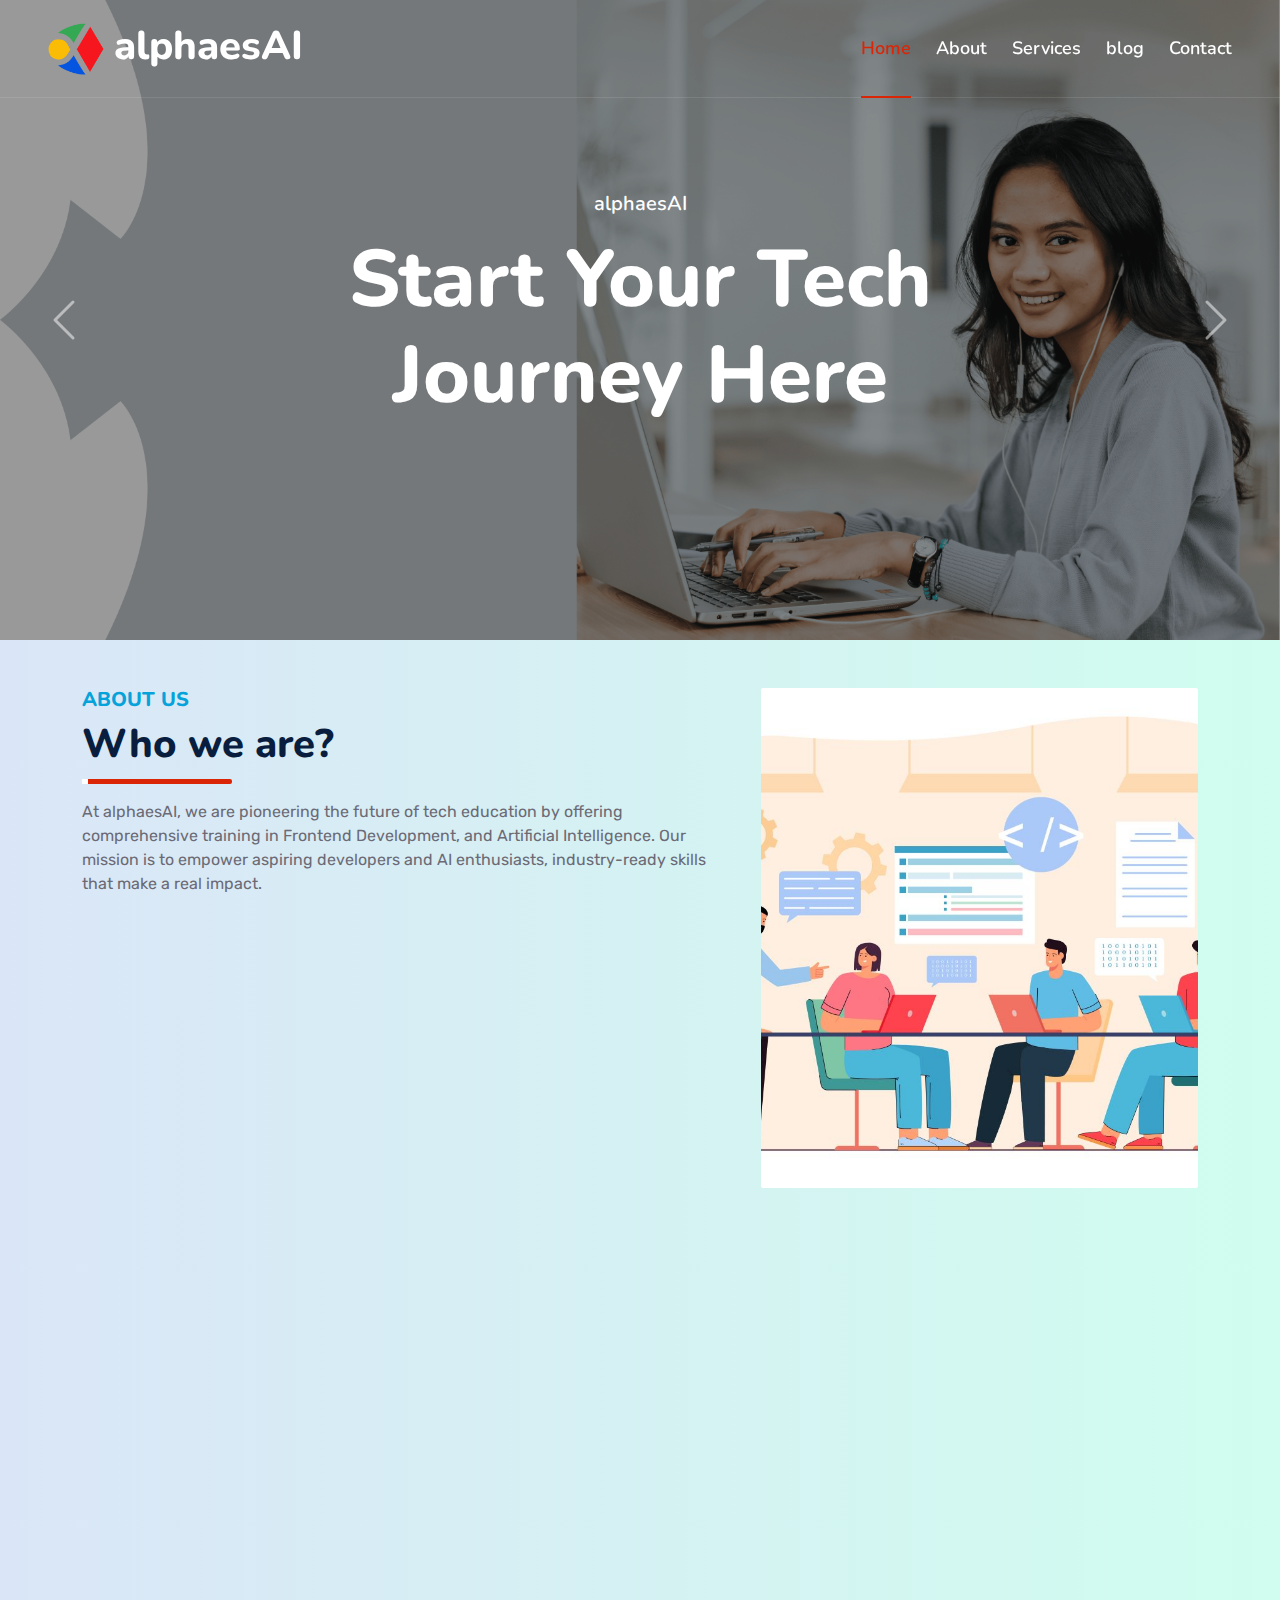
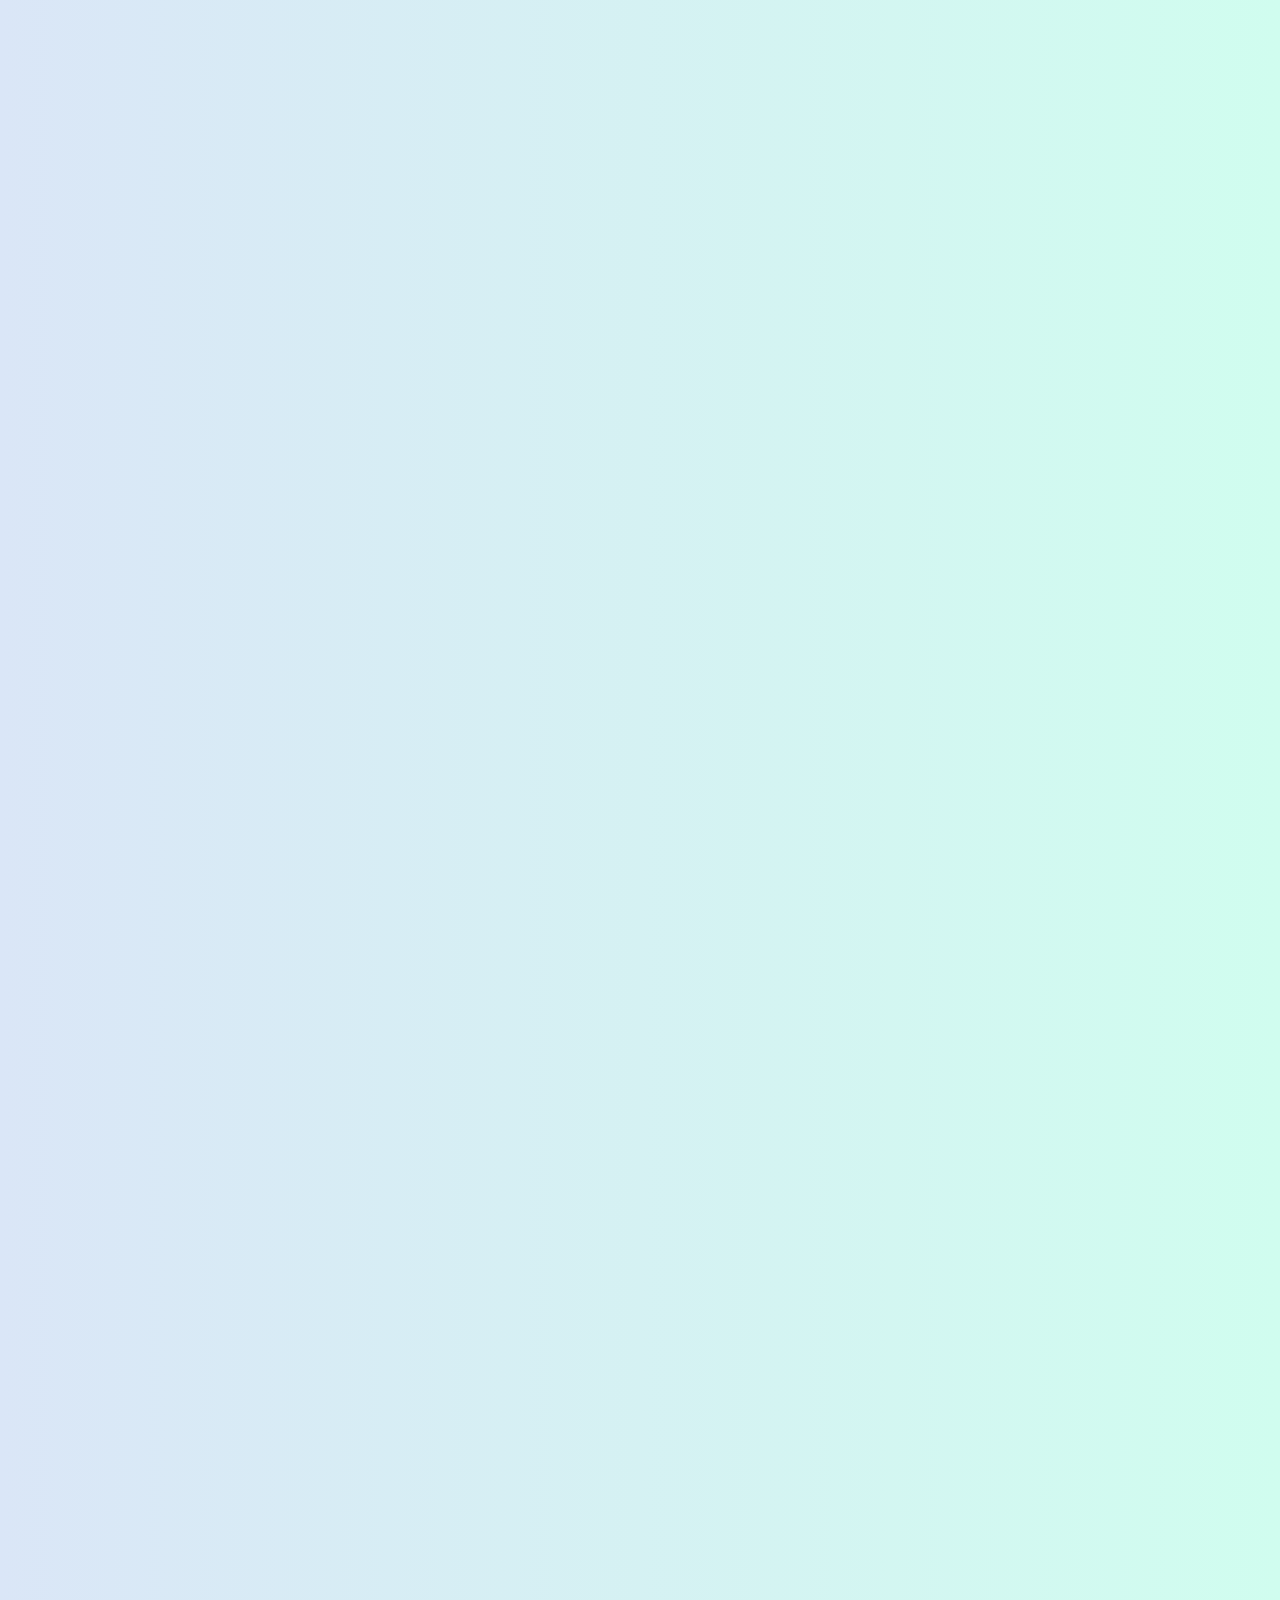
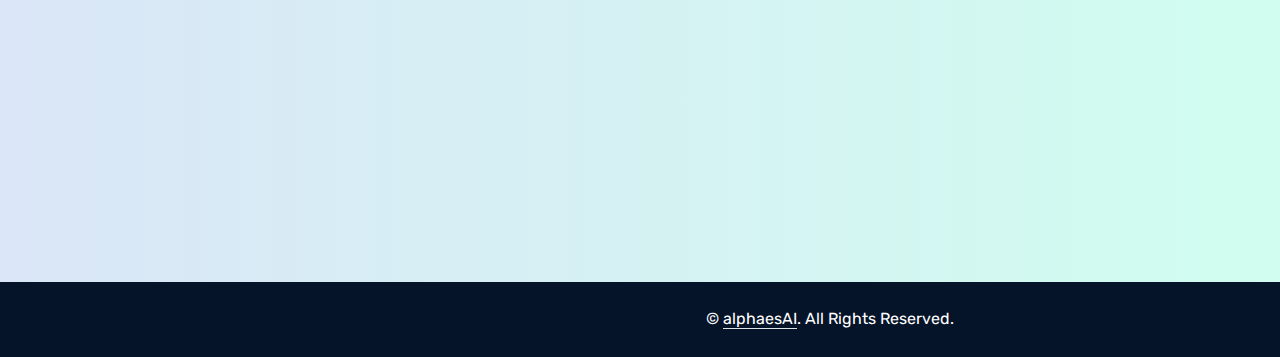
<file: index.html>
<!DOCTYPE html>
<html lang="en">

<head>
    <meta charset="utf-8">
    <title>alphaesAI-home</title>
    <meta content="width=device-width, initial-scale=1.0" name="viewport">
    <meta content="Free HTML Templates" name="keywords">
    <meta content="Free HTML Templates" name="description">

    <!-- Favicon -->
    <link href="img/favicon.ico" rel="icon">

    <!-- Google Web Fonts -->
    <link rel="preconnect" href="https://fonts.googleapis.com">
    <link rel="preconnect" href="https://fonts.gstatic.com" crossorigin>
    <link href="https://fonts.googleapis.com/css2?family=Nunito:wght@400;600;700;800&family=Rubik:wght@400;500;600;700&display=swap" rel="stylesheet">

    <!-- Icon Font Stylesheet -->
    <link href="https://cdnjs.cloudflare.com/ajax/libs/font-awesome/5.10.0/css/all.min.css" rel="stylesheet">
    <link href="https://cdn.jsdelivr.net/npm/bootstrap-icons@1.4.1/font/bootstrap-icons.css" rel="stylesheet">

    <!-- Libraries Stylesheet -->
    <link href="lib/owlcarousel/assets/owl.carousel.min.css" rel="stylesheet">
    <link href="lib/animate/animate.min.css" rel="stylesheet">

    <!-- Customized Bootstrap Stylesheet -->
    <link href="css/bootstrap.min.css" rel="stylesheet">

    <!-- Template Stylesheet -->
    <link href="css/style.css" rel="stylesheet">
</head>

<body>
    <!-- Spinner Start -->
    <div id="spinner" class="show bg-white position-fixed translate-middle w-100 vh-100 top-50 start-50 d-flex align-items-center justify-content-center">
        <div class="spinner"></div>
    </div>
    <!-- Spinner End -->


    <!-- Topbar Start -->
    <!-- <div class="container-fluid bg-dark px-5 d-none d-lg-block">
        <div class="row gx-0">
            <div class="col-lg-8 text-center text-lg-start mb-2 mb-lg-0">
                <div class="d-inline-flex align-items-center" style="height: 45px;">
                    <small class="me-3 text-light"><i class="fa fa-map-marker-alt me-2"></i>Electronic City, Bangalore</small>
                    <small class="me-3 text-light"><i class="fa fa-phone-alt me-2"></i>+91 8220850596</small>
                    <small class="text-light"><i class="fa fa-envelope-open me-2"></i>alphaesai@gmail.com</small>
                </div>
            </div>
            <div class="col-lg-4 text-center text-lg-end">
                <div class="d-inline-flex align-items-center" style="height: 45px;">
                    <a class="btn btn-sm btn-outline-light btn-sm-square rounded-circle me-2" href=""><i class="fab fa-twitter fw-normal"></i></a>
                    <a class="btn btn-sm btn-outline-light btn-sm-square rounded-circle me-2" href=""><i class="fab fa-facebook-f fw-normal"></i></a>
                    <a class="btn btn-sm btn-outline-light btn-sm-square rounded-circle me-2" href=""><i class="fab fa-linkedin-in fw-normal"></i></a>
                    <a class="btn btn-sm btn-outline-light btn-sm-square rounded-circle me-2" href=""><i class="fab fa-instagram fw-normal"></i></a>
                    <a class="btn btn-sm btn-outline-light btn-sm-square rounded-circle" href=""><i class="fab fa-youtube fw-normal"></i></a>
                </div>
            </div>
        </div>
    </div> -->
    <!-- Topbar End -->


    <!-- Navbar & Carousel Start -->
    <div class="container-fluid position-relative p-0">
        <nav class="navbar navbar-expand-lg navbar-dark px-5 py-3 py-lg-0">
            <a href="index.html" class="navbar-brand p-0">
                <h1 class="m-0 "><img class="logologo" src="img\logoalphaesai.png">alphaesAI</h1>
            </a>
            <button class="navbar-toggler" type="button" data-bs-toggle="collapse" data-bs-target="#navbarCollapse">
                <span class="fa fa-bars"></span>
            </button>
            <div class="collapse navbar-collapse" id="navbarCollapse">
                <div class="navbar-nav ms-auto py-0">
                    <a href="index.html" class="nav-item nav-link active">Home</a>
                    <a href="about.html" class="nav-item nav-link">About</a>
                    <a href="service.html" class="nav-item nav-link">Services</a>
                    <a href="blog.html" class="nav-item nav-link">blog</a>
                    <!-- <div class="nav-item dropdown">
                        <a href="#" class="nav-link dropdown-toggle" data-bs-toggle="dropdown">Blog</a>
                        <div class="dropdown-menu m-0">
                            <a href="blog.html" class="dropdown-item">Blog Grid</a>
                            <a href="detail.html" class="dropdown-item">Blog Detail</a>
                        </div>
                    </div> -->
                    <!-- <div class="nav-item dropdown">
                        <a href="#" class="nav-link dropdown-toggle" data-bs-toggle="dropdown">Pages</a>
                        <div class="dropdown-menu m-0">
                            <a href="price.html" class="dropdown-item">Pricing Plan</a>
                            <a href="feature.html" class="dropdown-item">Our features</a>
                            <a href="team.html" class="dropdown-item">Team Members</a>
                            <a href="testimonial.html" class="dropdown-item">Testimonial</a>
                            <a href="quote.html" class="dropdown-item">Free Quote</a>
                        </div>
                    </div> -->
                    <a href="contact.html" class="nav-item nav-link">Contact</a>
                </div>
                <!-- <butaton type="button" class="btn text-primary ms-3" data-bs-toggle="modal" data-bs-target="#searchModal"><i class="fa fa-search"></i></butaton>
                <a href="https://htmlcodex.com/startup-company-website-template" class="btn btn-primary py-2 px-4 ms-3">Download Pro Version</a>
            </div> -->
        </nav>

        <div id="header-carousel" class="carousel slide carousel-fade" data-bs-ride="carousel">
            <div class="carousel-inner">
                <div class="carousel-item active">
                    <img class="w-100" src="img/look2.png" alt="Image">
                    <div class="carousel-caption d-flex flex-column align-items-center justify-content-center">
                        <div class="p-3" style="max-width: 900px;">
                            <h5 class="text-white  mb-3 animated slideInDown">alphaesAI</h5>
                            <h1 class="display-1 text-white mb-md-4 animated zoomIn">Start Your Tech Journey Here</h1>
                            <!-- <a href="quote.html" class="btn btn-primary py-md-3 px-md-5 me-3 animated slideInLeft">Free Quote</a>
                            <a href="" class="btn btn-outline-light py-md-3 px-md-5 animated slideInRight">Contact Us</a> -->
                        </div>
                    </div>
                </div>
                <div class="carousel-item">
                    <img class="w-100" src="img/look3.png" alt="Image">
                    <div class="carousel-caption d-flex flex-column align-items-center justify-content-center">
                        <div class="p-3" style="max-width: 900px;">
                            <h5 class="text-white mb-3 animated slideInDown">alphaesAI</h5>
                            <h1 class="display-1 text-white mb-md-4 animated zoomIn">Start Your Tech Journey Here</h1>
                            <!-- <a href="quote.html" class="btn btn-primary py-md-3 px-md-5 me-3 animated slideInLeft">Free Quote</a>
                            <a href="" class="btn btn-outline-light py-md-3 px-md-5 animated slideInRight">Contact Us</a> -->
                        </div>
                    </div>
                </div>
            </div>
            <button class="carousel-control-prev" type="button" data-bs-target="#header-carousel"
                data-bs-slide="prev">
                <span class="carousel-control-prev-icon" aria-hidden="true"></span>
                <span class="visually-hidden">Previous</span>
            </button>
            <button class="carousel-control-next" type="button" data-bs-target="#header-carousel"
                data-bs-slide="next">
                <span class="carousel-control-next-icon" aria-hidden="true"></span>
                <span class="visually-hidden">Next</span>
            </button>
        </div>
    </div>
    <!-- Navbar & Carousel End -->


    <!-- Full Screen Search Start -->
    <div class="modal fade" id="searchModal" tabindex="-1">
        <div class="modal-dialog modal-fullscreen">
            <div class="modal-content" style="background: rgba(9, 30, 62, .7);">
                <div class="modal-header border-0">
                    <button type="button" class="btn bg-white btn-close" data-bs-dismiss="modal" aria-label="Close"></button>
                </div>
                <div class="modal-body d-flex align-items-center justify-content-center">
                    <div class="input-group" style="max-width: 600px;">
                        <input type="text" class="form-control bg-transparent border-primary p-3" placeholder="Type search keyword">
                        <button class="btn btn-primary px-4"><i class="bi bi-search"></i></button>
                    </div>
                </div>
            </div>
        </div>
    </div>
    <!-- Full Screen Search End -->


    <!-- Facts Start -->
    <!-- <div class="container-fluid facts py-5 pt-lg-0">
        <div class="container py-5 pt-lg-0">
            <div class="row gx-0">
                <div class="col-lg-4 wow zoomIn" data-wow-delay="0.1s">
                    <div class="bg-primary shadow d-flex align-items-center justify-content-center p-4" style="height: 150px;">
                        <div class="bg-white d-flex align-items-center justify-content-center rounded mb-2" style="width: 60px; height: 60px;">
                            <i class="fa fa-users text-primary"></i>
                        </div>
                        <div class="ps-4">
                            <h5 class="text-white mb-0">Happy Clients</h5>
                            <h1 class="text-white mb-0" data-toggle="counter-up">12345</h1>
                        </div>
                    </div>
                </div>
                <div class="col-lg-4 wow zoomIn" data-wow-delay="0.3s">
                    <div class="bg-light shadow d-flex align-items-center justify-content-center p-4" style="height: 150px;">
                        <div class="bg-primary d-flex align-items-center justify-content-center rounded mb-2" style="width: 60px; height: 60px;">
                            <i class="fa fa-check text-white"></i>
                        </div>
                        <div class="ps-4">
                            <h5 class="text-primary mb-0">Projects Done</h5>
                            <h1 class="mb-0" data-toggle="counter-up">12345</h1>
                        </div>
                    </div>
                </div>
                <div class="col-lg-4 wow zoomIn" data-wow-delay="0.6s">
                    <div class="bg-primary shadow d-flex align-items-center justify-content-center p-4" style="height: 150px;">
                        <div class="bg-white d-flex align-items-center justify-content-center rounded mb-2" style="width: 60px; height: 60px;">
                            <i class="fa fa-award text-primary"></i>
                        </div>
                        <div class="ps-4">
                            <h5 class="text-white mb-0">Win Awards</h5>
                            <h1 class="text-white mb-0" data-toggle="counter-up">12345</h1>
                        </div>
                    </div>
                </div>
            </div>
        </div>
    </div> -->
    <!-- Facts Start -->


    <!-- About Start -->
    <div class="container-fluid pt-5 wow fadeInUp" data-wow-delay="0.1s">
        <div class="container ">
            <div class="row g-5">
                <div class="col-lg-7">
                    <div class="section-title position-relative pb-3 mb-3">
                        <h5 class="fw-bold  text-primary text-uppercase ">About Us</h5>
                        <h1 class="mb-0">Who we are? </h1>
                    </div>
                    <p class="mb-4">At alphaesAI, we are pioneering the future of tech education by offering comprehensive training in Frontend Development, 
                        and Artificial Intelligence. 
                        Our mission is to empower aspiring developers and AI enthusiasts, 
                        industry-ready skills that make a real impact.</p>
                        <div class="row g-0 mb-3">
              
                            <div class="col-sm-6 wow zoomIn" data-wow-delay="0.2s">
              
                              <h5 class="mb-3">
                                <i class="fa fa-check text-primary me-3"></i>Frontend Development
                              </h5>
                              <h5 class="mb-3">
                                <i class="fa fa-check text-primary me-3"></i>Full Stack Development
                              </h5>
                            </div>
                            <div class="col-sm-6 wow zoomIn" data-wow-delay="0.4s">
                              
                              <h5 class="mb-5 sm-md-0">
                                <i class="fa fa-check text-primary me-3"></i>ML & AI
                              </h5>
                              <!-- <h5 class="mb-3">
                                <i class="fa fa-check text-primary me-3"></i>Fair Prices
                              </h5> -->
                            </div>
                            
                          </div>
                    <!-- <div class="d-flex align-items-center mb-4 wow fadeIn" data-wow-delay="0.6s">
                        <div class="bg-primary d-flex align-items-center justify-content-center rounded" style="width: 60px; height: 60px;">
                            <i class="fa fa-phone-alt text-white"></i>
                        </div>
                        <div class="ps-4">
                            <h5 class="mb-2">Call to ask any question</h5>
                            <h4 class="text-primary mb-0">+012 345 6789</h4>
                        </div>
                    </div>
                    <a href="quote.html" class="btn btn-primary py-3 px-5 mt-3 wow zoomIn" data-wow-delay="0.9s">Request A Quote</a> -->
                </div>

                <div class="col-lg-5 whoweareimage"  style="min-height: 500px;">
                    <div class="position-relative h-100">
                        <img class="position-absolute w-100 h-100 rounded wow zoomIn" data-wow-delay="0.9s" src="img/whoweare.jpg" style="object-fit: cover;">
                    </div>
                </div>
            </div>
        </div>
    </div>
    <!-- About End -->


    <!-- Features Start -->
    <div class="container-fluid  md-py-5 wow fadeInUp" data-wow-delay="0.1s">
        <div class="container  ">
            <div class="section-title text-center position-relative pb-3 mb-5 mx-auto" style="max-width: 600px;">
                <h5 class="fw-bold text-primary text-uppercase">Why Choose Us</h5>
                <h1 class="mb-0">Real World Learning From Day 01</h1>
            </div>
            <div class="row g-5">
                <div class="col-lg-4">
                    <div class="row g-5">
                        <div class="col-12 wow zoomIn" data-wow-delay="0.2s">
                            <!-- <div class="bg-primary rounded d-flex align-items-center justify-content-center mb-3" style="width: 60px; height: 60px;">
                                <i class="fa fa-cubes text-white"></i>
                            </div> -->
                            <img class="pb-3 logomine " src="img\ai.png">
                            <h4 class="logomine pb-2">Frontend Development</h4>
                            <p class="mb-0 text-center">
                                Focuses on creating the user interface (UI) and user experience (UX) of a website or web application.
                            </p>
                        </div>
                        <div class="col-12 wow zoomIn" data-wow-delay="0.6s">
                            <!-- <div class="bg-primary rounded d-flex align-items-center justify-content-center mb-3" style="width: 60px; height: 60px;">
                                <i class="fa fa-award text-white"></i>
                            </div> -->
                            <img class="pb-3 logomine" src="img\fullstack.png">
                            <h4 class="logomine pb-2">Full Stack Development</h4>
                            <p class="mb-0 text-center">
                                Involves working on both the front-end (client-side) and back-end (server-side) portions
                                of a web application. 
                            </p>
                        </div>
                    </div>
                </div>
                <div class="col-lg-4 teachingimage wow zoomIn" data-wow-delay="0.9s" style="min-height: 350px;">
                    <div class="position-relative h-100">
                        <img class="position-absolute w-100 h-100 rounded wow zoomIn" data-wow-delay="0.1s" src="img/teaching.png" style="object-fit: cover;">
                    </div>
                </div>
                <div class="col-lg-4">
                    <div class="row g-5">
                        <div class="col-12 wow zoomIn" data-wow-delay="0.4s">
                            <!-- <div class="bg-primary rounded d-flex align-items-center justify-content-center mb-3" style="width: 60px; height: 60px;">
                                <i class="fa fa-users-cog text-white"></i>
                            </div> -->
                            <img class="pb-3 logomine" src="img\ui&ux.png">
                            <h4 class="logomine pb-2">ML & AI</h4>
                            <p class="mb-0 text-center">
                                Transformative fields that enable computers to learn from data, make decisions, 
                                and perform tasks that traditionally require human intelligence.
                            </p>
                        </div>
                        <!-- <div class="col-12 wow zoomIn" data-wow-delay="0.8s">
                            <div class="bg-primary rounded d-flex align-items-center justify-content-center mb-3" style="width: 60px; height: 60px;">
                                <i class="fa fa-phone-alt text-white"></i>
                            </div>
                            <h4>24/7 Support</h4>
                            <p class="mb-0">Magna sea eos sit dolor, ipsum amet lorem diam dolor eos et diam dolor</p>
                        </div> -->
                    </div>
                </div>
            </div>
        </div>
    </div>
    <!-- Features Start -->


    <!-- Service Start -->
    <div class="container-fluid pt-5 wow fadeInUp" data-wow-delay="0.1s">
        <div class="container md-py-5  ">
            <div class="section-title text-center position-relative pb-3 mb-5 mx-auto" style="max-width: 600px;">
                <h5 class="fw-bold text-primary text-uppercase">Our Services</h5>
                <h1 class="mb-0">Unleash Your Talents With Hands On Internships</h1>
            </div>
            <div class="row g-5">
                <div class="col-lg-4 col-md-6 wow zoomIn" data-wow-delay="0.3s">
                    <div class="service-item bg-light rounded d-flex flex-column align-items-center justify-content-center text-center box">
                        <!-- <div class="service-icon">
                            <i class="fa fa-code text-white"></i>
                        </div> -->
                        <img src="img\ui&ux.png">
                        <h4 class="mb-3">Frontend Development </h4>
                        <p class="m-0">UI & UX</p>
                        <!-- <a class="btn btn-lg btn-primary rounded" href="">
                            <i class="bi bi-arrow-right"></i>
                        </a> -->
                    </div>
                </div>
                <div class="col-lg-4 col-md-6 wow zoomIn" data-wow-delay="0.6s">
                    <div class="service-item bg-light rounded d-flex flex-column align-items-center justify-content-center text-center box">
                        <!-- <div class="service-icon">
                            <i class="fa fa-chart-pie text-white"></i>
                        </div> -->
                        <img src="img\fullstack.png">
                        <h4 class="mb-3">Fullstack Development</h4>
                        <p class="m-0">Clinet & Server Side</p>
                        <!-- <a class="btn btn-lg btn-primary rounded" href="">
                            <i class="bi bi-arrow-right"></i>
                        </a> -->
                    </div>
                </div>
                <div class="col-lg-4 col-md-6 wow zoomIn" data-wow-delay="0.9s">
                    <div class="service-item bg-light rounded d-flex flex-column align-items-center justify-content-center text-center box">
                        <!-- <div class="service-icon">
                            <i class="fab fa-android text-white"></i>
                        </div> -->
                        <img src="img\ui&ux.png">
                        <h4 class="mb-3">AI & ML</h4>
                        <p class="m-0">Human Intelligence</p>
                        <!-- <a class="btn btn-lg btn-primary rounded" href="">
                            <i class="bi bi-arrow-right"></i>
                        </a> -->
                    </div>
                </div>
                <!-- <div class="col-lg-4 col-md-6 wow zoomIn" data-wow-delay="0.3s">
                    <div class="service-item bg-light rounded d-flex flex-column align-items-center justify-content-center text-center">
                        <div class="service-icon">
                            <i class="fab fa-android text-white"></i>
                        </div>
                        <h4 class="mb-3">Apps Development</h4>
                        <p class="m-0">Amet justo dolor lorem kasd amet magna sea stet eos vero lorem ipsum dolore sed</p>
                        <a class="btn btn-lg btn-primary rounded" href="">
                            <i class="bi bi-arrow-right"></i>
                        </a>
                    </div>
                </div>
                <div class="col-lg-4 col-md-6 wow zoomIn" data-wow-delay="0.6s">
                    <div class="service-item bg-light rounded d-flex flex-column align-items-center justify-content-center text-center">
                        <div class="service-icon">
                            <i class="fa fa-search text-white"></i>
                        </div>
                        <h4 class="mb-3">SEO Optimization</h4>
                        <p class="m-0">Amet justo dolor lorem kasd amet magna sea stet eos vero lorem ipsum dolore sed</p>
                        <a class="btn btn-lg btn-primary rounded" href="">
                            <i class="bi bi-arrow-right"></i>
                        </a>
                    </div>
                </div>
                <div class="col-lg-4 col-md-6 wow zoomIn" data-wow-delay="0.9s">
                    <div class="position-relative bg-primary rounded h-100 d-flex flex-column align-items-center justify-content-center text-center p-5">
                        <h3 class="text-white mb-3">Call Us For Quote</h3>
                        <p class="text-white mb-3">Clita ipsum magna kasd rebum at ipsum amet dolor justo dolor est magna stet eirmod</p>
                        <h2 class="text-white mb-0">+012 345 6789</h2>
                    </div>
                </div> -->
            </div>
        </div>
    </div>
    <!-- Service End -->


    <!-- Pricing Plan Start -->
    <!-- <div class="container-fluid py-5 wow fadeInUp" data-wow-delay="0.1s">
        <div class="container py-5">
            <div class="section-title text-center position-relative pb-3 mb-5 mx-auto" style="max-width: 600px;">
                <h5 class="fw-bold text-primary text-uppercase">Pricing Plans</h5>
                <h1 class="mb-0">We are Offering Competitive Prices for Our Clients</h1>
            </div>
            <div class="row g-0">
                <div class="col-lg-4 wow slideInUp" data-wow-delay="0.6s">
                    <div class="bg-light rounded">
                        <div class="border-bottom py-4 px-5 mb-4">
                            <h4 class="text-primary mb-1">Basic Plan</h4>
                            <small class="text-uppercase">For Small Size Business</small>
                        </div>
                        <div class="p-5 pt-0">
                            <h1 class="display-5 mb-3">
                                <small class="align-top" style="font-size: 22px; line-height: 45px;">$</small>49.00<small
                                    class="align-bottom" style="font-size: 16px; line-height: 40px;">/ Month</small>
                            </h1>
                            <div class="d-flex justify-content-between mb-3"><span>HTML5 & CSS3</span><i class="fa fa-check text-primary pt-1"></i></div>
                            <div class="d-flex justify-content-between mb-3"><span>Bootstrap v5</span><i class="fa fa-check text-primary pt-1"></i></div>
                            <div class="d-flex justify-content-between mb-3"><span>Responsive Layout</span><i class="fa fa-times text-danger pt-1"></i></div>
                            <div class="d-flex justify-content-between mb-2"><span>Cross-browser Support</span><i class="fa fa-times text-danger pt-1"></i></div>
                            <a href="" class="btn btn-primary py-2 px-4 mt-4">Order Now</a>
                        </div>
                    </div>
                </div>
                <div class="col-lg-4 wow slideInUp" data-wow-delay="0.3s">
                    <div class="bg-white rounded shadow position-relative" style="z-index: 1;">
                        <div class="border-bottom py-4 px-5 mb-4">
                            <h4 class="text-primary mb-1">Standard Plan</h4>
                            <small class="text-uppercase">For Medium Size Business</small>
                        </div>
                        <div class="p-5 pt-0">
                            <h1 class="display-5 mb-3">
                                <small class="align-top" style="font-size: 22px; line-height: 45px;">$</small>99.00<small
                                    class="align-bottom" style="font-size: 16px; line-height: 40px;">/ Month</small>
                            </h1>
                            <div class="d-flex justify-content-between mb-3"><span>HTML5 & CSS3</span><i class="fa fa-check text-primary pt-1"></i></div>
                            <div class="d-flex justify-content-between mb-3"><span>Bootstrap v5</span><i class="fa fa-check text-primary pt-1"></i></div>
                            <div class="d-flex justify-content-between mb-3"><span>Responsive Layout</span><i class="fa fa-check text-primary pt-1"></i></div>
                            <div class="d-flex justify-content-between mb-2"><span>Cross-browser Support</span><i class="fa fa-times text-danger pt-1"></i></div>
                            <a href="" class="btn btn-primary py-2 px-4 mt-4">Order Now</a>
                        </div>
                    </div>
                </div>
                <div class="col-lg-4 wow slideInUp" data-wow-delay="0.9s">
                    <div class="bg-light rounded">
                        <div class="border-bottom py-4 px-5 mb-4">
                            <h4 class="text-primary mb-1">Advanced Plan</h4>
                            <small class="text-uppercase">For Large Size Business</small>
                        </div>
                        <div class="p-5 pt-0">
                            <h1 class="display-5 mb-3">
                                <small class="align-top" style="font-size: 22px; line-height: 45px;">$</small>149.00<small
                                    class="align-bottom" style="font-size: 16px; line-height: 40px;">/ Month</small>
                            </h1>
                            <div class="d-flex justify-content-between mb-3"><span>HTML5 & CSS3</span><i class="fa fa-check text-primary pt-1"></i></div>
                            <div class="d-flex justify-content-between mb-3"><span>Bootstrap v5</span><i class="fa fa-check text-primary pt-1"></i></div>
                            <div class="d-flex justify-content-between mb-3"><span>Responsive Layout</span><i class="fa fa-check text-primary pt-1"></i></div>
                            <div class="d-flex justify-content-between mb-2"><span>Cross-browser Support</span><i class="fa fa-check text-primary pt-1"></i></div>
                            <a href="" class="btn btn-primary py-2 px-4 mt-4">Order Now</a>
                        </div>
                    </div>
                </div>
            </div>
        </div>
    </div> -->
    <!-- Pricing Plan End -->


    <!-- Quote Start -->
    <!-- <div class="container-fluid py-5 wow fadeInUp" data-wow-delay="0.1s">
        <div class="container py-5">
            <div class="row g-5">
                <div class="col-lg-7">
                    <div class="section-title position-relative pb-3 mb-5">
                        <h5 class="fw-bold text-primary text-uppercase">Request A Quote</h5>
                        <h1 class="mb-0">Need A Free Quote? Please Feel Free to Contact Us</h1>
                    </div>
                    <div class="row gx-3">
                        <div class="col-sm-6 wow zoomIn" data-wow-delay="0.2s">
                            <h5 class="mb-4"><i class="fa fa-reply text-primary me-3"></i>Reply within 24 hours</h5>
                        </div>
                        <div class="col-sm-6 wow zoomIn" data-wow-delay="0.4s">
                            <h5 class="mb-4"><i class="fa fa-phone-alt text-primary me-3"></i>24 hrs telephone support</h5>
                        </div>
                    </div>
                    <p class="mb-4">Eirmod sed tempor lorem ut dolores. Aliquyam sit sadipscing kasd ipsum. Dolor ea et dolore et at sea ea at dolor, justo ipsum duo rebum sea invidunt voluptua. Eos vero eos vero ea et dolore eirmod et. Dolores diam duo invidunt lorem. Elitr ut dolores magna sit. Sea dolore sanctus sed et. Takimata takimata sanctus sed.</p>
                    <div class="d-flex align-items-center mt-2 wow zoomIn" data-wow-delay="0.6s">
                        <div class="bg-primary d-flex align-items-center justify-content-center rounded" style="width: 60px; height: 60px;">
                            <i class="fa fa-phone-alt text-white"></i>
                        </div>
                        <div class="ps-4">
                            <h5 class="mb-2">Call to ask any question</h5>
                            <h4 class="text-primary mb-0">+012 345 6789</h4>
                        </div>
                    </div>
                </div>
                <div class="col-lg-5">
                    <div class="bg-primary rounded h-100 d-flex align-items-center p-5 wow zoomIn" data-wow-delay="0.9s">
                        <form>
                            <div class="row g-3">
                                <div class="col-xl-12">
                                    <input type="text" class="form-control bg-light border-0" placeholder="Your Name" style="height: 55px;">
                                </div>
                                <div class="col-12">
                                    <input type="email" class="form-control bg-light border-0" placeholder="Your Email" style="height: 55px;">
                                </div>
                                <div class="col-12">
                                    <select class="form-select bg-light border-0" style="height: 55px;">
                                        <option selected>Select A Service</option>
                                        <option value="1">Service 1</option>
                                        <option value="2">Service 2</option>
                                        <option value="3">Service 3</option>
                                    </select>
                                </div>
                                <div class="col-12">
                                    <textarea class="form-control bg-light border-0" rows="3" placeholder="Message"></textarea>
                                </div>
                                <div class="col-12">
                                    <button class="btn btn-dark w-100 py-3" type="submit">Request A Quote</button>
                                </div>
                            </div>
                        </form>
                    </div>
                </div>
            </div>
        </div>
    </div> -->
    <!-- Quote End -->


    <!-- Testimonial Start -->
    <!-- <div class="container-fluid py-5 wow fadeInUp" data-wow-delay="0.1s">
        <div class="container py-5">
            <div class="section-title text-center position-relative pb-3 mb-4 mx-auto" style="max-width: 600px;">
                <h5 class="fw-bold text-primary text-uppercase">Testimonial</h5>
                <h1 class="mb-0">What Our Clients Say About Our Digital Services</h1>
            </div>
            <div class="owl-carousel testimonial-carousel wow fadeInUp" data-wow-delay="0.6s">
                <div class="testimonial-item bg-light my-4">
                    <div class="d-flex align-items-center border-bottom pt-5 pb-4 px-5">
                        <img class="img-fluid rounded" src="img/testimonial-1.jpg" style="width: 60px; height: 60px;" >
                        <div class="ps-4">
                            <h4 class="text-primary mb-1">Client Name</h4>
                            <small class="text-uppercase">Profession</small>
                        </div>
                    </div>
                    <div class="pt-4 pb-5 px-5">
                        Dolor et eos labore, stet justo sed est sed. Diam sed sed dolor stet amet eirmod eos labore diam
                    </div>
                </div>
                <div class="testimonial-item bg-light my-4">
                    <div class="d-flex align-items-center border-bottom pt-5 pb-4 px-5">
                        <img class="img-fluid rounded" src="img/testimonial-2.jpg" style="width: 60px; height: 60px;" >
                        <div class="ps-4">
                            <h4 class="text-primary mb-1">Client Name</h4>
                            <small class="text-uppercase">Profession</small>
                        </div>
                    </div>
                    <div class="pt-4 pb-5 px-5">
                        Dolor et eos labore, stet justo sed est sed. Diam sed sed dolor stet amet eirmod eos labore diam
                    </div>
                </div>
                <div class="testimonial-item bg-light my-4">
                    <div class="d-flex align-items-center border-bottom pt-5 pb-4 px-5">
                        <img class="img-fluid rounded" src="img/testimonial-3.jpg" style="width: 60px; height: 60px;" >
                        <div class="ps-4">
                            <h4 class="text-primary mb-1">Client Name</h4>
                            <small class="text-uppercase">Profession</small>
                        </div>
                    </div>
                    <div class="pt-4 pb-5 px-5">
                        Dolor et eos labore, stet justo sed est sed. Diam sed sed dolor stet amet eirmod eos labore diam
                    </div>
                </div>
                <div class="testimonial-item bg-light my-4">
                    <div class="d-flex align-items-center border-bottom pt-5 pb-4 px-5">
                        <img class="img-fluid rounded" src="img/testimonial-4.jpg" style="width: 60px; height: 60px;" >
                        <div class="ps-4">
                            <h4 class="text-primary mb-1">Client Name</h4>
                            <small class="text-uppercase">Profession</small>
                        </div>
                    </div>
                    <div class="pt-4 pb-5 px-5">
                        Dolor et eos labore, stet justo sed est sed. Diam sed sed dolor stet amet eirmod eos labore diam
                    </div>
                </div>
            </div>
        </div>
    </div> -->
    <!-- Testimonial End -->


    <!-- Team Start -->
    <!-- <div class="container-fluid py-5 wow fadeInUp" data-wow-delay="0.1s">
        <div class="container py-5">
            <div class="section-title text-center position-relative pb-3 mb-5 mx-auto" style="max-width: 600px;">
                <h5 class="fw-bold text-primary text-uppercase">Team Members</h5>
                <h1 class="mb-0">Professional Stuffs Ready to Help Your Business</h1>
            </div>
            <div class="row g-5">
                <div class="col-lg-4 wow slideInUp" data-wow-delay="0.3s">
                    <div class="team-item bg-light rounded overflow-hidden">
                        <div class="team-img position-relative overflow-hidden">
                            <img class="img-fluid w-100" src="img/team-1.jpg" alt="">
                            <div class="team-social">
                                <a class="btn btn-lg btn-primary btn-lg-square rounded" href=""><i class="fab fa-twitter fw-normal"></i></a>
                                <a class="btn btn-lg btn-primary btn-lg-square rounded" href=""><i class="fab fa-facebook-f fw-normal"></i></a>
                                <a class="btn btn-lg btn-primary btn-lg-square rounded" href=""><i class="fab fa-instagram fw-normal"></i></a>
                                <a class="btn btn-lg btn-primary btn-lg-square rounded" href=""><i class="fab fa-linkedin-in fw-normal"></i></a>
                            </div>
                        </div>
                        <div class="text-center py-4">
                            <h4 class="text-primary">Full Name</h4>
                            <p class="text-uppercase m-0">Designation</p>
                        </div>
                    </div>
                </div>
                <div class="col-lg-4 wow slideInUp" data-wow-delay="0.6s">
                    <div class="team-item bg-light rounded overflow-hidden">
                        <div class="team-img position-relative overflow-hidden">
                            <img class="img-fluid w-100" src="img/team-2.jpg" alt="">
                            <div class="team-social">
                                <a class="btn btn-lg btn-primary btn-lg-square rounded" href=""><i class="fab fa-twitter fw-normal"></i></a>
                                <a class="btn btn-lg btn-primary btn-lg-square rounded" href=""><i class="fab fa-facebook-f fw-normal"></i></a>
                                <a class="btn btn-lg btn-primary btn-lg-square rounded" href=""><i class="fab fa-instagram fw-normal"></i></a>
                                <a class="btn btn-lg btn-primary btn-lg-square rounded" href=""><i class="fab fa-linkedin-in fw-normal"></i></a>
                            </div>
                        </div>
                        <div class="text-center py-4">
                            <h4 class="text-primary">Full Name</h4>
                            <p class="text-uppercase m-0">Designation</p>
                        </div>
                    </div>
                </div>
                <div class="col-lg-4 wow slideInUp" data-wow-delay="0.9s">
                    <div class="team-item bg-light rounded overflow-hidden">
                        <div class="team-img position-relative overflow-hidden">
                            <img class="img-fluid w-100" src="img/team-3.jpg" alt="">
                            <div class="team-social">
                                <a class="btn btn-lg btn-primary btn-lg-square rounded" href=""><i class="fab fa-twitter fw-normal"></i></a>
                                <a class="btn btn-lg btn-primary btn-lg-square rounded" href=""><i class="fab fa-facebook-f fw-normal"></i></a>
                                <a class="btn btn-lg btn-primary btn-lg-square rounded" href=""><i class="fab fa-instagram fw-normal"></i></a>
                                <a class="btn btn-lg btn-primary btn-lg-square rounded" href=""><i class="fab fa-linkedin-in fw-normal"></i></a>
                            </div>
                        </div>
                        <div class="text-center py-4">
                            <h4 class="text-primary">Full Name</h4>
                            <p class="text-uppercase m-0">Designation</p>
                        </div>
                    </div>
                </div>
            </div>
        </div>
    </div> -->
    <!-- Team End -->


    <!-- Blog Start -->
    <div class="container-fluid md-py-5 wcu wow fadeInUp" data-wow-delay="0.1s">
        <div class="container py-5">
            <div class="section-title text-center position-relative pb-3 mb-5 mx-auto" style="max-width: 600px;">
                <h5 class="fw-bold text-primary text-uppercase">Latest Blog</h5>
                <h1 class="mb-0">See What's New In Our Blog</h1>
            </div>
            <div class="row g-5">
                <div class="col-lg-4 wow slideInUp" data-wow-delay="0.3s">
                    <div class="blog-item bg-light rounded overflow-hidden blog-box">
                        <div class="blog-img position-relative overflow-hidden">
                            <img class="img-fluid" src="img/blogfront.jpg" alt="">
                            <a class="position-absolute top-0 start-0 bg-primary text-white rounded-end mt-5 py-2 px-4" href="">Frontend</a>
                        </div>
                        <div class="p-4">
                            <!-- <div class="d-flex mb-3">
                                <small class="me-3"><i class="far fa-user text-primary me-2"></i>John Doe</small>
                                <small><i class="far fa-calendar-alt text-primary me-2"></i>01 Jan, 2045</small>
                            </div> -->
                            <h4 class="mb-3">How to Build a UI & UX</h4>
                            <p>HTML, CSS, and JavaScript are the foundational languages</p>
                            <a class="text-uppercase" href="blog_frontend.html">Read More <i class="bi bi-arrow-right"></i></a>
                        </div>
                    </div>
                </div>
                <div class="col-lg-4 wow slideInUp" data-wow-delay="0.6s">
                    <div class="blog-item bg-light rounded overflow-hidden blog-box">
                        <div class="blog-img position-relative overflow-hidden">
                            <img class="img-fluid" src="img/blogfullstack.jpg" alt="">
                            <a class="position-absolute top-0 start-0 bg-primary text-white rounded-end mt-5 py-2 px-4" href="">Fullstack</a>
                        </div>
                        <div class="p-4">
                            <!-- <div class="d-flex mb-3">
                                <small class="me-3"><i class="far fa-user text-primary me-2"></i>John Doe</small>
                                <small><i class="far fa-calendar-alt text-primary me-2"></i>01 Jan, 2045</small>
                            </div> -->
                            <h4 class="mb-3">Learn more about Fullstack</h4>
                            <p>The process of working on both the front end and back end of a web application</p>
                            <a class="text-uppercase" href="blog_fullstack.html">Read More <i class="bi bi-arrow-right"></i></a>
                        </div>
                    </div>
                </div>
                <div class="col-lg-4 wow slideInUp" data-wow-delay="0.9s">
                    <div class="blog-item bg-light rounded overflow-hidden blog-box">
                        <div class="blog-img position-relative overflow-hidden">
                            <img class="img-fluid" src="img/blogai&ml.jpg" alt="">
                            <a class="position-absolute top-0 start-0 bg-primary text-white rounded-end mt-5 py-2 px-4" href="">Web Design</a>
                        </div>
                        <div class="p-4">
                            <!-- <div class="d-flex mb-3">
                                <small class="me-3"><i class="far fa-user text-primary me-2"></i>John Doe</small>
                                <small><i class="far fa-calendar-alt text-primary me-2"></i>01 Jan, 2045</small>
                            </div> -->
                            <h4 class="mb-3">Artificial Intelligence</h4>
                            <p>Artificial Intelligence and Machine Learning: How Machines are Transforming Our World</p>
                            <a class="text-uppercase" href="blog_ai&ml.html">Read More <i class="bi bi-arrow-right"></i></a>
                        </div>
                    </div>
                </div>
            </div>
        </div>
    </div>
    <!-- Blog Start -->


    <!-- Vendor Start -->
    <!-- <div class="container-fluid py-5 wow fadeInUp" data-wow-delay="0.1s">
        <div class="container py-5 mb-5">
            <div class="bg-white">
                <div class="owl-carousel vendor-carousel">
                    <img src="img/vendor-1.jpg" alt="">
                    <img src="img/vendor-2.jpg" alt="">
                    <img src="img/vendor-3.jpg" alt="">
                    <img src="img/vendor-4.jpg" alt="">
                    <img src="img/vendor-5.jpg" alt="">
                    <img src="img/vendor-6.jpg" alt="">
                    <img src="img/vendor-7.jpg" alt="">
                    <img src="img/vendor-8.jpg" alt="">
                    <img src="img/vendor-9.jpg" alt="">
                </div>
            </div>
        </div>
    </div> -->
    <!-- Vendor End -->
    

    <!-- Footer Start -->
<div class="container-fluid bg-dark text-light mt-5 wow fadeInUp" data-wow-delay="0.1s">
    <div class="container">
        <div class="row gx-5 py-5">
            <!-- Get In Touch Column -->
            <div class="col-lg-4 col-md-6 mb-4">
                <div class="section-title section-title-sm position-relative pb-3 mb-4">
                    <h3 class="text-light mb-0">Get In Touch</h3>
                </div>
                <div class="d-flex mb-2">
                    <i class="bi bi-geo-alt text-primary me-2"></i>
                    <p class="mb-0">Electronic City, Bangalore</p>
                </div>
                <div class="d-flex mb-2">
                    <i class="bi bi-envelope-open text-primary me-2"></i>
                    <p class="mb-0">alphaesai@gmail.com</p>
                </div>
                <div class="d-flex mb-2">
                    <i class="bi bi-telephone text-primary me-2"></i>
                    <p class="mb-0">+91 8220850596</p>
                </div>
                <div class="d-flex mt-4">
                    <a class="btn btn-primary btn-square me-2" href="#"><i class="fab fa-youtube fw-normal"></i></a>
                    <a class="btn btn-primary btn-square me-2" href="#"><i class="fab fa-linkedin-in fw-normal"></i></a>
                    <a class="btn btn-primary btn-square" href="#"><i class="fab fa-instagram fw-normal"></i></a>
                </div>
            </div>

            <!-- Quick Links Column -->
            <div class="col-lg-4 col-md-6 mb-4">
                <div class="section-title section-title-sm position-relative pb-3 mb-4">
                    <h3 class="text-light mb-0">Quick Links</h3>
                </div>
                <div class="link-animated d-flex flex-column justify-content-start">
                    <a class="text-light mb-2" href="#"><i class="bi bi-arrow-right text-primary me-2"></i>Home</a>
                    <a class="text-light mb-2" href="about.html"><i class="bi bi-arrow-right text-primary me-2"></i>About Us</a>
                    <a class="text-light mb-2" href="service.html"><i class="bi bi-arrow-right text-primary me-2"></i>Our Services</a>
                    <a class="text-light" href="contact.html"><i class="bi bi-arrow-right text-primary me-2"></i>Contact Us</a>
                </div>
            </div>

            <!-- Sign Up Column -->
            <div class="col-lg-4 col-md-12 mb-4">
                <div class="section-title section-title-sm position-relative pb-3 mb-4">
                    <h3 class="text-light mb-0">Sign Up</h3>
                </div>
                <p class="mb-4">AlphaesAI is a dynamic platform for tech enthusiasts and professionals to enhance their skills through expertly designed courses.</p>
                <form action="">
                    <div class="input-group">
                        <input type="text" class="form-control border-white p-3" placeholder="Your Email">
                        <button class="btn btn-dark">Sign Up</button>
                    </div>
                </form>
            </div>
        </div>
    </div>
</div>
<div class="container-fluid text-white" style="background: #061429;">
    <div class="container text-center">
        <div class="row justify-content-end">
            <div class="col-lg-8 col-md-6">
                <div class="d-flex align-items-center justify-content-center" style="height: 75px;">
                    <p class="mb-0">&copy; <a class="text-white border-bottom" href="#">alphaesAI</a>. All Rights Reserved.</p>
                </div>
            </div>
        </div>
    </div>
</div>
<!-- Footer End -->



    <!-- Back to Top -->
    <a href="#" class="btn btn-lg btn-primary btn-lg-square rounded back-to-top"><i class="bi bi-arrow-up"></i></a>


    <!-- JavaScript Libraries -->
    <script src="https://code.jquery.com/jquery-3.4.1.min.js"></script>
    <script src="https://cdn.jsdelivr.net/npm/bootstrap@5.0.0/dist/js/bootstrap.bundle.min.js"></script>
    <script src="lib/wow/wow.min.js"></script>
    <script src="lib/easing/easing.min.js"></script>
    <script src="lib/waypoints/waypoints.min.js"></script>
    <script src="lib/counterup/counterup.min.js"></script>
    <script src="lib/owlcarousel/owl.carousel.min.js"></script>

    <!-- Template Javascript -->
    <script src="js/main.js"></script>
</body>

</html>
</file>
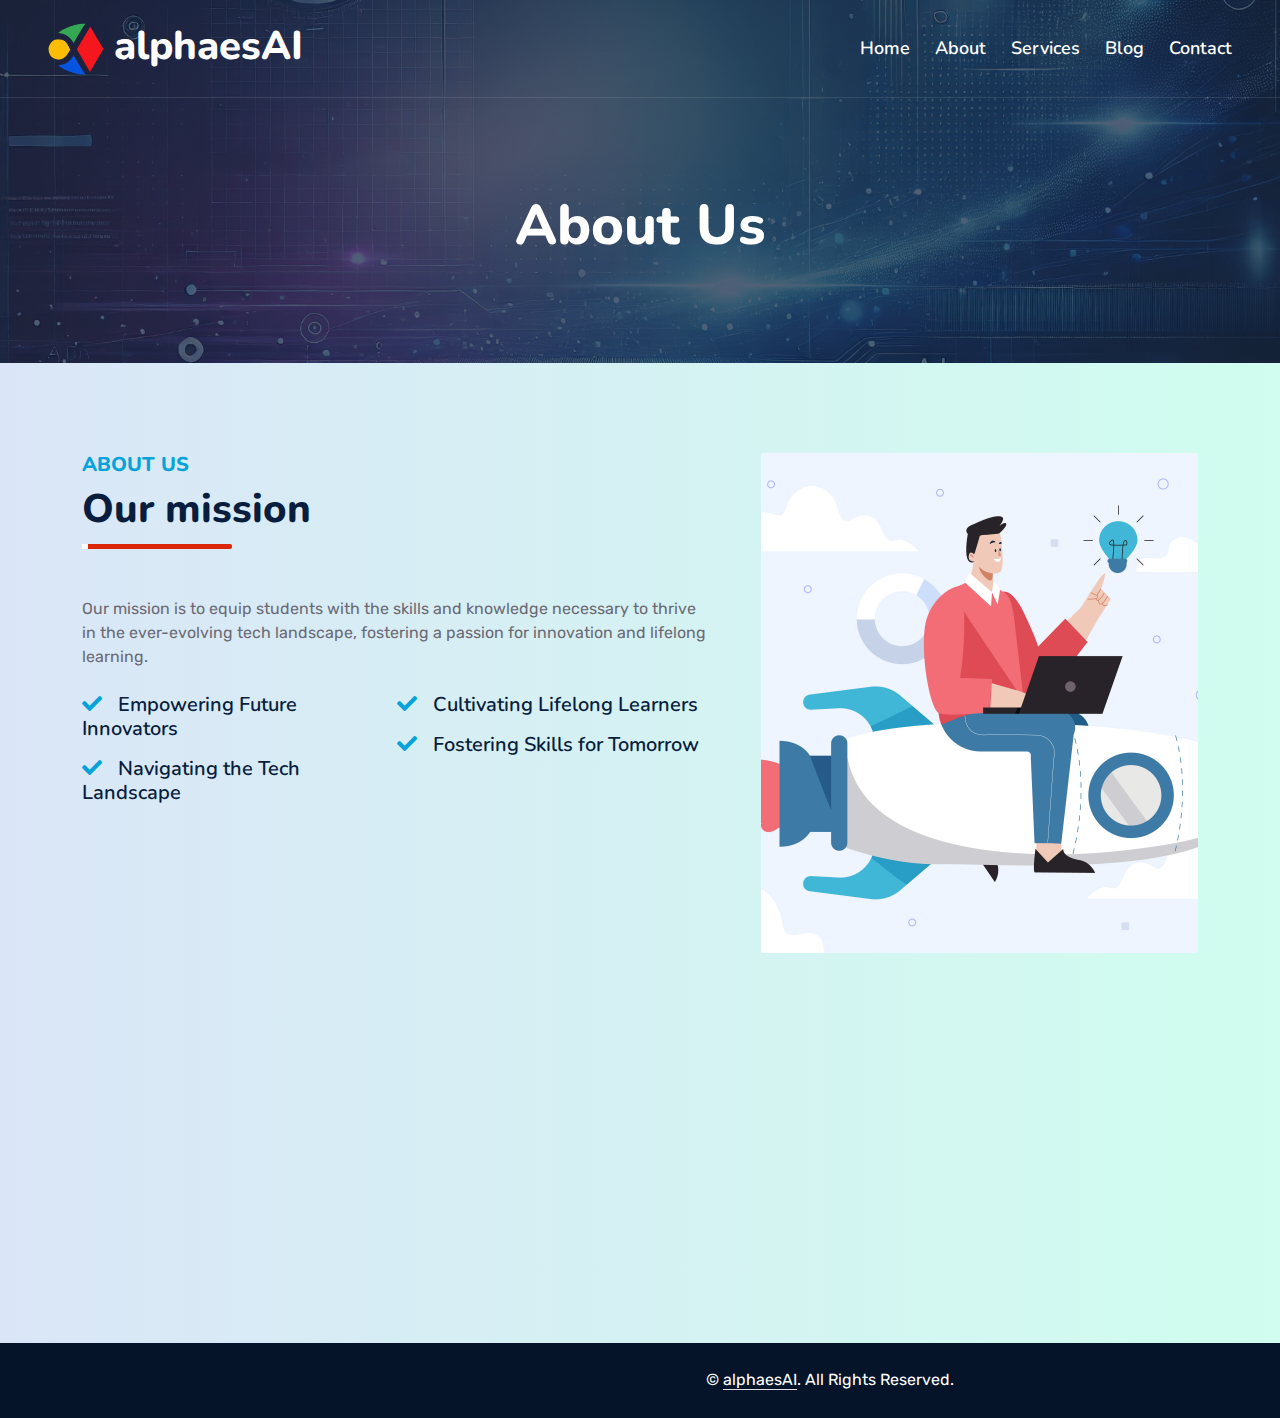
<file: about.html>
<!DOCTYPE html>
<html lang="en">
  <head>
    <meta charset="utf-8" />
    <title>alphaesAI-about</title>
    <meta content="width=device-width, initial-scale=1.0" name="viewport" />
    <meta content="Free HTML Templates" name="keywords" />
    <meta content="Free HTML Templates" name="description" />

    <!-- Favicon -->
    <link href="img/favicon.ico" rel="icon" />

    <!-- Google Web Fonts -->
    <link rel="preconnect" href="https://fonts.googleapis.com" />
    <link rel="preconnect" href="https://fonts.gstatic.com" crossorigin />
    <link
      href="https://fonts.googleapis.com/css2?family=Nunito:wght@400;600;700;800&family=Rubik:wght@400;500;600;700&display=swap"
      rel="stylesheet"
    />

    <!-- Icon Font Stylesheet -->
    <link
      href="https://cdnjs.cloudflare.com/ajax/libs/font-awesome/5.10.0/css/all.min.css"
      rel="stylesheet"
    />
    <link
      href="https://cdn.jsdelivr.net/npm/bootstrap-icons@1.4.1/font/bootstrap-icons.css"
      rel="stylesheet"
    />

    <!-- Libraries Stylesheet -->
    <link href="lib/owlcarousel/assets/owl.carousel.min.css" rel="stylesheet" />
    <link href="lib/animate/animate.min.css" rel="stylesheet" />

    <!-- Customized Bootstrap Stylesheet -->
    <link href="css/bootstrap.min.css" rel="stylesheet" />

    <!-- Template Stylesheet -->
    <link href="css/style.css" rel="stylesheet" />
  </head>

  <body>
    <!-- Spinner Start -->
    <div
      id="spinner"
      class="show bg-white position-fixed translate-middle w-100 vh-100 top-50 start-50 d-flex align-items-center justify-content-center"
    >
      <div class="spinner"></div>
    </div>
    <!-- Spinner End -->

    <!-- Topbar Start -->
    <!-- <div class="container-fluid bg-dark px-5 d-none d-lg-block">
      <div class="row gx-0">
        <div class="col-lg-8 text-center text-lg-start mb-2 mb-lg-0">
          <div class="d-inline-flex align-items-center" style="height: 45px">
            <small class="me-3 text-light"
              ><i class="fa fa-map-marker-alt me-2"></i>Electronic City Bangalore</small
            >
            <small class="me-3 text-light"
              ><i class="fa fa-phone-alt me-2"></i> +91 8220 850 596</small
            >
            <small class="text-light"
              ><i class="fa fa-envelope-open me-2"></i>mindsscape.com</small
            >
          </div>
        </div>
        <div class="col-lg-4 text-center text-lg-end">
          <div class="d-inline-flex align-items-center" style="height: 45px">
            <a
              class="btn btn-sm btn-outline-light btn-sm-square rounded-circle me-2"
              href=""
              ><i class="fab fa-twitter fw-normal"></i
            ></a>
            <a
              class="btn btn-sm btn-outline-light btn-sm-square rounded-circle me-2"
              href=""
              ><i class="fab fa-facebook-f fw-normal"></i
            ></a>
            <a
              class="btn btn-sm btn-outline-light btn-sm-square rounded-circle me-2"
              href=""
              ><i class="fab fa-linkedin-in fw-normal"></i
            ></a>
            <a
              class="btn btn-sm btn-outline-light btn-sm-square rounded-circle me-2"
              href=""
              ><i class="fab fa-instagram fw-normal"></i
            ></a>
            <a
              class="btn btn-sm btn-outline-light btn-sm-square rounded-circle"
              href=""
              ><i class="fab fa-youtube fw-normal"></i
            ></a>
          </div>
        </div>
      </div>
    </div> -->
    <!-- Topbar End -->

    <!-- Navbar Start -->
    <div class="container-fluid position-relative p-0">
      <nav class="navbar navbar-expand-lg navbar-dark px-5 py-3 py-lg-0">
          <a href="index.html" class="navbar-brand p-0">
              <h1 class="m-0"><img class="logologo" src="img\logoalphaesai.png">alphaesAI</h1>
          </a>
          <button class="navbar-toggler" type="button" data-bs-toggle="collapse" data-bs-target="#navbarCollapse">
              <span class="fa fa-bars"></span>
          </button>
          <div class="collapse navbar-collapse" id="navbarCollapse">
              <div class="navbar-nav ms-auto py-0">
                  <a href="index.html" class="nav-item nav-link">Home</a>
                  <a href="about.html" class="nav-item nav-link">About</a>
                  <a href="service.html" class="nav-item nav-link">Services</a>
                  <a href="blog.html" class="nav-item nav-link">Blog</a>
                  <!-- <div class="nav-item dropdown">
                      <a href="#" class="nav-link dropdown-toggle active" data-bs-toggle="dropdown">Blog</a>
                      <div class="dropdown-menu m-0">
                          <a href="blog.html" class="dropdown-item active">Blog Grid</a>
                          <a href="detail.html" class="dropdown-item">Blog Detail</a>
                      </div>
                  </div>
                  <div class="nav-item dropdown">
                      <a href="#" class="nav-link dropdown-toggle" data-bs-toggle="dropdown">Pages</a>
                      <div class="dropdown-menu m-0">
                          <a href="price.html" class="dropdown-item">Pricing Plan</a>
                          <a href="feature.html" class="dropdown-item">Our features</a>
                          <a href="team.html" class="dropdown-item">Team Members</a>
                          <a href="testimonial.html" class="dropdown-item">Testimonial</a>
                          <a href="quote.html" class="dropdown-item">Free Quote</a>
                      </div>
                  </div> -->
                  <a href="contact.html" class="nav-item nav-link">Contact</a>
              </div>
              <!-- <button type="button" class="btn text-primary ms-3" data-bs-toggle="modal" data-bs-target="#searchModal"><i class="fa fa-search"></i></butaton>
              <a href="https://htmlcodex.com/startup-company-website-template" class="btn btn-primary py-2 px-4 ms-3">Download Pro Version</a> -->
          </div>
      </nav>

      <div class="container-fluid bg-primary py-5 bg-header" style="margin-bottom: 90px;">
          <div class="row py-5">
              <div class="col-12 pt-lg-5 mt-lg-5 text-center">
                  <h1 class="display-4 text-white animated zoomIn">About Us</h1>
                  <!-- <a href="" class="h5 text-white">Home</a>
                  <i class="far fa-circle text-white px-2"></i>
                  <a href="" class="h5 text-white">Services</a> -->
              </div>
          </div>
      </div>
  </div>
    <!-- Navbar End -->

    <!-- Full Screen Search Start -->
    <div class="modal fade" id="searchModal" tabindex="-1">
      <div class="modal-dialog modal-fullscreen">
        <div class="modal-content" style="background: rgba(9, 30, 62, 0.7)">
          <div class="modal-header border-0">
            <button
              type="button"
              class="btn bg-white btn-close"
              data-bs-dismiss="modal"
              aria-label="Close"
            ></button>
          </div>
          <div
            class="modal-body d-flex align-items-center justify-content-center"
          >
            <div class="input-group" style="max-width: 600px">
              <input
                type="text"
                class="form-control bg-transparent border-primary p-3"
                placeholder="Type search keyword"
              />
              <button class="btn btn-primary px-4">
                <i class="bi bi-search"></i>
              </button>
            </div>
          </div>
        </div>
      </div>
    </div>
    <!-- Full Screen Search End -->

    <!-- About Start -->
    <div class="container-fluid md-py-5 wow fadeInUp" data-wow-delay="0.1s">
      <div class="container ">
        <div class="row g-5">
          <div class="col-lg-7">
            <div class="section-title position-relative pb-3 mb-5">
              <h5 class="fw-bold lg-text-primary abouts text-uppercase">About Us</h5>
              <h1 class="mb-0">
                Our mission
              </h1>
            </div>
            <p class="mb-4">
              Our mission is to equip students with the skills and knowledge necessary to thrive in the ever-evolving tech landscape, fostering a passion for innovation and lifelong learning.

            </p>
            <div class="row g-0 mb-3">
              <div class="col-sm-6 wow zoomIn" data-wow-delay="0.2s">
                <h5 class="mb-3">
                  <i class="fa fa-check text-primary me-3"></i>Empowering Future Innovators
                </h5>
                <h5 class="mb-3">
                  <i class="fa fa-check text-primary me-3"></i>Navigating the Tech Landscape
                  
                </h5>
              </div>
              <div class="col-sm-6 wow zoomIn" data-wow-delay="0.4s">
                <h5 class="mb-3">
                  <i class="fa fa-check text-primary me-3"></i>Cultivating Lifelong Learners
                </h5>
                <h5 class="mb-3">
                  <i class="fa fa-check text-primary me-3"></i>Fostering Skills for Tomorrow
                </h5>
              </div>
            </div>
            <!-- <div
              class="d-flex align-items-center mb-4 wow fadeIn"
              data-wow-delay="0.6s"
            > -->
              <!-- <div
                class="bg-primary d-flex align-items-center justify-content-center rounded"
                style="width: 60px; height: 60px"
              >
                <i class="fa fa-phone-alt text-white"></i>
              </div> -->
              <!-- <div class="ps-4">
                <h5 class="mb-2">Call to ask any question</h5>
                <h4 class="text-primary mb-0">+012 345 6789</h4>
              </div> -->
            <!-- </div> -->
            <!-- <a
              href="quote.html"
              class="btn btn-primary py-3 px-5 mt-3 wow zoomIn"
              data-wow-delay="0.9s"
              >Request A Quote</a
            > -->
          </div>
          <div class="col-lg-5 missionimage" style="min-height: 500px">
            <div class="position-relative h-100">
              <img
                class="position-absolute w-100 h-100 rounded wow zoomIn"
                data-wow-delay="0.9s"
                src="img/our_mission.jpg"
                style="object-fit: cover"
              />
            </div>
          </div>
        </div>
      </div>
    </div>
    <!-- About End -->

    <!-- Team Start -->
    <!-- <div class="container-fluid py-5 wow fadeInUp" data-wow-delay="0.1s">
      <div class="container py-5">
        <div
          class="section-title text-center position-relative pb-3 mb-5 mx-auto"
          style="max-width: 600px"
        >
          <h5 class="fw-bold text-primary text-uppercase">Team Members</h5>
          <h1 class="mb-0">Professional Stuffs Ready to Help Your Business</h1>
        </div>
        <div class="row g-5">
          <div class="col-lg-4 wow slideInUp" data-wow-delay="0.3s">
            <div class="team-item bg-light rounded overflow-hidden">
              <div class="team-img position-relative overflow-hidden">
                <img class="img-fluid w-100" src="img/team-1.jpg" alt="" />
                <div class="team-social">
                  <a
                    class="btn btn-lg btn-primary btn-lg-square rounded"
                    href=""
                    ><i class="fab fa-twitter fw-normal"></i
                  ></a>
                  <a
                    class="btn btn-lg btn-primary btn-lg-square rounded"
                    href=""
                    ><i class="fab fa-facebook-f fw-normal"></i
                  ></a>
                  <a
                    class="btn btn-lg btn-primary btn-lg-square rounded"
                    href=""
                    ><i class="fab fa-instagram fw-normal"></i
                  ></a>
                  <a
                    class="btn btn-lg btn-primary btn-lg-square rounded"
                    href=""
                    ><i class="fab fa-linkedin-in fw-normal"></i
                  ></a>
                </div>
              </div>
              <div class="text-center py-4">
                <h4 class="text-primary">Full Name</h4>
                <p class="text-uppercase m-0">Designation</p>
              </div>
            </div>
          </div>
          <div class="col-lg-4 wow slideInUp" data-wow-delay="0.6s">
            <div class="team-item bg-light rounded overflow-hidden">
              <div class="team-img position-relative overflow-hidden">
                <img class="img-fluid w-100" src="img/team-2.jpg" alt="" />
                <div class="team-social">
                  <a
                    class="btn btn-lg btn-primary btn-lg-square rounded"
                    href=""
                    ><i class="fab fa-twitter fw-normal"></i
                  ></a>
                  <a
                    class="btn btn-lg btn-primary btn-lg-square rounded"
                    href=""
                    ><i class="fab fa-facebook-f fw-normal"></i
                  ></a>
                  <a
                    class="btn btn-lg btn-primary btn-lg-square rounded"
                    href=""
                    ><i class="fab fa-instagram fw-normal"></i
                  ></a>
                  <a
                    class="btn btn-lg btn-primary btn-lg-square rounded"
                    href=""
                    ><i class="fab fa-linkedin-in fw-normal"></i
                  ></a>
                </div>
              </div>
              <div class="text-center py-4">
                <h4 class="text-primary">Full Name</h4>
                <p class="text-uppercase m-0">Designation</p>
              </div>
            </div>
          </div>
          <div class="col-lg-4 wow slideInUp" data-wow-delay="0.9s">
            <div class="team-item bg-light rounded overflow-hidden">
              <div class="team-img position-relative overflow-hidden">
                <img class="img-fluid w-100" src="img/team-3.jpg" alt="" />
                <div class="team-social">
                  <a
                    class="btn btn-lg btn-primary btn-lg-square rounded"
                    href=""
                    ><i class="fab fa-twitter fw-normal"></i
                  ></a>
                  <a
                    class="btn btn-lg btn-primary btn-lg-square rounded"
                    href=""
                    ><i class="fab fa-facebook-f fw-normal"></i
                  ></a>
                  <a
                    class="btn btn-lg btn-primary btn-lg-square rounded"
                    href=""
                    ><i class="fab fa-instagram fw-normal"></i
                  ></a>
                  <a
                    class="btn btn-lg btn-primary btn-lg-square rounded"
                    href=""
                    ><i class="fab fa-linkedin-in fw-normal"></i
                  ></a>
                </div>
              </div>
              <div class="text-center py-4">
                <h4 class="text-primary">Full Name</h4>
                <p class="text-uppercase m-0">Designation</p>
              </div>
            </div>
          </div>
        </div>
      </div>
    </div> -->
    <!-- Team End -->

    <!-- Vendor Start -->
    <!-- <div class="container-fluid py-5 wow fadeInUp" data-wow-delay="0.1s">
      <div class="container py-5 mb-5">
        <div class="bg-white">
          <div class="owl-carousel vendor-carousel">
            <img src="img/vendor-1.jpg" alt="" />
            <img src="img/vendor-2.jpg" alt="" />
            <img src="img/vendor-3.jpg" alt="" />
            <img src="img/vendor-4.jpg" alt="" />
            <img src="img/vendor-5.jpg" alt="" />
            <img src="img/vendor-6.jpg" alt="" />
            <img src="img/vendor-7.jpg" alt="" />
            <img src="img/vendor-8.jpg" alt="" />
            <img src="img/vendor-9.jpg" alt="" />
          </div>
        </div>
      </div>
    </div> -->
    <!-- Vendor End -->

 <!-- Footer Start -->
 <div
 class="container-fluid bg-dark text-light mt-5 wow fadeInUp"
 data-wow-delay="0.1s"
>
 <div class="container">
   <div class="row gx-5">
     <div class="col-lg-4 col-md-6 footer-about">
       <div
         class="d-flex flex-column align-items-center justify-content-center text-center h-100 bg-primary p-4"
       >
         <a href="index.html" class="navbar-brand">
           <h1 class="m-0 text-white">
             <!-- <i class="fa fa-user-tie me-2"></i> -->
             <h1 class="m-0  logocolor"><img class="logologo" src="img\logoalphaesai.png">
             alphaesAI
           </h1>
         </a>
         <p class="mt-3 mb-4">
           AlphaesAI is a dynamic platform for tech enthusiasts and professionals to enhance their skills through expertly designed courses. 
         </p>
         <form action="">
           <div class="input-group">
             <input
               type="text"
               class="form-control border-white p-3"
               placeholder="Your Email"
             />
             <button class="btn btn-dark">Sign Up</button>
           </div>
         </form>
       </div>
     </div>
     <div class="col-lg-8 col-md-6">
       <div class="row gx-5">
         <div class="col-lg-4 col-md-12 pt-5 mb-5">
           <div
             class="section-title section-title-sm position-relative pb-3 mb-4"
           >
             <h3 class="text-light mb-0">Get In Touch</h3>
           </div>
           <div class="d-flex mb-2">
             <i class="bi bi-geo-alt text-primary me-2"></i>
             <p class="mb-0">Electronic City Bangalore</p>
           </div>
           <div class="d-flex mb-2">
             <i class="bi bi-envelope-open text-primary me-2"></i>
             <p class="mb-0">mindsscape.com </p>
           </div>
           <div class="d-flex mb-2">
             <i class="bi bi-telephone text-primary me-2"></i>
             <p class="mb-0">+91 8220 850 596</p>
           </div>
           <div class="d-flex mt-4">
             <!-- <a class="btn btn-primary btn-square me-2" href="#"
               ><i class="fab fa-twitter fw-normal"></i
             ></a> -->
             <!-- <a class="btn btn-primary btn-square me-2" href="#"
               ><i class="fab fa-facebook-f fw-normal"></i
             ></a> -->

             <a class="btn btn-primary btn-square me-2" href="#"><i class="fab fa-linkedin-in fw-normal"></i></a>
             <a class="btn btn-primary btn-square me-2" href="#"><i class="fab fa-instagram fw-normal"></i></a>
             <a class="btn btn-primary btn-square" href="#"><i class="fab fa-youtube fw-normal"></i></a>  
           </div>
         </div>
         <div class="col-lg-4 col-md-12 pt-0 pt-lg-5 mb-5">
           <div
             class="section-title section-title-sm position-relative pb-3 mb-4"
           >
             <h3 class="text-light mb-0">Quick Links</h3>
           </div>
           <div
             class="link-animated d-flex flex-column justify-content-start"
           >
             <a class="text-light mb-2" href="index.html"><i class="bi bi-arrow-right text-primary me-2"></i>Home</a>
             <a class="text-light mb-2" href="#"><i class="bi bi-arrow-right text-primary me-2"></i>AboutUs</a>
             <a class="text-light mb-2" href="service.html"><i class="bi bi-arrow-right text-primary me-2"></i>OurServices</a>
             <!-- <a class="text-light mb-2" href="#"
               ><i class="bi bi-arrow-right text-primary me-2"></i>Meet The
               Team</a
             > -->
             <a class="text-light mb-2" href="blog.html"><i class="bi bi-arrow-right text-primary me-2"></i>LatestBlog</a>           
           </div>
         </div>
         <div class="col-lg-4 col-md-12 pt-0 pt-lg-5 mb-5">
           <!-- <div
             class="section-title section-title-sm position-relative pb-3 mb-4"
           >
             <h3 class="text-light mb-0">Popular Links</h3>
           </div>
           <div
             class="link-animated d-flex flex-column justify-content-start"
           >
             <a class="text-light mb-2" href="#"
               ><i class="bi bi-arrow-right text-primary me-2"></i>Home</a
             >
             <a class="text-light mb-2" href="#"
               ><i class="bi bi-arrow-right text-primary me-2"></i>About
               Us</a
             >
             <a class="text-light mb-2" href="#"
               ><i class="bi bi-arrow-right text-primary me-2"></i>Our
               Services</a
             >
             <a class="text-light mb-2" href="#"
               ><i class="bi bi-arrow-right text-primary me-2"></i>Meet The
               Team</a
             >
             <a class="text-light mb-2" href="#"
               ><i class="bi bi-arrow-right text-primary me-2"></i>Latest
               Blog</a
             >
             <a class="text-light" href="#"
               ><i class="bi bi-arrow-right text-primary me-2"></i>Contact
               Us</a
             >
           </div> -->
         </div>
       </div>
     </div>
   </div>
 </div>
</div>
<div class="container-fluid text-white" style="background: #061429">
 <div class="container text-center">
   <div class="row justify-content-end">
     <div class="col-lg-8 col-md-6">
       <div
         class="d-flex align-items-center justify-content-center"
         style="height: 75px"
       >
         <p class="mb-0">
           &copy;
           <a class="text-white border-bottom" href="#">alphaesAI</a>.
           All Rights Reserved.

           <!--/*** This template is free as long as you keep the footer author’s credit link/attribution link/backlink. If you'd like to use the template without the footer author’s credit link/attribution link/backlink, you can purchase the Credit Removal License from "https://htmlcodex.com/credit-removal". Thank you for your support. ***/-->
           <!-- <a class="text-white border-bottom" href="https://htmlcodex.com"
             >HTML Codex</a -->
           <!-- > -->
         </p>
       </div>
     </div>
   </div>
 </div>
</div>
<!-- Footer End -->


    <!-- Back to Top -->
    <a href="#" class="btn btn-lg btn-primary btn-lg-square rounded back-to-top"
      ><i class="bi bi-arrow-up"></i
    ></a>

    <!-- JavaScript Libraries -->
    <script src="https://code.jquery.com/jquery-3.4.1.min.js"></script>
    <script src="https://cdn.jsdelivr.net/npm/bootstrap@5.0.0/dist/js/bootstrap.bundle.min.js"></script>
    <script src="lib/wow/wow.min.js"></script>
    <script src="lib/easing/easing.min.js"></script>
    <script src="lib/waypoints/waypoints.min.js"></script>
    <script src="lib/counterup/counterup.min.js"></script>
    <script src="lib/owlcarousel/owl.carousel.min.js"></script>

    <!-- Template Javascript -->
    <script src="js/main.js"></script>
  </body>
</html>
</file>
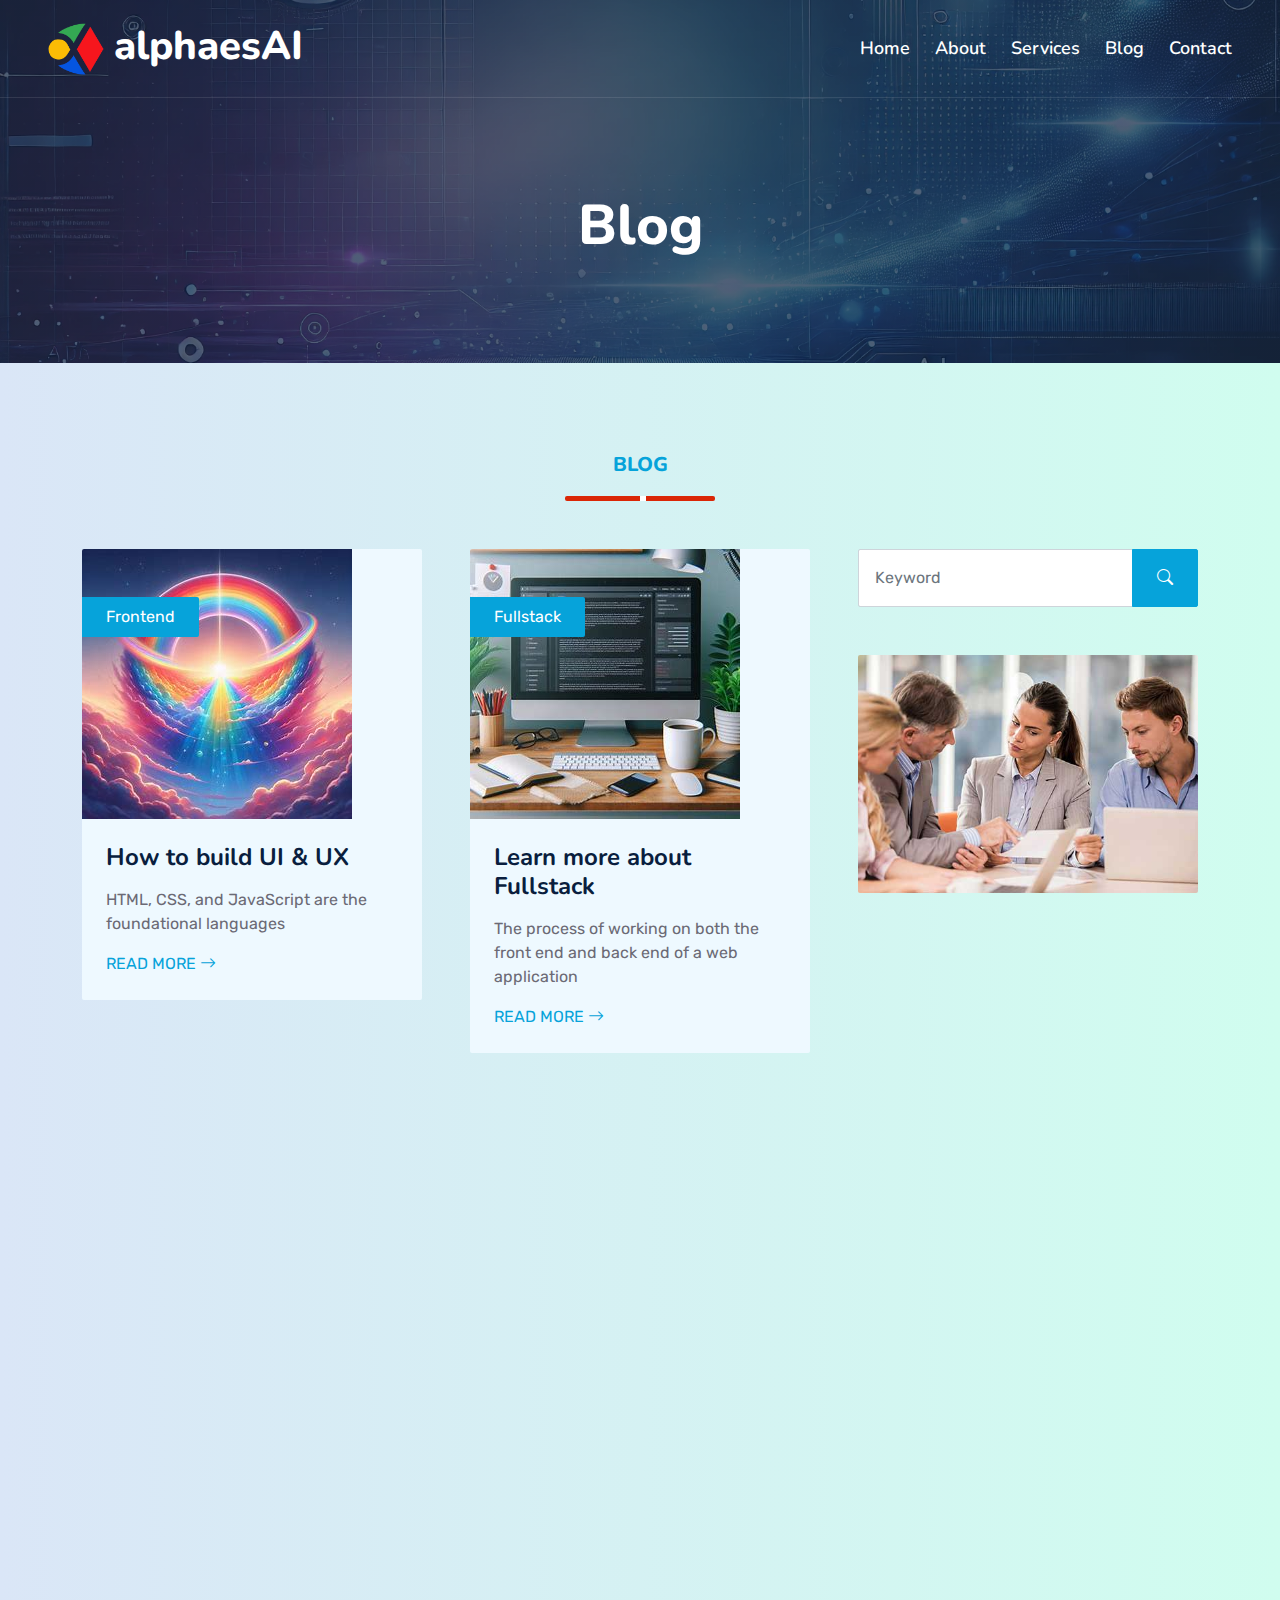
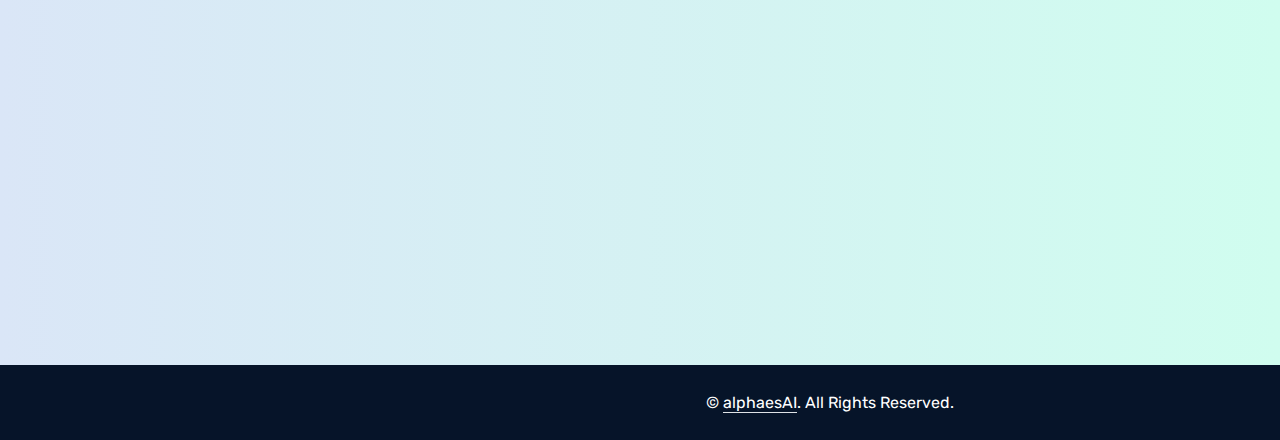
<file: blog.html>
<!DOCTYPE html>
<html lang="en">

<head>
    <meta charset="utf-8">
    <title>alphaesAI-blog</title>
    <meta content="width=device-width, initial-scale=1.0" name="viewport">
    <meta content="Free HTML Templates" name="keywords">
    <meta content="Free HTML Templates" name="description">

    <!-- Favicon -->
    <link href="img/favicon.ico" rel="icon">

    <!-- Google Web Fonts -->
    <link rel="preconnect" href="https://fonts.googleapis.com">
    <link rel="preconnect" href="https://fonts.gstatic.com" crossorigin>
    <link href="https://fonts.googleapis.com/css2?family=Nunito:wght@400;600;700;800&family=Rubik:wght@400;500;600;700&display=swap" rel="stylesheet">

    <!-- Icon Font Stylesheet -->
    <link href="https://cdnjs.cloudflare.com/ajax/libs/font-awesome/5.10.0/css/all.min.css" rel="stylesheet">
    <link href="https://cdn.jsdelivr.net/npm/bootstrap-icons@1.4.1/font/bootstrap-icons.css" rel="stylesheet">

    <!-- Libraries Stylesheet -->
    <link href="lib/owlcarousel/assets/owl.carousel.min.css" rel="stylesheet">
    <link href="lib/animate/animate.min.css" rel="stylesheet">

    <!-- Customized Bootstrap Stylesheet -->
    <link href="css/bootstrap.min.css" rel="stylesheet">

    <!-- Template Stylesheet -->
    <link href="css/style.css" rel="stylesheet">
</head>

<body>
    <!-- Spinner Start -->
    <div id="spinner" class="show bg-white position-fixed translate-middle w-100 vh-100 top-50 start-50 d-flex align-items-center justify-content-center">
        <div class="spinner"></div>
    </div>
    <!-- Spinner End -->


    <!-- Topbar Start -->
    <!-- <div class="container-fluid bg-dark px-5 d-none d-lg-block">
        <div class="row gx-0">
            <div class="col-lg-8 text-center text-lg-start mb-2 mb-lg-0">
                <div class="d-inline-flex align-items-center" style="height: 45px;">
                    <small class="me-3 text-light"><i class="fa fa-map-marker-alt me-2"></i>123 Street, New York, USA</small>
                    <small class="me-3 text-light"><i class="fa fa-phone-alt me-2"></i>+012 345 6789</small>
                    <small class="text-light"><i class="fa fa-envelope-open me-2"></i>info@example.com</small>
                </div>
            </div>
            <div class="col-lg-4 text-center text-lg-end">
                <div class="d-inline-flex align-items-center" style="height: 45px;">
                    <a class="btn btn-sm btn-outline-light btn-sm-square rounded-circle me-2" href=""><i class="fab fa-twitter fw-normal"></i></a>
                    <a class="btn btn-sm btn-outline-light btn-sm-square rounded-circle me-2" href=""><i class="fab fa-facebook-f fw-normal"></i></a>
                    <a class="btn btn-sm btn-outline-light btn-sm-square rounded-circle me-2" href=""><i class="fab fa-linkedin-in fw-normal"></i></a>
                    <a class="btn btn-sm btn-outline-light btn-sm-square rounded-circle me-2" href=""><i class="fab fa-instagram fw-normal"></i></a>
                    <a class="btn btn-sm btn-outline-light btn-sm-square rounded-circle" href=""><i class="fab fa-youtube fw-normal"></i></a>
                </div>
            </div>
        </div>
    </div> -->
    <!-- Topbar End -->


    <!-- Navbar Start -->
    <div class="container-fluid position-relative p-0">
        <nav class="navbar navbar-expand-lg navbar-dark px-5 py-3 py-lg-0">
            <a href="index.html" class="navbar-brand p-0">
                <h1 class="m-0"><img class="logologo" src="img\logoalphaesai.png">alphaesAI</h1>
            </a>
            <button class="navbar-toggler" type="button" data-bs-toggle="collapse" data-bs-target="#navbarCollapse">
                <span class="fa fa-bars"></span>
            </button>
            <div class="collapse navbar-collapse" id="navbarCollapse">
                <div class="navbar-nav ms-auto py-0">
                    <a href="index.html" class="nav-item nav-link">Home</a>
                    <a href="about.html" class="nav-item nav-link">About</a>
                    <a href="service.html" class="nav-item nav-link">Services</a>
                    <a href="blog.html" class="nav-item nav-link">Blog</a>
                    <!-- <div class="nav-item dropdown">
                        <a href="#" class="nav-link dropdown-toggle active" data-bs-toggle="dropdown">Blog</a>
                        <div class="dropdown-menu m-0">
                            <a href="blog.html" class="dropdown-item active">Blog Grid</a>
                            <a href="detail.html" class="dropdown-item">Blog Detail</a>
                        </div>
                    </div>
                    <div class="nav-item dropdown">
                        <a href="#" class="nav-link dropdown-toggle" data-bs-toggle="dropdown">Pages</a>
                        <div class="dropdown-menu m-0">
                            <a href="price.html" class="dropdown-item">Pricing Plan</a>
                            <a href="feature.html" class="dropdown-item">Our features</a>
                            <a href="team.html" class="dropdown-item">Team Members</a>
                            <a href="testimonial.html" class="dropdown-item">Testimonial</a>
                            <a href="quote.html" class="dropdown-item">Free Quote</a>
                        </div>
                    </div> -->
                    <a href="contact.html" class="nav-item nav-link">Contact</a>
                </div>
                <!-- <button type="button" class="btn text-primary ms-3" data-bs-toggle="modal" data-bs-target="#searchModal"><i class="fa fa-search"></i></butaton>
                <a href="https://htmlcodex.com/startup-company-website-template" class="btn btn-primary py-2 px-4 ms-3">Download Pro Version</a> -->
            </div>
        </nav>
  
        <div class="container-fluid bg-primary py-5 bg-header" style="margin-bottom: 90px;">
            <div class="row py-5">
                <div class="col-12 pt-lg-5 mt-lg-5 text-center">
                    <h1 class="display-4 text-white animated zoomIn">Blog</h1>
                    <!-- <a href="" class="h5 text-white">Home</a>
                    <i class="far fa-circle text-white px-2"></i>
                    <a href="" class="h5 text-white">Services</a> -->
                </div>
            </div>
        </div>
    </div>
    <!-- Navbar End -->


    <!-- Full Screen Search Start -->
    <div class="modal fade" id="searchModal" tabindex="-1">
        <div class="modal-dialog modal-fullscreen">
            <div class="modal-content" style="background: rgba(9, 30, 62, .7);">
                <div class="modal-header border-0">
                    <button type="button" class="btn bg-white btn-close" data-bs-dismiss="modal" aria-label="Close"></button>
                </div>
                <div class="modal-body d-flex align-items-center justify-content-center">
                    <div class="input-group" style="max-width: 600px;">
                        <input type="text" class="form-control bg-transparent border-primary p-3" placeholder="Type search keyword">
                        <button class="btn btn-primary px-4"><i class="bi bi-search"></i></button>
                    </div>
                </div>
            </div>
        </div>
    </div>
    <!-- Full Screen Search End -->


    <!-- Blog Start -->
     
    <div class="container-fluid md-py-5 wow fadeInUp" data-wow-delay="0.1s">
        <div class="container md-py-5">
            <div class="section-title text-center position-relative pb-3 mb-5 mx-auto" style="max-width: 600px;">
                <h5 class="fw-bold  service text-uppercase">Blog</h5>
               
            </div>
            <div class="row g-5">
                <!-- Blog list Start -->
                <div class="col-lg-8">
                    <div class="row g-5">
                        <div class="col-md-6 wow slideInUp" data-wow-delay="0.1s">
                            <div class="blog-item bg-light rounded overflow-hidden blog-box">
                                <div class="blog-img position-relative overflow-hidden blog-box1">
                                    <img class="img-fluid " src="img/frontend.jpeg" alt="">
                                    <a class="position-absolute top-0 start-0 bg-primary text-white rounded-end mt-5 py-2 px-4" href="">Frontend</a>
                                </div>
                                <div class="p-4">
                                    <!-- <div class="d-flex mb-3">
                                        <small class="me-3"><i class="far fa-user text-primary me-2"></i>John Doe</small>
                                        <small><i class="far fa-calendar-alt text-primary me-2"></i>01 Jan, 2045</small>
                                    </div> -->
                                    <h4 class="mb-3">How to build UI & UX</h4>
                                    <p>HTML, CSS, and JavaScript are the foundational languages</p>
                                    <a class="text-uppercase" href="blog_frontend.html">Read More <i class="bi bi-arrow-right"></i></a>
                                </div>
                            </div>
                        </div>
                        <div class="col-md-6 wow slideInUp" data-wow-delay="0.6s">
                            <div class="blog-item bg-light rounded overflow-hidden  blog-box">
                                <div class="blog-img position-relative overflow-hidden blog-box1">
                                    <img class="img-fluid" src="img/sysfullstack.jpeg" alt="">
                                    <a class="position-absolute top-0 start-0 bg-primary text-white rounded-end mt-5 py-2 px-4" href="">Fullstack</a>
                                </div>
                                <div class="p-4">
                                    <!-- <div class="d-flex mb-3">
                                        <small class="me-3"><i class="far fa-user text-primary me-2"></i>John Doe</small>
                                        <small><i class="far fa-calendar-alt text-primary me-2"></i>01 Jan, 2045</small>
                                    </div> -->
                                    <h4 class="mb-3">Learn more about Fullstack</h4>
                                    <p>The process of working on both the front end and back end of a web application</p>
                                    <a class="text-uppercase" href="blog_fullstack.html">Read More <i class="bi bi-arrow-right"></i></a>
                                </div>
                            </div>
                        </div>
                        <div class="col-md-6 wow slideInUp" data-wow-delay="0.1s">
                            <div class="blog-item bg-light rounded overflow-hidden blog-box">
                                <div class="blog-img position-relative overflow-hidden blog-box1">
                                    <img class="img-fluid" src="img/robobook.jpeg" alt="">
                                    <a class="position-absolute top-0 start-0 bg-primary text-white rounded-end mt-5 py-2 px-4" href="">AI</a>
                                </div>
                                <div class="p-4">
                                    <!-- <div class="d-flex mb-3">
                                        <small class="me-3"><i class="far fa-user text-primary me-2"></i>John Doe</small>
                                        <small><i class="far fa-calendar-alt text-primary me-2"></i>01 Jan, 2045</small>
                                    </div> -->
                                    <h4 class="mb-3">Artificial Intelligence</h4>
                                    <p>Artificial Intelligence and Machine Learning: How Machines are Transforming Our World</p>
                                    <a class="text-uppercase" href="blog_ai&ml.html">Read More <i class="bi bi-arrow-right"></i></a>
                                </div>
                            </div>
                        </div>
                        <!-- <div class="col-md-6 wow slideInUp" data-wow-delay="0.6s">
                            <div class="blog-item bg-light rounded overflow-hidden">
                                <div class="blog-img position-relative overflow-hidden">
                                    <img class="img-fluid" src="img/blog-1.jpg" alt="">
                                    <a class="position-absolute top-0 start-0 bg-primary text-white rounded-end mt-5 py-2 px-4" href="">Web Design</a>
                                </div>
                                <div class="p-4">
                                    <div class="d-flex mb-3">
                                        <small class="me-3"><i class="far fa-user text-primary me-2"></i>John Doe</small>
                                        <small><i class="far fa-calendar-alt text-primary me-2"></i>01 Jan, 2045</small>
                                    </div>
                                    <h4 class="mb-3">How to build a website</h4>
                                    <p>Dolor et eos labore stet justo sed est sed sed sed dolor stet amet</p>
                                    <a class="text-uppercase" href="">Read More <i class="bi bi-arrow-right"></i></a>
                                </div>
                            </div>
                        </div>
                        <div class="col-md-6 wow slideInUp" data-wow-delay="0.1s">
                            <div class="blog-item bg-light rounded overflow-hidden">
                                <div class="blog-img position-relative overflow-hidden">
                                    <img class="img-fluid" src="img/blog-2.jpg" alt="">
                                    <a class="position-absolute top-0 start-0 bg-primary text-white rounded-end mt-5 py-2 px-4" href="">Web Design</a>
                                </div>
                                <div class="p-4">
                                    <div class="d-flex mb-3">
                                        <small class="me-3"><i class="far fa-user text-primary me-2"></i>John Doe</small>
                                        <small><i class="far fa-calendar-alt text-primary me-2"></i>01 Jan, 2045</small>
                                    </div>
                                    <h4 class="mb-3">How to build a website</h4>
                                    <p>Dolor et eos labore stet justo sed est sed sed sed dolor stet amet</p>
                                    <a class="text-uppercase" href="">Read More <i class="bi bi-arrow-right"></i></a>
                                </div>
                            </div>
                        </div>
                        <div class="col-md-6 wow slideInUp" data-wow-delay="0.6s">
                            <div class="blog-item bg-light rounded overflow-hidden">
                                <div class="blog-img position-relative overflow-hidden">
                                    <img class="img-fluid" src="img/blog-3.jpg" alt="">
                                    <a class="position-absolute top-0 start-0 bg-primary text-white rounded-end mt-5 py-2 px-4" href="">Web Design</a>
                                </div>
                                <div class="p-4">
                                    <div class="d-flex mb-3">
                                        <small class="me-3"><i class="far fa-user text-primary me-2"></i>John Doe</small>
                                        <small><i class="far fa-calendar-alt text-primary me-2"></i>01 Jan, 2045</small>
                                    </div>
                                    <h4 class="mb-3">How to build a website</h4>
                                    <p>Dolor et eos labore stet justo sed est sed sed sed dolor stet amet</p>
                                    <a class="text-uppercase" href="">Read More <i class="bi bi-arrow-right"></i></a>
                                </div>
                            </div>
                        </div>
                        <div class="col-md-6 wow slideInUp" data-wow-delay="0.1s">
                            <div class="blog-item bg-light rounded overflow-hidden">
                                <div class="blog-img position-relative overflow-hidden">
                                    <img class="img-fluid" src="img/blog-1.jpg" alt="">
                                    <a class="position-absolute top-0 start-0 bg-primary text-white rounded-end mt-5 py-2 px-4" href="">Web Design</a>
                                </div>
                                <div class="p-4">
                                    <div class="d-flex mb-3">
                                        <small class="me-3"><i class="far fa-user text-primary me-2"></i>John Doe</small>
                                        <small><i class="far fa-calendar-alt text-primary me-2"></i>01 Jan, 2045</small>
                                    </div>
                                    <h4 class="mb-3">How to build a website</h4>
                                    <p>Dolor et eos labore stet justo sed est sed sed sed dolor stet amet</p>
                                    <a class="text-uppercase" href="">Read More <i class="bi bi-arrow-right"></i></a>
                                </div>
                            </div>
                        </div>
                        <div class="col-md-6 wow slideInUp" data-wow-delay="0.6s">
                            <div class="blog-item bg-light rounded overflow-hidden">
                                <div class="blog-img position-relative overflow-hidden">
                                    <img class="img-fluid" src="img/blog-2.jpg" alt="">
                                    <a class="position-absolute top-0 start-0 bg-primary text-white rounded-end mt-5 py-2 px-4" href="">Web Design</a>
                                </div>
                                <div class="p-4">
                                    <div class="d-flex mb-3">
                                        <small class="me-3"><i class="far fa-user text-primary me-2"></i>John Doe</small>
                                        <small><i class="far fa-calendar-alt text-primary me-2"></i>01 Jan, 2045</small>
                                    </div>
                                    <h4 class="mb-3">How to build a website</h4>
                                    <p>Dolor et eos labore stet justo sed est sed sed sed dolor stet amet</p>
                                    <a class="text-uppercase" href="">Read More <i class="bi bi-arrow-right"></i></a>
                                </div>
                            </div>
                        </div>
                        <div class="col-md-6 wow slideInUp" data-wow-delay="0.1s">
                            <div class="blog-item bg-light rounded overflow-hidden">
                                <div class="blog-img position-relative overflow-hidden">
                                    <img class="img-fluid" src="img/blog-3.jpg" alt="">
                                    <a class="position-absolute top-0 start-0 bg-primary text-white rounded-end mt-5 py-2 px-4" href="">Web Design</a>
                                </div>
                                <div class="p-4">
                                    <div class="d-flex mb-3">
                                        <small class="me-3"><i class="far fa-user text-primary me-2"></i>John Doe</small>
                                        <small><i class="far fa-calendar-alt text-primary me-2"></i>01 Jan, 2045</small>
                                    </div>
                                    <h4 class="mb-3">How to build a website</h4>
                                    <p>Dolor et eos labore stet justo sed est sed sed sed dolor stet amet</p>
                                    <a class="text-uppercase" href="">Read More <i class="bi bi-arrow-right"></i></a>
                                </div>
                            </div>
                        </div>
                        <div class="col-md-6 wow slideInUp" data-wow-delay="0.6s">
                            <div class="blog-item bg-light rounded overflow-hidden">
                                <div class="blog-img position-relative overflow-hidden">
                                    <img class="img-fluid" src="img/blog-1.jpg" alt="">
                                    <a class="position-absolute top-0 start-0 bg-primary text-white rounded-end mt-5 py-2 px-4" href="">Web Design</a>
                                </div>
                                <div class="p-4">
                                    <div class="d-flex mb-3">
                                        <small class="me-3"><i class="far fa-user text-primary me-2"></i>John Doe</small>
                                        <small><i class="far fa-calendar-alt text-primary me-2"></i>01 Jan, 2045</small>
                                    </div>
                                    <h4 class="mb-3">How to build a website</h4>
                                    <p>Dolor et eos labore stet justo sed est sed sed sed dolor stet amet</p>
                                    <a class="text-uppercase" href="">Read More <i class="bi bi-arrow-right"></i></a>
                                </div>
                            </div>
                        </div> -->
                        <!-- <div class="col-12 wow slideInUp" data-wow-delay="0.1s">
                            <nav aria-label="Page navigation">
                              <ul class="pagination pagination-lg m-0">
                                <li class="page-item disabled">
                                  <a class="page-link rounded-0" href="#" aria-label="Previous">
                                    <span aria-hidden="true"><i class="bi bi-arrow-left"></i></span>
                                  </a>
                                </li>
                                <li class="page-item active"><a class="page-link" href="#">1</a></li>
                                <li class="page-item"><a class="page-link" href="#">2</a></li>
                                <li class="page-item"><a class="page-link" href="#">3</a></li>
                                <li class="page-item">
                                  <a class="page-link rounded-0" href="#" aria-label="Next">
                                    <span aria-hidden="true"><i class="bi bi-arrow-right"></i></span>
                                  </a>
                                </li>
                              </ul>
                            </nav>
                        </div> -->
                    </div>
                </div>
                <!-- Blog list End -->
    
                <!-- Sidebar Start -->
                <div class="col-lg-4">
                    <!-- Search Form Start -->
                    <div class="mb-5 wow slideInUp" data-wow-delay="0.1s">
                        <div class="input-group">
                            <input type="text" class="form-control p-3" placeholder="Keyword">
                            <button class="btn btn-primary px-4"><i class="bi bi-search"></i></button>
                        </div>
                    </div>
                    <!-- Search Form End -->
    
                    <!-- Category Start -->
                    <!-- <div class="mb-5 wow slideInUp" data-wow-delay="0.1s">
                        <div class="section-title section-title-sm position-relative pb-3 mb-4">
                            <h3 class="mb-0">Categories</h3>
                        </div>
                        <div class="link-animated d-flex flex-column justify-content-start">
                            <a class="h5 fw-semi-bold bg-light rounded py-2 px-3 mb-2" href="#"><i class="bi bi-arrow-right me-2"></i>Web Design</a>
                            <a class="h5 fw-semi-bold bg-light rounded py-2 px-3 mb-2" href="#"><i class="bi bi-arrow-right me-2"></i>Web Development</a>
                            <a class="h5 fw-semi-bold bg-light rounded py-2 px-3 mb-2" href="#"><i class="bi bi-arrow-right me-2"></i>Web Development</a>
                            <a class="h5 fw-semi-bold bg-light rounded py-2 px-3 mb-2" href="#"><i class="bi bi-arrow-right me-2"></i>Keyword Research</a>
                            <a class="h5 fw-semi-bold bg-light rounded py-2 px-3 mb-2" href="#"><i class="bi bi-arrow-right me-2"></i>Email Marketing</a>
                        </div>
                    </div> -->
                    <!-- Category End -->
    
                    <!-- Recent Post Start -->
                    <!-- <div class="mb-5 wow slideInUp" data-wow-delay="0.1s">
                        <div class="section-title section-title-sm position-relative pb-3 mb-4">
                            <h3 class="mb-0">Recent Post</h3>
                        </div>
                        <div class="d-flex rounded overflow-hidden mb-3">
                            <img class="img-fluid" src="img/blog-1.jpg" style="width: 100px; height: 100px; object-fit: cover;" alt="">
                            <a href="" class="h5 fw-semi-bold d-flex align-items-center bg-light px-3 mb-0">Lorem ipsum dolor sit amet adipis elit
                            </a>
                        </div>
                        <div class="d-flex rounded overflow-hidden mb-3">
                            <img class="img-fluid" src="img/blog-2.jpg" style="width: 100px; height: 100px; object-fit: cover;" alt="">
                            <a href="" class="h5 fw-semi-bold d-flex align-items-center bg-light px-3 mb-0">Lorem ipsum dolor sit amet adipis elit
                            </a>
                        </div>
                        <div class="d-flex rounded overflow-hidden mb-3">
                            <img class="img-fluid" src="img/blog-3.jpg" style="width: 100px; height: 100px; object-fit: cover;" alt="">
                            <a href="" class="h5 fw-semi-bold d-flex align-items-center bg-light px-3 mb-0">Lorem ipsum dolor sit amet adipis elit
                            </a>
                        </div>
                        <div class="d-flex rounded overflow-hidden mb-3">
                            <img class="img-fluid" src="img/blog-1.jpg" style="width: 100px; height: 100px; object-fit: cover;" alt="">
                            <a href="" class="h5 fw-semi-bold d-flex align-items-center bg-light px-3 mb-0">Lorem ipsum dolor sit amet adipis elit
                            </a>
                        </div>
                        <div class="d-flex rounded overflow-hidden mb-3">
                            <img class="img-fluid" src="img/blog-2.jpg" style="width: 100px; height: 100px; object-fit: cover;" alt="">
                            <a href="" class="h5 fw-semi-bold d-flex align-items-center bg-light px-3 mb-0">Lorem ipsum dolor sit amet adipis elit
                            </a>
                        </div>
                        <div class="d-flex rounded overflow-hidden mb-3">
                            <img class="img-fluid" src="img/blog-3.jpg" style="width: 100px; height: 100px; object-fit: cover;" alt="">
                            <a href="" class="h5 fw-semi-bold d-flex align-items-center bg-light px-3 mb-0">Lorem ipsum dolor sit amet adipis elit
                            </a>
                        </div>
                    </div> -->
                    <!-- Recent Post End -->
    
                    <!-- Image Start -->
                    <div class="mb-5 wow slideInUp missionimage" data-wow-delay="0.1s">
                        <img src="img/blog-1.jpg" alt="" class="img-fluid rounded">
                    </div>
                    <!-- Image End -->
    
                    <!-- Tags Start -->
                    <!-- <div class="mb-5 wow slideInUp" data-wow-delay="0.1s">
                        <div class="section-title section-title-sm position-relative pb-3 mb-4">
                            <h3 class="mb-0">Tag Cloud</h3>
                        </div>
                        <div class="d-flex flex-wrap m-n1">
                            <a href="" class="btn btn-light m-1">Design</a>
                            <a href="" class="btn btn-light m-1">Development</a>
                            <a href="" class="btn btn-light m-1">Marketing</a>
                            <a href="" class="btn btn-light m-1">SEO</a>
                            <a href="" class="btn btn-light m-1">Writing</a>
                            <a href="" class="btn btn-light m-1">Consulting</a>
                            <a href="" class="btn btn-light m-1">Design</a>
                            <a href="" class="btn btn-light m-1">Development</a>
                            <a href="" class="btn btn-light m-1">Marketing</a>
                            <a href="" class="btn btn-light m-1">SEO</a>
                            <a href="" class="btn btn-light m-1">Writing</a>
                            <a href="" class="btn btn-light m-1">Consulting</a>
                        </div>
                    </div> -->
                    <!-- Tags End -->
    
                    <!-- Plain Text Start -->
                    <div class="wow slideInUp" data-wow-delay="0.1s">
                        <div class="section-title section-title-sm position-relative pb-3 mb-4">
                            <h3 class="mb-0">Quote</h3>
                        </div>
                        <div class="bg-light text-center" style="padding: 30px;">
                            <p>If you can't earn from what you've learned, you're an educated animal</p>
                            <!-- <a href="" class="btn btn-primary py-2 px-4">Read More</a> -->
                        </div>
                    </div>
                    <!-- Plain Text End -->
                </div>
                <!-- Sidebar End -->
            </div>
        </div>
    </div>
    <!-- Blog End -->


    <!-- Vendor Start -->
    <!-- <div class="container-fluid py-5 wow fadeInUp" data-wow-delay="0.1s">
        <div class="container py-5 mb-5">
            <div class="bg-white">
                <div class="owl-carousel vendor-carousel">
                    <img src="img/vendor-1.jpg" alt="">
                    <img src="img/vendor-2.jpg" alt="">
                    <img src="img/vendor-3.jpg" alt="">
                    <img src="img/vendor-4.jpg" alt="">
                    <img src="img/vendor-5.jpg" alt="">
                    <img src="img/vendor-6.jpg" alt="">
                    <img src="img/vendor-7.jpg" alt="">
                    <img src="img/vendor-8.jpg" alt="">
                    <img src="img/vendor-9.jpg" alt="">
                </div>
            </div>
        </div>
    </div> -->
    <!-- Vendor End -->
    

    <!-- Footer Start -->
    <div class="container-fluid bg-dark text-light mt-5 wow fadeInUp" data-wow-delay="0.1s">
        <div class="container">
            <div class="row gx-5">
                <div class="col-lg-4 col-md-6 footer-about">
                    <div class="d-flex flex-column align-items-center justify-content-center text-center h-100 bg-primary p-4">
                        <a href="index.html" class="navbar-brand">
                            <h1 class="m-0 text-white"><img class="logologo" src="img\logoalphaesai.png">alphaesAI</h1>
                        </a>
                        <p class="mt-3 mb-4">AlphaesAI is a dynamic platform for tech enthusiasts and professionals to enhance their skills through expertly designed courses</p>
                        <form action="">
                            <div class="input-group">
                                <input type="text" class="form-control border-white p-3" placeholder="Your Email">
                                <button class="btn btn-dark">Sign Up</button>
                            </div>
                        </form>
                    </div>
                </div>
                <div class="col-lg-8 col-md-6">
                    <div class="row gx-5">
                        <div class="col-lg-4 col-md-12 pt-5 mb-5">
                            <div class="section-title section-title-sm position-relative pb-3 mb-4">
                                <h3 class="text-light mb-0">Get In Touch</h3>
                            </div>
                            <div class="d-flex mb-2">
                                <i class="bi bi-geo-alt text-primary me-2"></i>
                                <p class="mb-0">Electronic City, Bangalore</p>
                            </div>
                            <div class="d-flex mb-2">
                                <i class="bi bi-envelope-open text-primary me-2"></i>
                                <p class="mb-0">alphaesai@gmail.com</p>
                            </div>
                            <div class="d-flex mb-2">
                                <i class="bi bi-telephone text-primary me-2"></i>
                                <p class="mb-0">+91 8220850596</p>
                            </div>
                            <div class="d-flex mt-4">
                                <!-- <a class="btn btn-primary btn-square me-2" href="#"><i class="fab fa-twitter fw-normal"></i></a> -->
                                <a class="btn btn-primary btn-square me-2" href="#"><i class="fab fa-youtube fw-normal"></i></a>
                                <a class="btn btn-primary btn-square me-2" href="#"><i class="fab fa-linkedin-in fw-normal"></i></a>
                                <a class="btn btn-primary btn-square" href="#"><i class="fab fa-instagram fw-normal"></i></a>
                            </div>
                        </div>
                        <div class="col-lg-4 col-md-12 pt-0 pt-lg-5 mb-5">
                            <div class="section-title section-title-sm position-relative pb-3 mb-4">
                                <h3 class="text-light mb-0">Quick Links</h3>
                            </div>
                            <div class="link-animated d-flex flex-column justify-content-start">
                                <a class="text-light mb-2" href="#"><i class="bi bi-arrow-right text-primary me-2"></i>Home</a>
                                <a class="text-light mb-2" href="about.html"><i class="bi bi-arrow-right text-primary me-2"></i>About Us</a>
                                <a class="text-light mb-2" href="service.html"><i class="bi bi-arrow-right text-primary me-2"></i>Our Services</a>
                                <!-- <a class="text-light mb-2" href="#"><i class="bi bi-arrow-right text-primary me-2"></i>Meet The Team</a>
                                <a class="text-light mb-2" href="#"><i class="bi bi-arrow-right text-primary me-2"></i>Latest Blog</a> -->
                                <a class="text-light" href="contact.html"><i class="bi bi-arrow-right text-primary me-2"></i>Contact Us</a>
                            </div>
                        </div>
                        <!-- <div class="col-lg-4 col-md-12 pt-0 pt-lg-5 mb-5">
                            <div class="section-title section-title-sm position-relative pb-3 mb-4">
                                <h3 class="text-light mb-0">Popular Links</h3>
                            </div>
                            <div class="link-animated d-flex flex-column justify-content-start">
                                <a class="text-light mb-2" href="#"><i class="bi bi-arrow-right text-primary me-2"></i>Home</a>
                                <a class="text-light mb-2" href="#"><i class="bi bi-arrow-right text-primary me-2"></i>About Us</a>
                                <a class="text-light mb-2" href="#"><i class="bi bi-arrow-right text-primary me-2"></i>Our Services</a>
                                <a class="text-light mb-2" href="#"><i class="bi bi-arrow-right text-primary me-2"></i>Meet The Team</a>
                                <a class="text-light mb-2" href="#"><i class="bi bi-arrow-right text-primary me-2"></i>Latest Blog</a>
                                <a class="text-light" href="#"><i class="bi bi-arrow-right text-primary me-2"></i>Contact Us</a>
                            </div>
                        </div> -->
                    </div>
                </div>
            </div>
        </div>
    </div>
    <div class="container-fluid text-white" style="background: #061429;">
        <div class="container text-center">
            <div class="row justify-content-end">
                <div class="col-lg-8 col-md-6">
                    <div class="d-flex align-items-center justify-content-center" style="height: 75px;">
                        <p class="mb-0">&copy; <a class="text-white border-bottom" href="#">alphaesAI</a>. All Rights Reserved. 
						
						<!--/*** This template is free as long as you keep the footer author’s credit link/attribution link/backlink. If you'd like to use the template without the footer author’s credit link/attribution link/backlink, you can purchase the Credit Removal License from "https://htmlcodex.com/credit-removal". Thank you for your support. ***/-->
						<!-- Designed by <a class="text-white border-bottom" href="https://htmlcodex.com">HTML Codex</a></p> -->
                    </div>
                </div>
            </div>
        </div>
    </div>
    <!-- Footer End -->


    <!-- Back to Top -->
    <a href="#" class="btn btn-lg btn-primary btn-lg-square rounded back-to-top"><i class="bi bi-arrow-up"></i></a>


    <!-- JavaScript Libraries -->
    <script src="https://code.jquery.com/jquery-3.4.1.min.js"></script>
    <script src="https://cdn.jsdelivr.net/npm/bootstrap@5.0.0/dist/js/bootstrap.bundle.min.js"></script>
    <script src="lib/wow/wow.min.js"></script>
    <script src="lib/easing/easing.min.js"></script>
    <script src="lib/waypoints/waypoints.min.js"></script>
    <script src="lib/counterup/counterup.min.js"></script>
    <script src="lib/owlcarousel/owl.carousel.min.js"></script>

    <!-- Template Javascript -->
    <script src="js/main.js"></script>
</body>

</html>
</file>
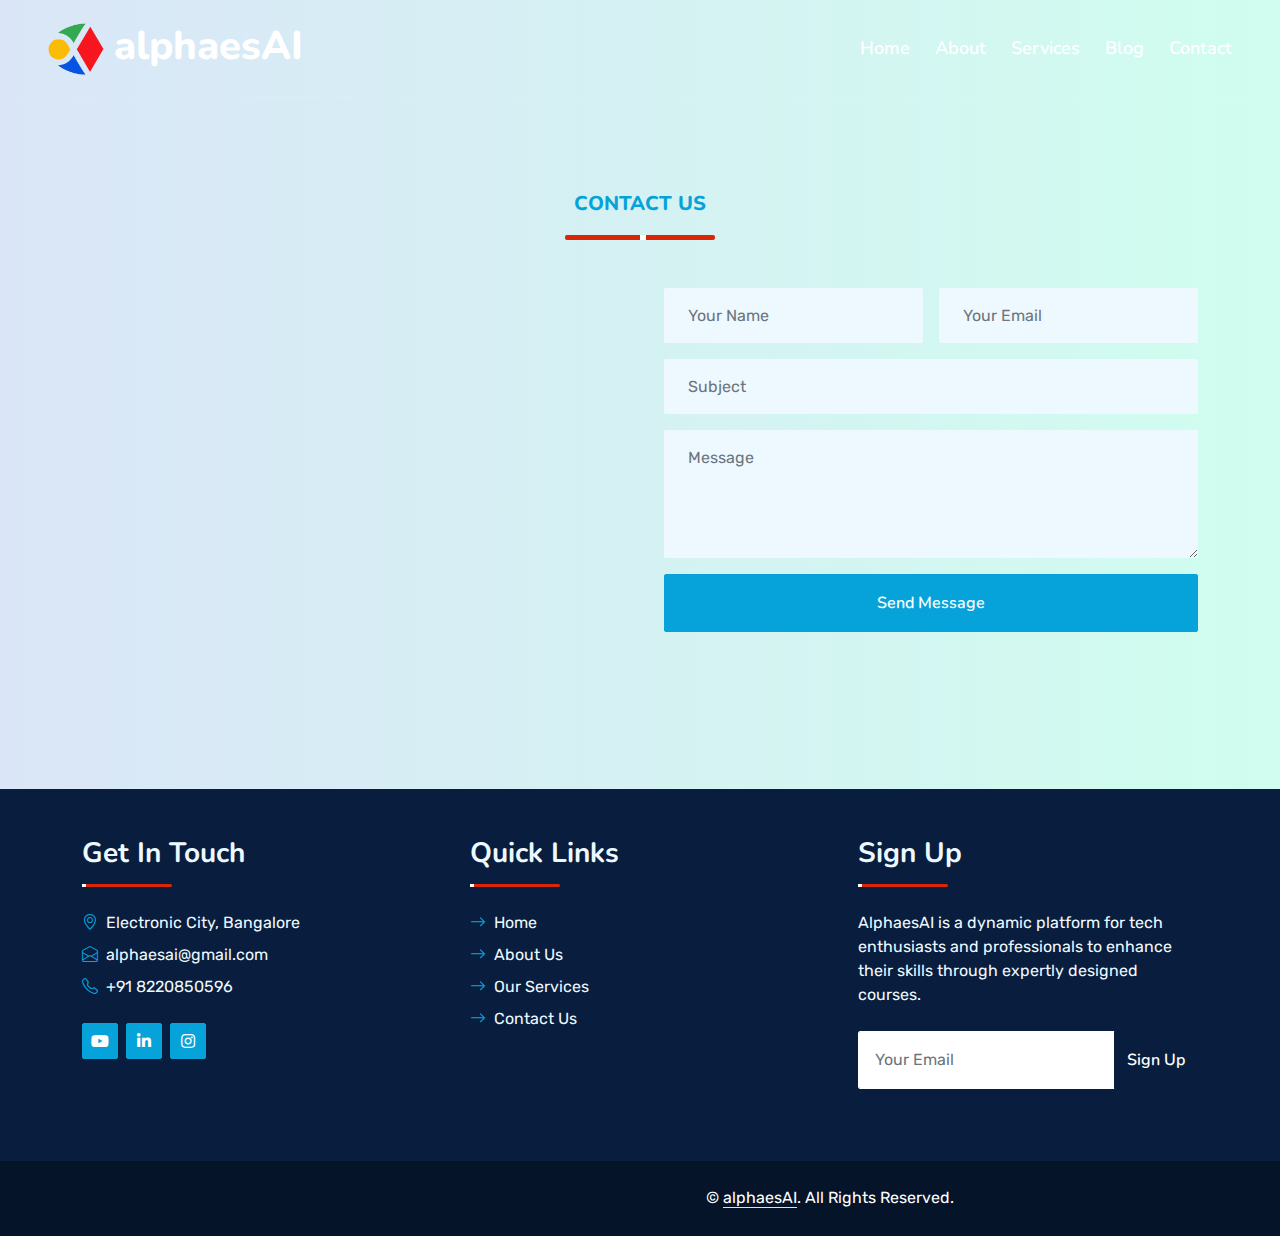
<file: contact.html>
<!DOCTYPE html>
<html lang="en">
  <head>
    <meta charset="utf-8" />
    <title>alphaesAI-contact</title>
    <meta content="width=device-width, initial-scale=1.0" name="viewport" />
    <meta content="Free HTML Templates" name="keywords" />
    <meta content="Free HTML Templates" name="description" />

    <!-- Favicon -->
    <link href="img/favicon.ico" rel="icon" />

    <!-- Google Web Fonts -->
    <link rel="preconnect" href="https://fonts.googleapis.com" />
    <link rel="preconnect" href="https://fonts.gstatic.com" crossorigin />
    <link
      href="https://fonts.googleapis.com/css2?family=Nunito:wght@400;600;700;800&family=Rubik:wght@400;500;600;700&display=swap"
      rel="stylesheet"
    />

    <!-- Icon Font Stylesheet -->
    <link
      href="https://cdnjs.cloudflare.com/ajax/libs/font-awesome/5.10.0/css/all.min.css"
      rel="stylesheet"
    />
    <link
      href="https://cdn.jsdelivr.net/npm/bootstrap-icons@1.4.1/font/bootstrap-icons.css"
      rel="stylesheet"
    />

    <!-- Libraries Stylesheet -->
    <link href="lib/owlcarousel/assets/owl.carousel.min.css" rel="stylesheet" />
    <link href="lib/animate/animate.min.css" rel="stylesheet" />

    <!-- Customized Bootstrap Stylesheet -->
    <link href="css/bootstrap.min.css" rel="stylesheet" />

    <!-- Template Stylesheet -->
    <link href="css/style.css" rel="stylesheet" />
  </head>

  <body>
    <!-- Spinner Start -->
    <div
      id="spinner"
      class="show bg-white position-fixed translate-middle w-100 vh-100 top-50 start-50 d-flex align-items-center justify-content-center"
    >
      <div class="spinner"></div>
    </div>
    <!-- Spinner End -->

    <!-- Topbar Start -->
    <!-- <div class="container-fluid bg-dark px-5 d-none d-lg-block">
      <div class="row gx-0">
        <div class="col-lg-8 text-center text-lg-start mb-2 mb-lg-0">
          <div class="d-inline-flex align-items-center" style="height: 45px">
            <small class="me-3 text-light"
              ><i class="fa fa-map-marker-alt me-2"></i>123 Street, New York,
              USA</small
            >
            <small class="me-3 text-light"
              ><i class="fa fa-phone-alt me-2"></i>+012 345 6789</small
            >
            <small class="text-light"
              ><i class="fa fa-envelope-open me-2"></i>info@example.com</small
            >
          </div>
        </div>
        <div class="col-lg-4 text-center text-lg-end">
          <div class="d-inline-flex align-items-center" style="height: 45px">
            <a
              class="btn btn-sm btn-outline-light btn-sm-square rounded-circle me-2"
              href=""
              ><i class="fab fa-twitter fw-normal"></i
            ></a>
            <a
              class="btn btn-sm btn-outline-light btn-sm-square rounded-circle me-2"
              href=""
              ><i class="fab fa-facebook-f fw-normal"></i
            ></a>
            <a
              class="btn btn-sm btn-outline-light btn-sm-square rounded-circle me-2"
              href=""
              ><i class="fab fa-linkedin-in fw-normal"></i
            ></a>
            <a
              class="btn btn-sm btn-outline-light btn-sm-square rounded-circle me-2"
              href=""
              ><i class="fab fa-instagram fw-normal"></i
            ></a>
            <a
              class="btn btn-sm btn-outline-light btn-sm-square rounded-circle"
              href=""
              ><i class="fab fa-youtube fw-normal"></i
            ></a>
          </div>
        </div>
      </div>
    </div> -->
    <!-- Topbar End -->

    <!-- Navbar Start -->
    <div class="container-fluid position-relative p-0">
      <nav class="navbar navbar-expand-lg navbar-dark px-5 py-3 py-lg-0">
          <a href="index.html" class="navbar-brand p-0">
              <h1 class="m-0"><img class="logologo" src="img\logoalphaesai.png">alphaesAI</h1>
          </a>
          <button class="navbar-toggler" type="button" data-bs-toggle="collapse" data-bs-target="#navbarCollapse">
              <span class="fa fa-bars"></span>
          </button>
          <div class="collapse navbar-collapse" id="navbarCollapse">
              <div class="navbar-nav ms-auto py-0">
                  <a href="index.html" class="nav-item nav-link">Home</a>
                  <a href="about.html" class="nav-item nav-link">About</a>
                  <a href="service.html" class="nav-item nav-link">Services</a>
                  <a href="blog.html" class="nav-item nav-link">Blog</a>
                  <!-- <div class="nav-item dropdown">
                      <a href="#" class="nav-link dropdown-toggle active" data-bs-toggle="dropdown">Blog</a>
                      <div class="dropdown-menu m-0">
                          <a href="blog.html" class="dropdown-item active">Blog Grid</a>
                          <a href="detail.html" class="dropdown-item">Blog Detail</a>
                      </div>
                  </div>
                  <div class="nav-item dropdown">
                      <a href="#" class="nav-link dropdown-toggle" data-bs-toggle="dropdown">Pages</a>
                      <div class="dropdown-menu m-0">
                          <a href="price.html" class="dropdown-item">Pricing Plan</a>
                          <a href="feature.html" class="dropdown-item">Our features</a>
                          <a href="team.html" class="dropdown-item">Team Members</a>
                          <a href="testimonial.html" class="dropdown-item">Testimonial</a>
                          <a href="quote.html" class="dropdown-item">Free Quote</a>
                      </div>
                  </div> -->
                  <a href="contact.html" class="nav-item nav-link">Contact</a>
              </div>
              <!-- <button type="button" class="btn text-primary ms-3" data-bs-toggle="modal" data-bs-target="#searchModal"><i class="fa fa-search"></i></butaton>
              <a href="https://htmlcodex.com/startup-company-website-template" class="btn btn-primary py-2 px-4 ms-3">Download Pro Version</a> -->
          </div>
      </nav>

      <div class="container-fluid py-5 hide-on-mobile">
          <!-- <div class="row py-5">
              <div class="col-12 pt-lg-5 mt-lg-5 text-center">
                  <h1 class="display-4 text-white animated zoomIn">Our Services</h1>
                  <a href="" class="h5 text-white">Home</a>
                  <i class="far fa-circle text-white px-2"></i>
                  <a href="" class="h5 text-white">Services</a>
              </div>
          </div> -->
      </div>
  </div>
    <!-- Navbar End -->

    <!-- Full Screen Search Start -->
    <div class="modal fade" id="searchModal" tabindex="-1">
      <div class="modal-dialog modal-fullscreen">
        <div class="modal-content" style="background: rgba(9, 30, 62, 0.7)">
          <div class="modal-header border-0">
            <button
              type="button"
              class="btn bg-white btn-close"
              data-bs-dismiss="modal"
              aria-label="Close"
            ></button>
          </div>
          <div
            class="modal-body d-flex align-items-center justify-content-center"
          >
            <div class="input-group" style="max-width: 600px">
              <input
                type="text"
                class="form-control bg-transparent border-primary p-3"
                placeholder="Type search keyword"
              />
              <button class="btn btn-primary px-4">
                <i class="bi bi-search"></i>
              </button>
            </div>
          </div>
        </div>
      </div>
    </div>
    <!-- Full Screen Search End -->

    <!-- Contact Start -->
    <div class="container-fluid py-5 wow fadeInUp" data-wow-delay="0.1s">
      <div class="container py-5">
        <div class="section-title text-center position-relative pb-3 mb-5 mx-auto" style="max-width: 600px">
          <h5 class="fw-bold  service text-uppercase">Contact Us</h5>
          <!-- <h1 class="mb-0">If You Have Any Query, Feel Free To Contact Us</h1> -->
        </div>
        <!-- <div class="row g-5 mb-5">
          <div class="col-lg-4">
            <div
              class="d-flex align-items-center wow fadeIn"
              data-wow-delay="0.1s"
            >
              <div
                class="bg-primary d-flex align-items-center justify-content-center rounded"
                style="width: 60px; height: 60px"
              >
                <i class="fa fa-phone-alt text-white"></i>
              </div>
              <div class="ps-4">
                <h5 class="mb-2">Call to ask any question</h5>
                <h4 class="text-primary mb-0">+012 345 6789</h4>
              </div>
            </div>
          </div>
          <div class="col-lg-4">
            <div
              class="d-flex align-items-center wow fadeIn"
              data-wow-delay="0.4s"
            >
              <div
                class="bg-primary d-flex align-items-center justify-content-center rounded"
                style="width: 60px; height: 60px"
              >
                <i class="fa fa-envelope-open text-white"></i>
              </div>
              <div class="ps-4">
                <h5 class="mb-2">Email to get free quote</h5>
                <h4 class="text-primary mb-0">info@example.com</h4>
              </div>
            </div>
          </div>
          <div class="col-lg-4">
            <div
              class="d-flex align-items-center wow fadeIn"
              data-wow-delay="0.8s"
            >
              <div
                class="bg-primary d-flex align-items-center justify-content-center rounded"
                style="width: 60px; height: 60px"
              >
                <i class="fa fa-map-marker-alt text-white"></i>
              </div>
              <div class="ps-4">
                <h5 class="mb-2">Visit our office</h5>
                <h4 class="text-primary mb-0">123 Street, NY, USA</h4>
              </div>
            </div>
          </div>
        </div> -->
        <div class="row g-5">
          <div class="col-lg-6 wow slideInUp" data-wow-delay="0.6s">
            <iframe
              class="position-relative rounded w-100 h-100"
              src="https://www.google.com/maps/embed?pb=!1m18!1m12!1m3!1d62241.30809943913!2d77.60037569749741!3d12.83799334092968!2m3!1f0!2f0!3f0!3m2!1i1024!2i768!4f13.1!3m3!1m2!1s0x3bae6c8a7750e1c3%3A0x4a5cfc0fce5af71d!2sElectronic%20City%2C%20Bengaluru%2C%20Karnataka!5e0!3m2!1sen!2sin!4v1732003758431!5m2!1sen!2sin"              frameborder="0"
              style="min-height: 350px; border: 0"
              allowfullscreen=""
              aria-hidden="false"
              tabindex="0"
            ></iframe>
          </div>
          <div class="col-lg-6 wow slideInUp" data-wow-delay="0.3s">
            <form>
              <div class="row g-3">
                <div class="col-md-6">
                  <input
                    type="text"
                    class="form-control border-0 bg-light px-4"
                    placeholder="Your Name"
                    style="height: 55px"
                  />
                </div>
                <div class="col-md-6">
                  <input
                    type="email"
                    class="form-control border-0 bg-light px-4"
                    placeholder="Your Email"
                    style="height: 55px"
                  />
                </div>
                <div class="col-12">
                  <input
                    type="text"
                    class="form-control border-0 bg-light px-4"
                    placeholder="Subject"
                    style="height: 55px"
                  />
                </div>
                <div class="col-12">
                  <textarea
                    class="form-control border-0 bg-light px-4 py-3"
                    rows="4"
                    placeholder="Message"
                  ></textarea>
                </div>
                <div class="col-12">
                  <button class="btn btn-primary w-100 py-3" type="submit">
                    Send Message
                  </button>
                </div>
              </div>
            </form>
          </div>
          
        </div>
      </div>
    </div>
    <!-- Contact End -->

    <!-- Vendor Start -->
    <!-- <div class="container-fluid py-5 wow fadeInUp" data-wow-delay="0.1s">
      <div class="container py-5 mb-5">
        <div class="bg-white">
          <div class="owl-carousel vendor-carousel">
            <img src="img/vendor-1.jpg" alt="" />
            <img src="img/vendor-2.jpg" alt="" />
            <img src="img/vendor-3.jpg" alt="" />
            <img src="img/vendor-4.jpg" alt="" />
            <img src="img/vendor-5.jpg" alt="" />
            <img src="img/vendor-6.jpg" alt="" />
            <img src="img/vendor-7.jpg" alt="" />
            <img src="img/vendor-8.jpg" alt="" />
            <img src="img/vendor-9.jpg" alt="" />
          </div>
        </div>
      </div>
    </div> -->
    <!-- Vendor End -->

    <!-- Footer Start -->
<div class="container-fluid bg-dark text-light mt-5 wow fadeInUp" data-wow-delay="0.1s">
  <div class="container">
      <div class="row gx-5 py-5">
          <!-- Get In Touch Column -->
          <div class="col-lg-4 col-md-6 mb-4">
              <div class="section-title section-title-sm position-relative pb-3 mb-4">
                  <h3 class="text-light mb-0">Get In Touch</h3>
              </div>
              <div class="d-flex mb-2">
                  <i class="bi bi-geo-alt text-primary me-2"></i>
                  <p class="mb-0">Electronic City, Bangalore</p>
              </div>
              <div class="d-flex mb-2">
                  <i class="bi bi-envelope-open text-primary me-2"></i>
                  <p class="mb-0">alphaesai@gmail.com</p>
              </div>
              <div class="d-flex mb-2">
                  <i class="bi bi-telephone text-primary me-2"></i>
                  <p class="mb-0">+91 8220850596</p>
              </div>
              <div class="d-flex mt-4">
                  <a class="btn btn-primary btn-square me-2" href="#"><i class="fab fa-youtube fw-normal"></i></a>
                  <a class="btn btn-primary btn-square me-2" href="#"><i class="fab fa-linkedin-in fw-normal"></i></a>
                  <a class="btn btn-primary btn-square" href="#"><i class="fab fa-instagram fw-normal"></i></a>
              </div>
          </div>

          <!-- Quick Links Column -->
          <div class="col-lg-4 col-md-6 mb-4">
              <div class="section-title section-title-sm position-relative pb-3 mb-4">
                  <h3 class="text-light mb-0">Quick Links</h3>
              </div>
              <div class="link-animated d-flex flex-column justify-content-start">
                  <a class="text-light mb-2" href="#"><i class="bi bi-arrow-right text-primary me-2"></i>Home</a>
                  <a class="text-light mb-2" href="about.html"><i class="bi bi-arrow-right text-primary me-2"></i>About Us</a>
                  <a class="text-light mb-2" href="service.html"><i class="bi bi-arrow-right text-primary me-2"></i>Our Services</a>
                  <a class="text-light" href="contact.html"><i class="bi bi-arrow-right text-primary me-2"></i>Contact Us</a>
              </div>
          </div>

          <!-- Sign Up Column -->
          <div class="col-lg-4 col-md-12 mb-4">
              <div class="section-title section-title-sm position-relative pb-3 mb-4">
                  <h3 class="text-light mb-0">Sign Up</h3>
              </div>
              <p class="mb-4">AlphaesAI is a dynamic platform for tech enthusiasts and professionals to enhance their skills through expertly designed courses.</p>
              <form action="">
                  <div class="input-group">
                      <input type="text" class="form-control border-white p-3" placeholder="Your Email">
                      <button class="btn btn-dark">Sign Up</button>
                  </div>
              </form>
          </div>
      </div>
  </div>
</div>
<div class="container-fluid text-white" style="background: #061429;">
  <div class="container text-center">
      <div class="row justify-content-end">
          <div class="col-lg-8 col-md-6">
              <div class="d-flex align-items-center justify-content-center" style="height: 75px;">
                  <p class="mb-0">&copy; <a class="text-white border-bottom" href="#">alphaesAI</a>. All Rights Reserved.</p>
              </div>
          </div>
      </div>
  </div>
</div>
<!-- Footer End -->



    <!-- Back to Top -->
    <a href="#" class="btn btn-lg btn-primary btn-lg-square rounded back-to-top"
      ><i class="bi bi-arrow-up"></i
    ></a>

    <!-- JavaScript Libraries -->
    <script src="https://code.jquery.com/jquery-3.4.1.min.js"></script>
    <script src="https://cdn.jsdelivr.net/npm/bootstrap@5.0.0/dist/js/bootstrap.bundle.min.js"></script>
    <script src="lib/wow/wow.min.js"></script>
    <script src="lib/easing/easing.min.js"></script>
    <script src="lib/waypoints/waypoints.min.js"></script>
    <script src="lib/counterup/counterup.min.js"></script>
    <script src="lib/owlcarousel/owl.carousel.min.js"></script>

    <!-- Template Javascript -->
    <script src="js/main.js"></script>
  </body>
</html>
</file>
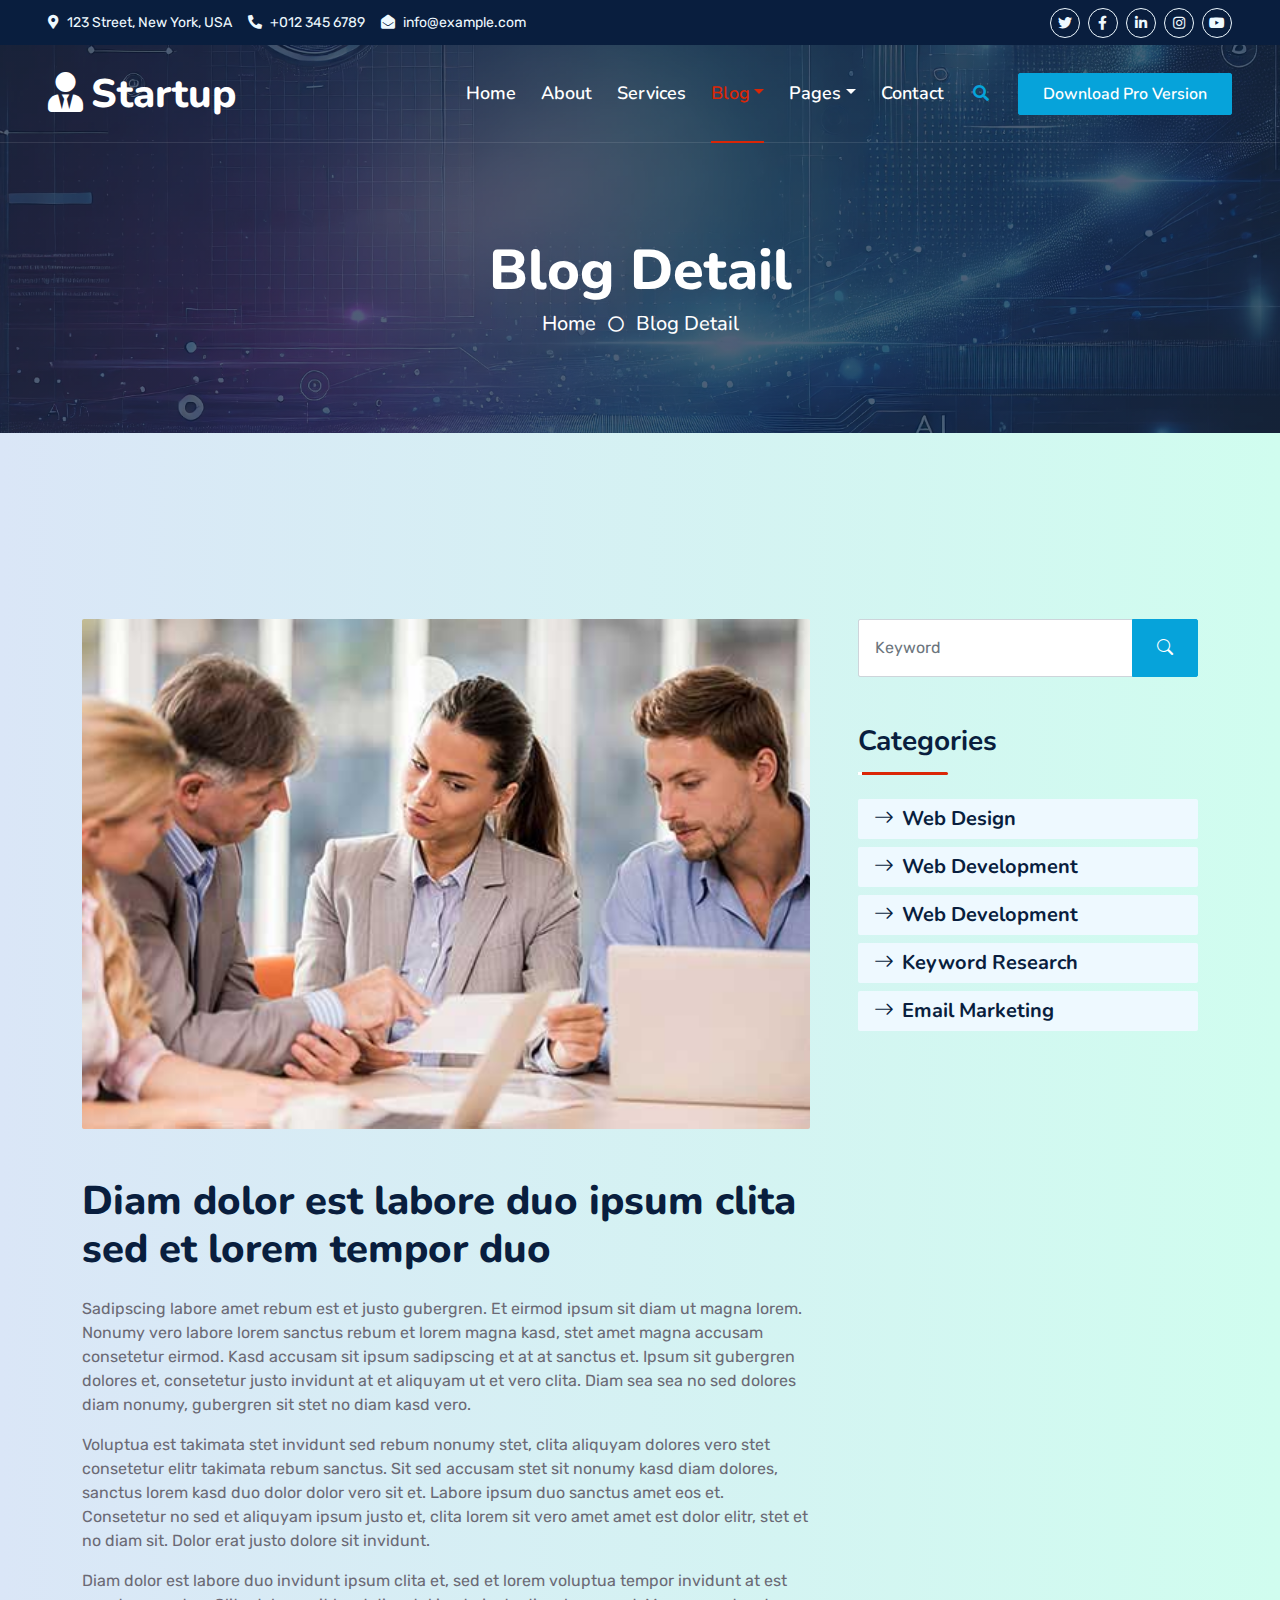
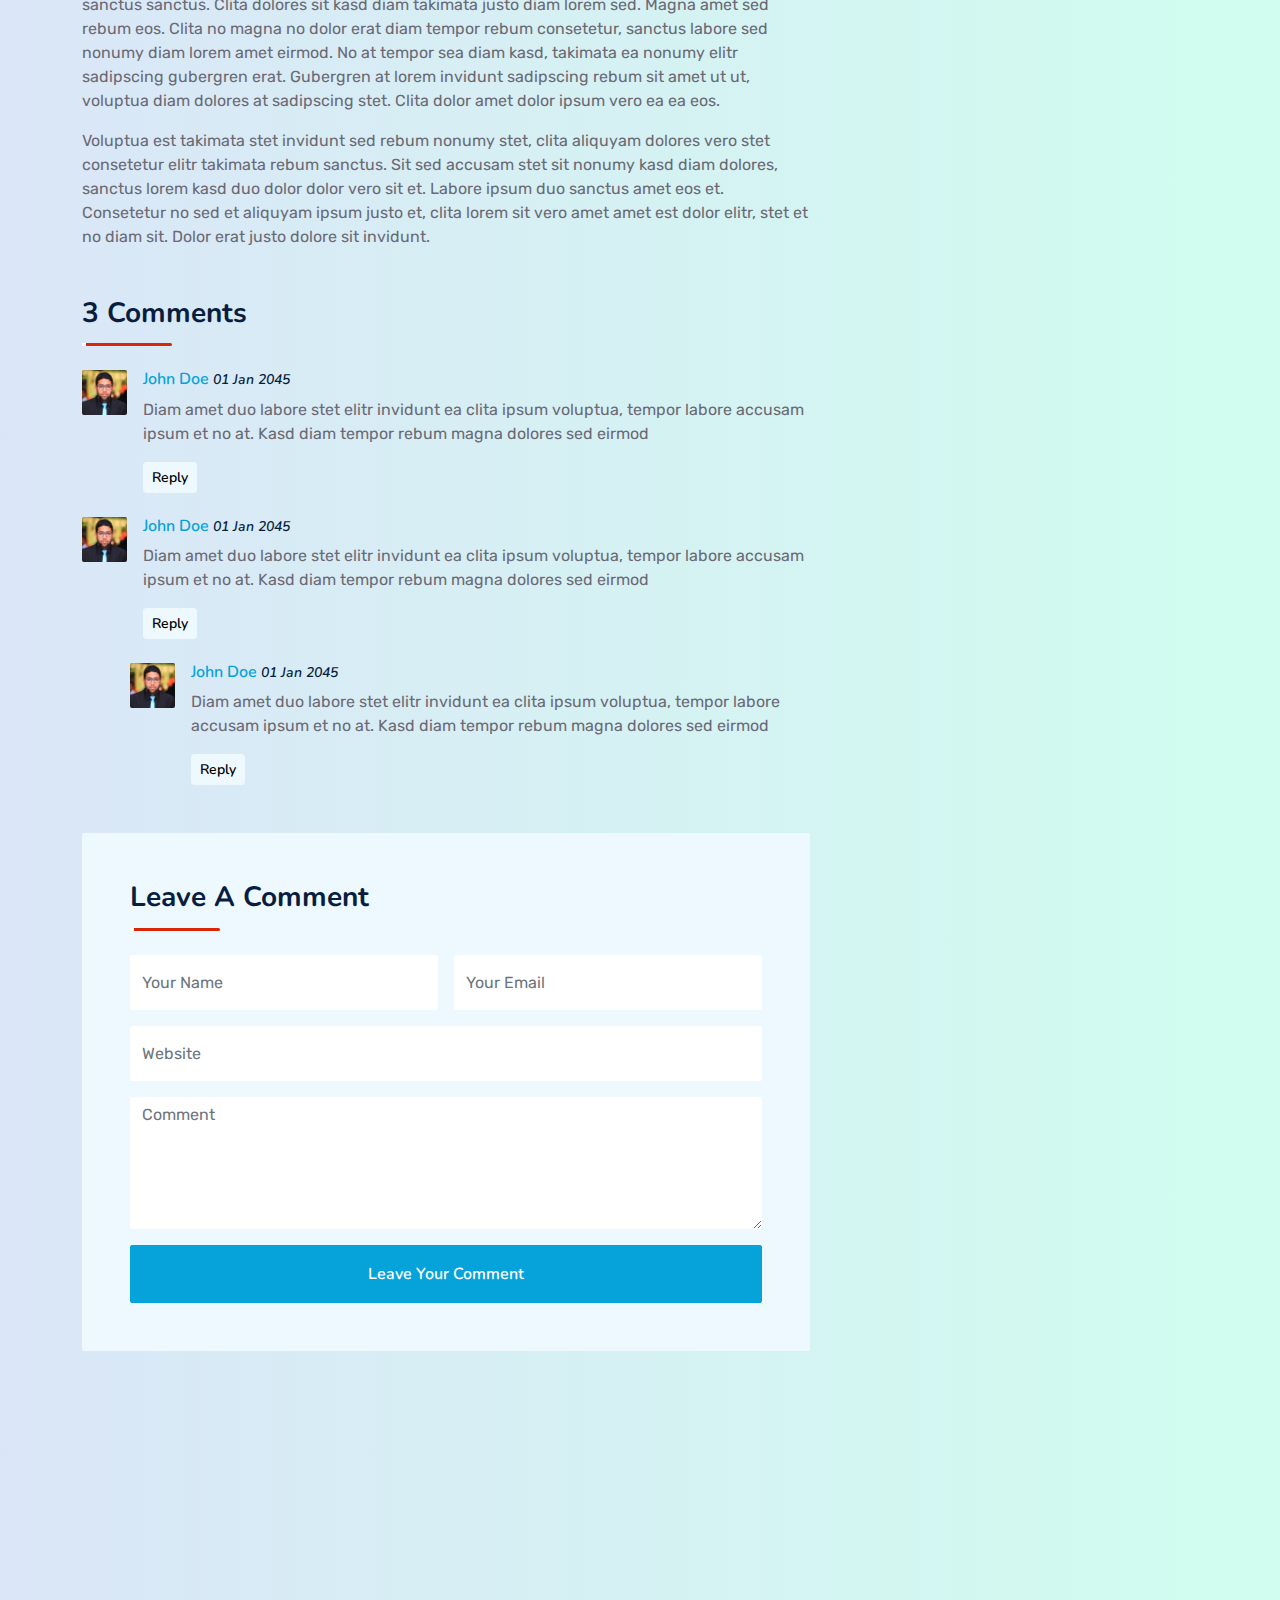
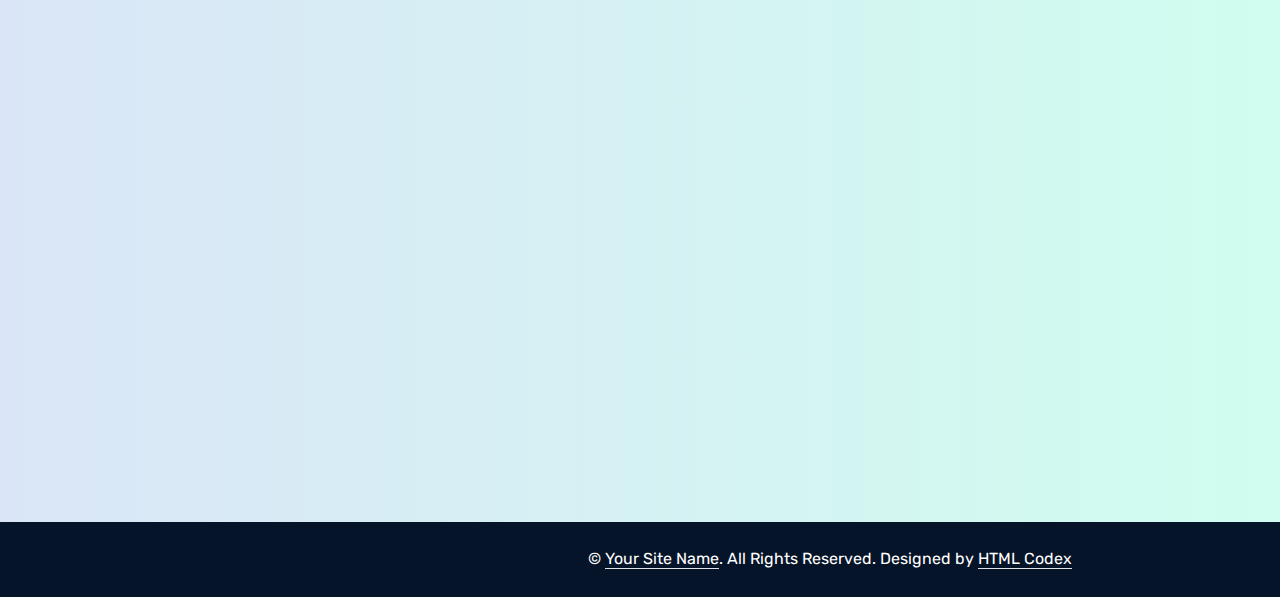
<file: detail.html>
<!DOCTYPE html>
<html lang="en">

<head>
    <meta charset="utf-8">
    <title>Startup - Startup Website Template</title>
    <meta content="width=device-width, initial-scale=1.0" name="viewport">
    <meta content="Free HTML Templates" name="keywords">
    <meta content="Free HTML Templates" name="description">

    <!-- Favicon -->
    <link href="img/favicon.ico" rel="icon">

    <!-- Google Web Fonts -->
    <link rel="preconnect" href="https://fonts.googleapis.com">
    <link rel="preconnect" href="https://fonts.gstatic.com" crossorigin>
    <link href="https://fonts.googleapis.com/css2?family=Nunito:wght@400;600;700;800&family=Rubik:wght@400;500;600;700&display=swap" rel="stylesheet">

    <!-- Icon Font Stylesheet -->
    <link href="https://cdnjs.cloudflare.com/ajax/libs/font-awesome/5.10.0/css/all.min.css" rel="stylesheet">
    <link href="https://cdn.jsdelivr.net/npm/bootstrap-icons@1.4.1/font/bootstrap-icons.css" rel="stylesheet">

    <!-- Libraries Stylesheet -->
    <link href="lib/owlcarousel/assets/owl.carousel.min.css" rel="stylesheet">
    <link href="lib/animate/animate.min.css" rel="stylesheet">

    <!-- Customized Bootstrap Stylesheet -->
    <link href="css/bootstrap.min.css" rel="stylesheet">

    <!-- Template Stylesheet -->
    <link href="css/style.css" rel="stylesheet">
</head>

<body>
    <!-- Spinner Start -->
    <div id="spinner" class="show bg-white position-fixed translate-middle w-100 vh-100 top-50 start-50 d-flex align-items-center justify-content-center">
        <div class="spinner"></div>
    </div>
    <!-- Spinner End -->


    <!-- Topbar Start -->
    <div class="container-fluid bg-dark px-5 d-none d-lg-block">
        <div class="row gx-0">
            <div class="col-lg-8 text-center text-lg-start mb-2 mb-lg-0">
                <div class="d-inline-flex align-items-center" style="height: 45px;">
                    <small class="me-3 text-light"><i class="fa fa-map-marker-alt me-2"></i>123 Street, New York, USA</small>
                    <small class="me-3 text-light"><i class="fa fa-phone-alt me-2"></i>+012 345 6789</small>
                    <small class="text-light"><i class="fa fa-envelope-open me-2"></i>info@example.com</small>
                </div>
            </div>
            <div class="col-lg-4 text-center text-lg-end">
                <div class="d-inline-flex align-items-center" style="height: 45px;">
                    <a class="btn btn-sm btn-outline-light btn-sm-square rounded-circle me-2" href=""><i class="fab fa-twitter fw-normal"></i></a>
                    <a class="btn btn-sm btn-outline-light btn-sm-square rounded-circle me-2" href=""><i class="fab fa-facebook-f fw-normal"></i></a>
                    <a class="btn btn-sm btn-outline-light btn-sm-square rounded-circle me-2" href=""><i class="fab fa-linkedin-in fw-normal"></i></a>
                    <a class="btn btn-sm btn-outline-light btn-sm-square rounded-circle me-2" href=""><i class="fab fa-instagram fw-normal"></i></a>
                    <a class="btn btn-sm btn-outline-light btn-sm-square rounded-circle" href=""><i class="fab fa-youtube fw-normal"></i></a>
                </div>
            </div>
        </div>
    </div>
    <!-- Topbar End -->


    <!-- Navbar Start -->
    <div class="container-fluid position-relative p-0">
        <nav class="navbar navbar-expand-lg navbar-dark px-5 py-3 py-lg-0">
            <a href="index.html" class="navbar-brand p-0">
                <h1 class="m-0"><i class="fa fa-user-tie me-2"></i>Startup</h1>
            </a>
            <button class="navbar-toggler" type="button" data-bs-toggle="collapse" data-bs-target="#navbarCollapse">
                <span class="fa fa-bars"></span>
            </button>
            <div class="collapse navbar-collapse" id="navbarCollapse">
                <div class="navbar-nav ms-auto py-0">
                    <a href="index.html" class="nav-item nav-link">Home</a>
                    <a href="about.html" class="nav-item nav-link">About</a>
                    <a href="service.html" class="nav-item nav-link">Services</a>
                    <div class="nav-item dropdown">
                        <a href="#" class="nav-link dropdown-toggle active" data-bs-toggle="dropdown">Blog</a>
                        <div class="dropdown-menu m-0">
                            <a href="blog.html" class="dropdown-item">Blog Grid</a>
                            <a href="detail.html" class="dropdown-item active">Blog Detail</a>
                        </div>
                    </div>
                    <div class="nav-item dropdown">
                        <a href="#" class="nav-link dropdown-toggle" data-bs-toggle="dropdown">Pages</a>
                        <div class="dropdown-menu m-0">
                            <a href="price.html" class="dropdown-item">Pricing Plan</a>
                            <a href="feature.html" class="dropdown-item">Our features</a>
                            <a href="team.html" class="dropdown-item">Team Members</a>
                            <a href="testimonial.html" class="dropdown-item">Testimonial</a>
                            <a href="quote.html" class="dropdown-item">Free Quote</a>
                        </div>
                    </div>
                    <a href="contact.html" class="nav-item nav-link">Contact</a>
                </div>
                <butaton type="button" class="btn text-primary ms-3" data-bs-toggle="modal" data-bs-target="#searchModal"><i class="fa fa-search"></i></butaton>
                <a href="https://htmlcodex.com/startup-company-website-template" class="btn btn-primary py-2 px-4 ms-3">Download Pro Version</a>
            </div>
        </nav>

        <div class="container-fluid bg-primary py-5 bg-header" style="margin-bottom: 90px;">
            <div class="row py-5">
                <div class="col-12 pt-lg-5 mt-lg-5 text-center">
                    <h1 class="display-4 text-white animated zoomIn">Blog Detail</h1>
                    <a href="" class="h5 text-white">Home</a>
                    <i class="far fa-circle text-white px-2"></i>
                    <a href="" class="h5 text-white">Blog Detail</a>
                </div>
            </div>
        </div>
    </div>
    <!-- Navbar End -->


    <!-- Full Screen Search Start -->
    <div class="modal fade" id="searchModal" tabindex="-1">
        <div class="modal-dialog modal-fullscreen">
            <div class="modal-content" style="background: rgba(9, 30, 62, .7);">
                <div class="modal-header border-0">
                    <button type="button" class="btn bg-white btn-close" data-bs-dismiss="modal" aria-label="Close"></button>
                </div>
                <div class="modal-body d-flex align-items-center justify-content-center">
                    <div class="input-group" style="max-width: 600px;">
                        <input type="text" class="form-control bg-transparent border-primary p-3" placeholder="Type search keyword">
                        <button class="btn btn-primary px-4"><i class="bi bi-search"></i></button>
                    </div>
                </div>
            </div>
        </div>
    </div>
    <!-- Full Screen Search End -->


    <!-- Blog Start -->
    <div class="container-fluid py-5 wow fadeInUp" data-wow-delay="0.1s">
        <div class="container py-5">
            <div class="row g-5">
                <div class="col-lg-8">
                    <!-- Blog Detail Start -->
                    <div class="mb-5">
                        <img class="img-fluid w-100 rounded mb-5" src="img/blog-1.jpg" alt="">
                        <h1 class="mb-4">Diam dolor est labore duo ipsum clita sed et lorem tempor duo</h1>
                        <p>Sadipscing labore amet rebum est et justo gubergren. Et eirmod ipsum sit diam ut
                            magna lorem. Nonumy vero labore lorem sanctus rebum et lorem magna kasd, stet
                            amet magna accusam consetetur eirmod. Kasd accusam sit ipsum sadipscing et at at
                            sanctus et. Ipsum sit gubergren dolores et, consetetur justo invidunt at et
                            aliquyam ut et vero clita. Diam sea sea no sed dolores diam nonumy, gubergren
                            sit stet no diam kasd vero.</p>
                        <p>Voluptua est takimata stet invidunt sed rebum nonumy stet, clita aliquyam dolores
                            vero stet consetetur elitr takimata rebum sanctus. Sit sed accusam stet sit
                            nonumy kasd diam dolores, sanctus lorem kasd duo dolor dolor vero sit et. Labore
                            ipsum duo sanctus amet eos et. Consetetur no sed et aliquyam ipsum justo et,
                            clita lorem sit vero amet amet est dolor elitr, stet et no diam sit. Dolor erat
                            justo dolore sit invidunt.</p>
                        <p>Diam dolor est labore duo invidunt ipsum clita et, sed et lorem voluptua tempor
                            invidunt at est sanctus sanctus. Clita dolores sit kasd diam takimata justo diam
                            lorem sed. Magna amet sed rebum eos. Clita no magna no dolor erat diam tempor
                            rebum consetetur, sanctus labore sed nonumy diam lorem amet eirmod. No at tempor
                            sea diam kasd, takimata ea nonumy elitr sadipscing gubergren erat. Gubergren at
                            lorem invidunt sadipscing rebum sit amet ut ut, voluptua diam dolores at
                            sadipscing stet. Clita dolor amet dolor ipsum vero ea ea eos.</p>
                        <p>Voluptua est takimata stet invidunt sed rebum nonumy stet, clita aliquyam dolores
                            vero stet consetetur elitr takimata rebum sanctus. Sit sed accusam stet sit
                            nonumy kasd diam dolores, sanctus lorem kasd duo dolor dolor vero sit et. Labore
                            ipsum duo sanctus amet eos et. Consetetur no sed et aliquyam ipsum justo et,
                            clita lorem sit vero amet amet est dolor elitr, stet et no diam sit. Dolor erat
                            justo dolore sit invidunt.</p>
                    </div>
                    <!-- Blog Detail End -->
    
                    <!-- Comment List Start -->
                    <div class="mb-5">
                        <div class="section-title section-title-sm position-relative pb-3 mb-4">
                            <h3 class="mb-0">3 Comments</h3>
                        </div>
                        <div class="d-flex mb-4">
                            <img src="img/user.jpg" class="img-fluid rounded" style="width: 45px; height: 45px;">
                            <div class="ps-3">
                                <h6><a href="">John Doe</a> <small><i>01 Jan 2045</i></small></h6>
                                <p>Diam amet duo labore stet elitr invidunt ea clita ipsum voluptua, tempor labore
                                    accusam ipsum et no at. Kasd diam tempor rebum magna dolores sed eirmod</p>
                                <button class="btn btn-sm btn-light">Reply</button>
                            </div>
                        </div>
                        <div class="d-flex mb-4">
                            <img src="img/user.jpg" class="img-fluid rounded" style="width: 45px; height: 45px;">
                            <div class="ps-3">
                                <h6><a href="">John Doe</a> <small><i>01 Jan 2045</i></small></h6>
                                <p>Diam amet duo labore stet elitr invidunt ea clita ipsum voluptua, tempor labore
                                    accusam ipsum et no at. Kasd diam tempor rebum magna dolores sed eirmod</p>
                                <button class="btn btn-sm btn-light">Reply</button>
                            </div>
                        </div>
                        <div class="d-flex ms-5 mb-4">
                            <img src="img/user.jpg" class="img-fluid rounded" style="width: 45px; height: 45px;">
                            <div class="ps-3">
                                <h6><a href="">John Doe</a> <small><i>01 Jan 2045</i></small></h6>
                                <p>Diam amet duo labore stet elitr invidunt ea clita ipsum voluptua, tempor labore
                                    accusam ipsum et no at. Kasd diam tempor rebum magna dolores sed eirmod</p>
                                <button class="btn btn-sm btn-light">Reply</button>
                            </div>
                        </div>
                    </div>
                    <!-- Comment List End -->
    
                    <!-- Comment Form Start -->
                    <div class="bg-light rounded p-5">
                        <div class="section-title section-title-sm position-relative pb-3 mb-4">
                            <h3 class="mb-0">Leave A Comment</h3>
                        </div>
                        <form>
                            <div class="row g-3">
                                <div class="col-12 col-sm-6">
                                    <input type="text" class="form-control bg-white border-0" placeholder="Your Name" style="height: 55px;">
                                </div>
                                <div class="col-12 col-sm-6">
                                    <input type="email" class="form-control bg-white border-0" placeholder="Your Email" style="height: 55px;">
                                </div>
                                <div class="col-12">
                                    <input type="text" class="form-control bg-white border-0" placeholder="Website" style="height: 55px;">
                                </div>
                                <div class="col-12">
                                    <textarea class="form-control bg-white border-0" rows="5" placeholder="Comment"></textarea>
                                </div>
                                <div class="col-12">
                                    <button class="btn btn-primary w-100 py-3" type="submit">Leave Your Comment</button>
                                </div>
                            </div>
                        </form>
                    </div>
                    <!-- Comment Form End -->
                </div>
    
                <!-- Sidebar Start -->
                <div class="col-lg-4">
                    <!-- Search Form Start -->
                    <div class="mb-5 wow slideInUp" data-wow-delay="0.1s">
                        <div class="input-group">
                            <input type="text" class="form-control p-3" placeholder="Keyword">
                            <button class="btn btn-primary px-4"><i class="bi bi-search"></i></button>
                        </div>
                    </div>
                    <!-- Search Form End -->
    
                    <!-- Category Start -->
                    <div class="mb-5 wow slideInUp" data-wow-delay="0.1s">
                        <div class="section-title section-title-sm position-relative pb-3 mb-4">
                            <h3 class="mb-0">Categories</h3>
                        </div>
                        <div class="link-animated d-flex flex-column justify-content-start">
                            <a class="h5 fw-semi-bold bg-light rounded py-2 px-3 mb-2" href="#"><i class="bi bi-arrow-right me-2"></i>Web Design</a>
                            <a class="h5 fw-semi-bold bg-light rounded py-2 px-3 mb-2" href="#"><i class="bi bi-arrow-right me-2"></i>Web Development</a>
                            <a class="h5 fw-semi-bold bg-light rounded py-2 px-3 mb-2" href="#"><i class="bi bi-arrow-right me-2"></i>Web Development</a>
                            <a class="h5 fw-semi-bold bg-light rounded py-2 px-3 mb-2" href="#"><i class="bi bi-arrow-right me-2"></i>Keyword Research</a>
                            <a class="h5 fw-semi-bold bg-light rounded py-2 px-3 mb-2" href="#"><i class="bi bi-arrow-right me-2"></i>Email Marketing</a>
                        </div>
                    </div>
                    <!-- Category End -->
    
                    <!-- Recent Post Start -->
                    <div class="mb-5 wow slideInUp" data-wow-delay="0.1s">
                        <div class="section-title section-title-sm position-relative pb-3 mb-4">
                            <h3 class="mb-0">Recent Post</h3>
                        </div>
                        <div class="d-flex rounded overflow-hidden mb-3">
                            <img class="img-fluid" src="img/blog-1.jpg" style="width: 100px; height: 100px; object-fit: cover;" alt="">
                            <a href="" class="h5 fw-semi-bold d-flex align-items-center bg-light px-3 mb-0">Lorem ipsum dolor sit amet adipis elit
                            </a>
                        </div>
                        <div class="d-flex rounded overflow-hidden mb-3">
                            <img class="img-fluid" src="img/blog-2.jpg" style="width: 100px; height: 100px; object-fit: cover;" alt="">
                            <a href="" class="h5 fw-semi-bold d-flex align-items-center bg-light px-3 mb-0">Lorem ipsum dolor sit amet adipis elit
                            </a>
                        </div>
                        <div class="d-flex rounded overflow-hidden mb-3">
                            <img class="img-fluid" src="img/blog-3.jpg" style="width: 100px; height: 100px; object-fit: cover;" alt="">
                            <a href="" class="h5 fw-semi-bold d-flex align-items-center bg-light px-3 mb-0">Lorem ipsum dolor sit amet adipis elit
                            </a>
                        </div>
                        <div class="d-flex rounded overflow-hidden mb-3">
                            <img class="img-fluid" src="img/blog-1.jpg" style="width: 100px; height: 100px; object-fit: cover;" alt="">
                            <a href="" class="h5 fw-semi-bold d-flex align-items-center bg-light px-3 mb-0">Lorem ipsum dolor sit amet adipis elit
                            </a>
                        </div>
                        <div class="d-flex rounded overflow-hidden mb-3">
                            <img class="img-fluid" src="img/blog-2.jpg" style="width: 100px; height: 100px; object-fit: cover;" alt="">
                            <a href="" class="h5 fw-semi-bold d-flex align-items-center bg-light px-3 mb-0">Lorem ipsum dolor sit amet adipis elit
                            </a>
                        </div>
                        <div class="d-flex rounded overflow-hidden mb-3">
                            <img class="img-fluid" src="img/blog-3.jpg" style="width: 100px; height: 100px; object-fit: cover;" alt="">
                            <a href="" class="h5 fw-semi-bold d-flex align-items-center bg-light px-3 mb-0">Lorem ipsum dolor sit amet adipis elit
                            </a>
                        </div>
                    </div>
                    <!-- Recent Post End -->
    
                    <!-- Image Start -->
                    <div class="mb-5 wow slideInUp" data-wow-delay="0.1s">
                        <img src="img/blog-1.jpg" alt="" class="img-fluid rounded">
                    </div>
                    <!-- Image End -->
    
                    <!-- Tags Start -->
                    <div class="mb-5 wow slideInUp" data-wow-delay="0.1s">
                        <div class="section-title section-title-sm position-relative pb-3 mb-4">
                            <h3 class="mb-0">Tag Cloud</h3>
                        </div>
                        <div class="d-flex flex-wrap m-n1">
                            <a href="" class="btn btn-light m-1">Design</a>
                            <a href="" class="btn btn-light m-1">Development</a>
                            <a href="" class="btn btn-light m-1">Marketing</a>
                            <a href="" class="btn btn-light m-1">SEO</a>
                            <a href="" class="btn btn-light m-1">Writing</a>
                            <a href="" class="btn btn-light m-1">Consulting</a>
                            <a href="" class="btn btn-light m-1">Design</a>
                            <a href="" class="btn btn-light m-1">Development</a>
                            <a href="" class="btn btn-light m-1">Marketing</a>
                            <a href="" class="btn btn-light m-1">SEO</a>
                            <a href="" class="btn btn-light m-1">Writing</a>
                            <a href="" class="btn btn-light m-1">Consulting</a>
                        </div>
                    </div>
                    <!-- Tags End -->
    
                    <!-- Plain Text Start -->
                    <div class="wow slideInUp" data-wow-delay="0.1s">
                        <div class="section-title section-title-sm position-relative pb-3 mb-4">
                            <h3 class="mb-0">Plain Text</h3>
                        </div>
                        <div class="bg-light text-center" style="padding: 30px;">
                            <p>Vero sea et accusam justo dolor accusam lorem consetetur, dolores sit amet sit dolor clita kasd justo, diam accusam no sea ut tempor magna takimata, amet sit et diam dolor ipsum amet diam</p>
                            <a href="" class="btn btn-primary py-2 px-4">Read More</a>
                        </div>
                    </div>
                    <!-- Plain Text End -->
                </div>
                <!-- Sidebar End -->
            </div>
        </div>
    </div>
    <!-- Blog End -->


    <!-- Vendor Start -->
    <div class="container-fluid py-5 wow fadeInUp" data-wow-delay="0.1s">
        <div class="container py-5 mb-5">
            <div class="bg-white">
                <div class="owl-carousel vendor-carousel">
                    <img src="img/vendor-1.jpg" alt="">
                    <img src="img/vendor-2.jpg" alt="">
                    <img src="img/vendor-3.jpg" alt="">
                    <img src="img/vendor-4.jpg" alt="">
                    <img src="img/vendor-5.jpg" alt="">
                    <img src="img/vendor-6.jpg" alt="">
                    <img src="img/vendor-7.jpg" alt="">
                    <img src="img/vendor-8.jpg" alt="">
                    <img src="img/vendor-9.jpg" alt="">
                </div>
            </div>
        </div>
    </div>
    <!-- Vendor End -->
    

    <!-- Footer Start -->
    <div class="container-fluid bg-dark text-light mt-5 wow fadeInUp" data-wow-delay="0.1s">
        <div class="container">
            <div class="row gx-5">
                <div class="col-lg-4 col-md-6 footer-about">
                    <div class="d-flex flex-column align-items-center justify-content-center text-center h-100 bg-primary p-4">
                        <a href="index.html" class="navbar-brand">
                            <h1 class="m-0 text-white"><i class="fa fa-user-tie me-2"></i>Startup</h1>
                        </a>
                        <p class="mt-3 mb-4">Lorem diam sit erat dolor elitr et, diam lorem justo amet clita stet eos sit. Elitr dolor duo lorem, elitr clita ipsum sea. Diam amet erat lorem stet eos. Diam amet et kasd eos duo.</p>
                        <form action="">
                            <div class="input-group">
                                <input type="text" class="form-control border-white p-3" placeholder="Your Email">
                                <button class="btn btn-dark">Sign Up</button>
                            </div>
                        </form>
                    </div>
                </div>
                <div class="col-lg-8 col-md-6">
                    <div class="row gx-5">
                        <div class="col-lg-4 col-md-12 pt-5 mb-5">
                            <div class="section-title section-title-sm position-relative pb-3 mb-4">
                                <h3 class="text-light mb-0">Get In Touch</h3>
                            </div>
                            <div class="d-flex mb-2">
                                <i class="bi bi-geo-alt text-primary me-2"></i>
                                <p class="mb-0">123 Street, New York, USA</p>
                            </div>
                            <div class="d-flex mb-2">
                                <i class="bi bi-envelope-open text-primary me-2"></i>
                                <p class="mb-0">info@example.com</p>
                            </div>
                            <div class="d-flex mb-2">
                                <i class="bi bi-telephone text-primary me-2"></i>
                                <p class="mb-0">+012 345 67890</p>
                            </div>
                            <div class="d-flex mt-4">
                                <a class="btn btn-primary btn-square me-2" href="#"><i class="fab fa-twitter fw-normal"></i></a>
                                <a class="btn btn-primary btn-square me-2" href="#"><i class="fab fa-facebook-f fw-normal"></i></a>
                                <a class="btn btn-primary btn-square me-2" href="#"><i class="fab fa-linkedin-in fw-normal"></i></a>
                                <a class="btn btn-primary btn-square" href="#"><i class="fab fa-instagram fw-normal"></i></a>
                            </div>
                        </div>
                        <div class="col-lg-4 col-md-12 pt-0 pt-lg-5 mb-5">
                            <div class="section-title section-title-sm position-relative pb-3 mb-4">
                                <h3 class="text-light mb-0">Quick Links</h3>
                            </div>
                            <div class="link-animated d-flex flex-column justify-content-start">
                                <a class="text-light mb-2" href="#"><i class="bi bi-arrow-right text-primary me-2"></i>Home</a>
                                <a class="text-light mb-2" href="#"><i class="bi bi-arrow-right text-primary me-2"></i>About Us</a>
                                <a class="text-light mb-2" href="#"><i class="bi bi-arrow-right text-primary me-2"></i>Our Services</a>
                                <a class="text-light mb-2" href="#"><i class="bi bi-arrow-right text-primary me-2"></i>Meet The Team</a>
                                <a class="text-light mb-2" href="#"><i class="bi bi-arrow-right text-primary me-2"></i>Latest Blog</a>
                                <a class="text-light" href="#"><i class="bi bi-arrow-right text-primary me-2"></i>Contact Us</a>
                            </div>
                        </div>
                        <div class="col-lg-4 col-md-12 pt-0 pt-lg-5 mb-5">
                            <div class="section-title section-title-sm position-relative pb-3 mb-4">
                                <h3 class="text-light mb-0">Popular Links</h3>
                            </div>
                            <div class="link-animated d-flex flex-column justify-content-start">
                                <a class="text-light mb-2" href="#"><i class="bi bi-arrow-right text-primary me-2"></i>Home</a>
                                <a class="text-light mb-2" href="#"><i class="bi bi-arrow-right text-primary me-2"></i>About Us</a>
                                <a class="text-light mb-2" href="#"><i class="bi bi-arrow-right text-primary me-2"></i>Our Services</a>
                                <a class="text-light mb-2" href="#"><i class="bi bi-arrow-right text-primary me-2"></i>Meet The Team</a>
                                <a class="text-light mb-2" href="#"><i class="bi bi-arrow-right text-primary me-2"></i>Latest Blog</a>
                                <a class="text-light" href="#"><i class="bi bi-arrow-right text-primary me-2"></i>Contact Us</a>
                            </div>
                        </div>
                    </div>
                </div>
            </div>
        </div>
    </div>
    <div class="container-fluid text-white" style="background: #061429;">
        <div class="container text-center">
            <div class="row justify-content-end">
                <div class="col-lg-8 col-md-6">
                    <div class="d-flex align-items-center justify-content-center" style="height: 75px;">
                        <p class="mb-0">&copy; <a class="text-white border-bottom" href="#">Your Site Name</a>. All Rights Reserved. 
						
						<!--/*** This template is free as long as you keep the footer author’s credit link/attribution link/backlink. If you'd like to use the template without the footer author’s credit link/attribution link/backlink, you can purchase the Credit Removal License from "https://htmlcodex.com/credit-removal". Thank you for your support. ***/-->
						Designed by <a class="text-white border-bottom" href="https://htmlcodex.com">HTML Codex</a></p>
                    </div>
                </div>
            </div>
        </div>
    </div>
    <!-- Footer End -->


    <!-- Back to Top -->
    <a href="#" class="btn btn-lg btn-primary btn-lg-square rounded back-to-top"><i class="bi bi-arrow-up"></i></a>


    <!-- JavaScript Libraries -->
    <script src="https://code.jquery.com/jquery-3.4.1.min.js"></script>
    <script src="https://cdn.jsdelivr.net/npm/bootstrap@5.0.0/dist/js/bootstrap.bundle.min.js"></script>
    <script src="lib/wow/wow.min.js"></script>
    <script src="lib/easing/easing.min.js"></script>
    <script src="lib/waypoints/waypoints.min.js"></script>
    <script src="lib/counterup/counterup.min.js"></script>
    <script src="lib/owlcarousel/owl.carousel.min.js"></script>

    <!-- Template Javascript -->
    <script src="js/main.js"></script>
</body>

</html>
</file>
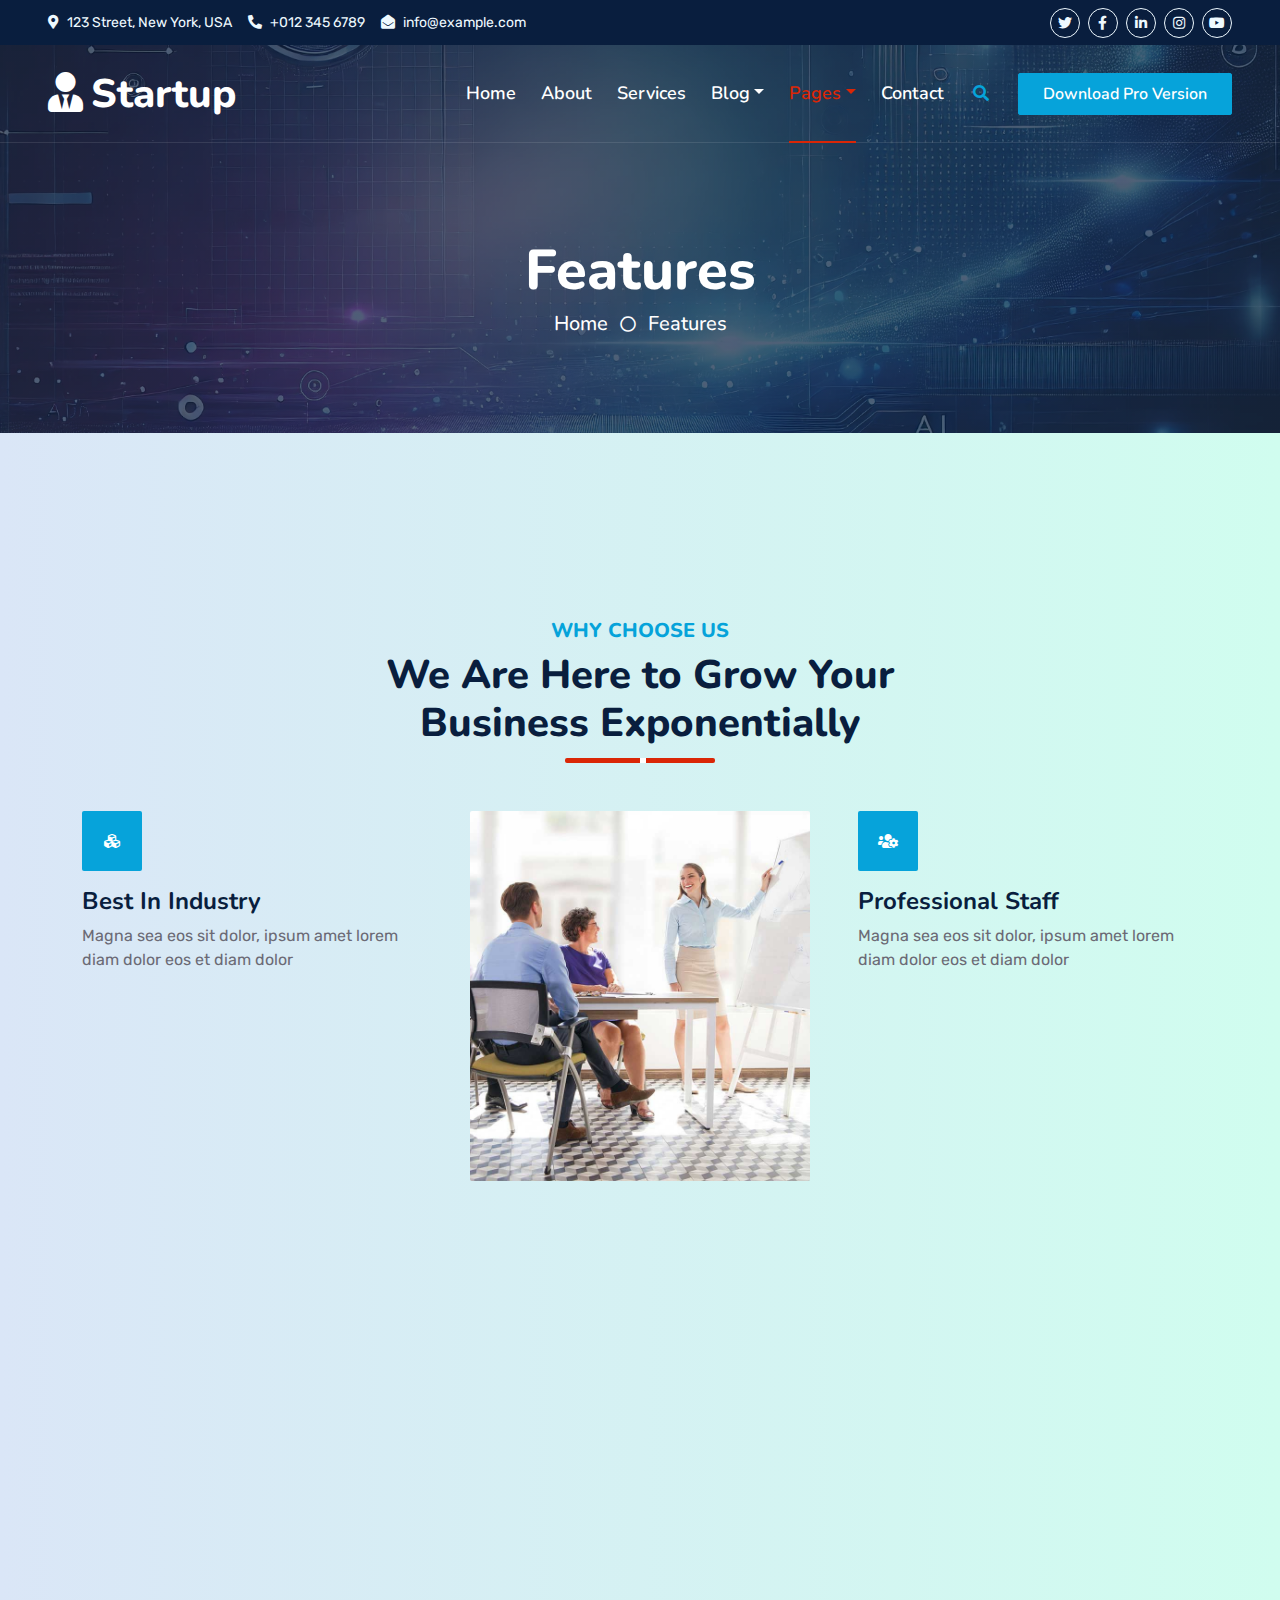
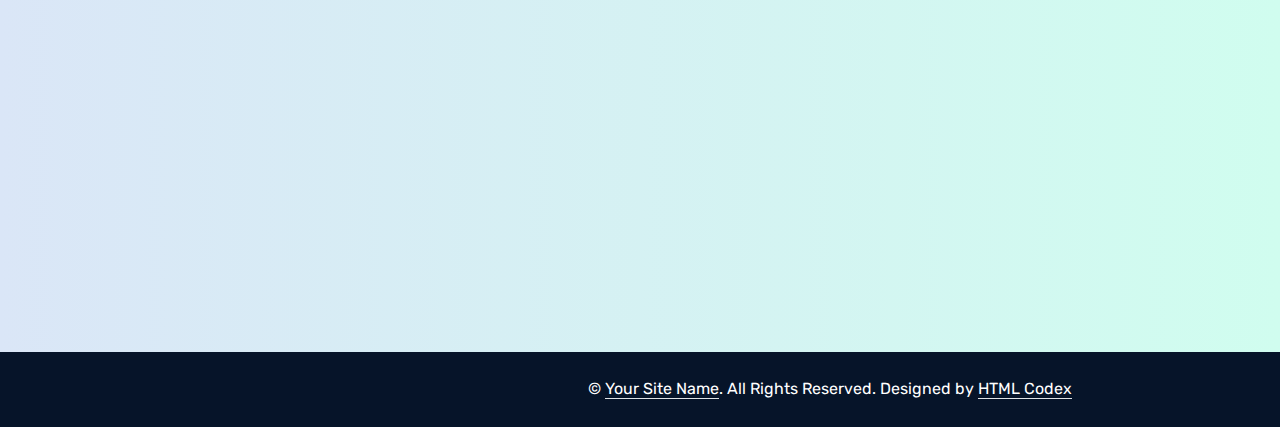
<file: feature.html>
<!DOCTYPE html>
<html lang="en">

<head>
    <meta charset="utf-8">
    <title>Startup - Startup Website Template</title>
    <meta content="width=device-width, initial-scale=1.0" name="viewport">
    <meta content="Free HTML Templates" name="keywords">
    <meta content="Free HTML Templates" name="description">

    <!-- Favicon -->
    <link href="img/favicon.ico" rel="icon">

    <!-- Google Web Fonts -->
    <link rel="preconnect" href="https://fonts.googleapis.com">
    <link rel="preconnect" href="https://fonts.gstatic.com" crossorigin>
    <link href="https://fonts.googleapis.com/css2?family=Nunito:wght@400;600;700;800&family=Rubik:wght@400;500;600;700&display=swap" rel="stylesheet">

    <!-- Icon Font Stylesheet -->
    <link href="https://cdnjs.cloudflare.com/ajax/libs/font-awesome/5.10.0/css/all.min.css" rel="stylesheet">
    <link href="https://cdn.jsdelivr.net/npm/bootstrap-icons@1.4.1/font/bootstrap-icons.css" rel="stylesheet">

    <!-- Libraries Stylesheet -->
    <link href="lib/owlcarousel/assets/owl.carousel.min.css" rel="stylesheet">
    <link href="lib/animate/animate.min.css" rel="stylesheet">

    <!-- Customized Bootstrap Stylesheet -->
    <link href="css/bootstrap.min.css" rel="stylesheet">

    <!-- Template Stylesheet -->
    <link href="css/style.css" rel="stylesheet">
</head>

<body>
    <!-- Spinner Start -->
    <div id="spinner" class="show bg-white position-fixed translate-middle w-100 vh-100 top-50 start-50 d-flex align-items-center justify-content-center">
        <div class="spinner"></div>
    </div>
    <!-- Spinner End -->


    <!-- Topbar Start -->
    <div class="container-fluid bg-dark px-5 d-none d-lg-block">
        <div class="row gx-0">
            <div class="col-lg-8 text-center text-lg-start mb-2 mb-lg-0">
                <div class="d-inline-flex align-items-center" style="height: 45px;">
                    <small class="me-3 text-light"><i class="fa fa-map-marker-alt me-2"></i>123 Street, New York, USA</small>
                    <small class="me-3 text-light"><i class="fa fa-phone-alt me-2"></i>+012 345 6789</small>
                    <small class="text-light"><i class="fa fa-envelope-open me-2"></i>info@example.com</small>
                </div>
            </div>
            <div class="col-lg-4 text-center text-lg-end">
                <div class="d-inline-flex align-items-center" style="height: 45px;">
                    <a class="btn btn-sm btn-outline-light btn-sm-square rounded-circle me-2" href=""><i class="fab fa-twitter fw-normal"></i></a>
                    <a class="btn btn-sm btn-outline-light btn-sm-square rounded-circle me-2" href=""><i class="fab fa-facebook-f fw-normal"></i></a>
                    <a class="btn btn-sm btn-outline-light btn-sm-square rounded-circle me-2" href=""><i class="fab fa-linkedin-in fw-normal"></i></a>
                    <a class="btn btn-sm btn-outline-light btn-sm-square rounded-circle me-2" href=""><i class="fab fa-instagram fw-normal"></i></a>
                    <a class="btn btn-sm btn-outline-light btn-sm-square rounded-circle" href=""><i class="fab fa-youtube fw-normal"></i></a>
                </div>
            </div>
        </div>
    </div>
    <!-- Topbar End -->


    <!-- Navbar Start -->
    <div class="container-fluid position-relative p-0">
        <nav class="navbar navbar-expand-lg navbar-dark px-5 py-3 py-lg-0">
            <a href="index.html" class="navbar-brand p-0">
                <h1 class="m-0"><i class="fa fa-user-tie me-2"></i>Startup</h1>
            </a>
            <button class="navbar-toggler" type="button" data-bs-toggle="collapse" data-bs-target="#navbarCollapse">
                <span class="fa fa-bars"></span>
            </button>
            <div class="collapse navbar-collapse" id="navbarCollapse">
                <div class="navbar-nav ms-auto py-0">
                    <a href="index.html" class="nav-item nav-link">Home</a>
                    <a href="about.html" class="nav-item nav-link">About</a>
                    <a href="service.html" class="nav-item nav-link">Services</a>
                    <div class="nav-item dropdown">
                        <a href="#" class="nav-link dropdown-toggle" data-bs-toggle="dropdown">Blog</a>
                        <div class="dropdown-menu m-0">
                            <a href="blog.html" class="dropdown-item">Blog Grid</a>
                            <a href="detail.html" class="dropdown-item">Blog Detail</a>
                        </div>
                    </div>
                    <div class="nav-item dropdown">
                        <a href="#" class="nav-link dropdown-toggle active" data-bs-toggle="dropdown">Pages</a>
                        <div class="dropdown-menu m-0">
                            <a href="price.html" class="dropdown-item">Pricing Plan</a>
                            <a href="feature.html" class="dropdown-item active">Our features</a>
                            <a href="team.html" class="dropdown-item">Team Members</a>
                            <a href="testimonial.html" class="dropdown-item">Testimonial</a>
                            <a href="quote.html" class="dropdown-item">Free Quote</a>
                        </div>
                    </div>
                    <a href="contact.html" class="nav-item nav-link">Contact</a>
                </div>
                <butaton type="button" class="btn text-primary ms-3" data-bs-toggle="modal" data-bs-target="#searchModal"><i class="fa fa-search"></i></butaton>
                <a href="https://htmlcodex.com/startup-company-website-template" class="btn btn-primary py-2 px-4 ms-3">Download Pro Version</a>
            </div>
        </nav>

        <div class="container-fluid bg-primary py-5 bg-header" style="margin-bottom: 90px;">
            <div class="row py-5">
                <div class="col-12 pt-lg-5 mt-lg-5 text-center">
                    <h1 class="display-4 text-white animated zoomIn">Features</h1>
                    <a href="" class="h5 text-white">Home</a>
                    <i class="far fa-circle text-white px-2"></i>
                    <a href="" class="h5 text-white">Features</a>
                </div>
            </div>
        </div>
    </div>
    <!-- Navbar End -->


    <!-- Full Screen Search Start -->
    <div class="modal fade" id="searchModal" tabindex="-1">
        <div class="modal-dialog modal-fullscreen">
            <div class="modal-content" style="background: rgba(9, 30, 62, .7);">
                <div class="modal-header border-0">
                    <button type="button" class="btn bg-white btn-close" data-bs-dismiss="modal" aria-label="Close"></button>
                </div>
                <div class="modal-body d-flex align-items-center justify-content-center">
                    <div class="input-group" style="max-width: 600px;">
                        <input type="text" class="form-control bg-transparent border-primary p-3" placeholder="Type search keyword">
                        <button class="btn btn-primary px-4"><i class="bi bi-search"></i></button>
                    </div>
                </div>
            </div>
        </div>
    </div>
    <!-- Full Screen Search End -->


    <!-- Features Start -->
    <div class="container-fluid py-5 wow fadeInUp" data-wow-delay="0.1s">
        <div class="container py-5">
            <div class="section-title text-center position-relative pb-3 mb-5 mx-auto" style="max-width: 600px;">
                <h5 class="fw-bold text-primary text-uppercase">Why Choose Us</h5>
                <h1 class="mb-0">We Are Here to Grow Your Business Exponentially</h1>
            </div>
            <div class="row g-5">
                <div class="col-lg-4">
                    <div class="row g-5">
                        <div class="col-12 wow zoomIn" data-wow-delay="0.2s">
                            <div class="bg-primary rounded d-flex align-items-center justify-content-center mb-3" style="width: 60px; height: 60px;">
                                <i class="fa fa-cubes text-white"></i>
                            </div>
                            <h4>Best In Industry</h4>
                            <p class="mb-0">Magna sea eos sit dolor, ipsum amet lorem diam dolor eos et diam dolor</p>
                        </div>
                        <div class="col-12 wow zoomIn" data-wow-delay="0.6s">
                            <div class="bg-primary rounded d-flex align-items-center justify-content-center mb-3" style="width: 60px; height: 60px;">
                                <i class="fa fa-award text-white"></i>
                            </div>
                            <h4>Award Winning</h4>
                            <p class="mb-0">Magna sea eos sit dolor, ipsum amet lorem diam dolor eos et diam dolor</p>
                        </div>
                    </div>
                </div>
                <div class="col-lg-4  wow zoomIn" data-wow-delay="0.9s" style="min-height: 350px;">
                    <div class="position-relative h-100">
                        <img class="position-absolute w-100 h-100 rounded wow zoomIn" data-wow-delay="0.1s" src="img/feature.jpg" style="object-fit: cover;">
                    </div>
                </div>
                <div class="col-lg-4">
                    <div class="row g-5">
                        <div class="col-12 wow zoomIn" data-wow-delay="0.4s">
                            <div class="bg-primary rounded d-flex align-items-center justify-content-center mb-3" style="width: 60px; height: 60px;">
                                <i class="fa fa-users-cog text-white"></i>
                            </div>
                            <h4>Professional Staff</h4>
                            <p class="mb-0">Magna sea eos sit dolor, ipsum amet lorem diam dolor eos et diam dolor</p>
                        </div>
                        <div class="col-12 wow zoomIn" data-wow-delay="0.8s">
                            <div class="bg-primary rounded d-flex align-items-center justify-content-center mb-3" style="width: 60px; height: 60px;">
                                <i class="fa fa-phone-alt text-white"></i>
                            </div>
                            <h4>24/7 Support</h4>
                            <p class="mb-0">Magna sea eos sit dolor, ipsum amet lorem diam dolor eos et diam dolor</p>
                        </div>
                    </div>
                </div>
            </div>
        </div>
    </div>
    <!-- Features Start -->


    <!-- Vendor Start -->
    <div class="container-fluid py-5 wow fadeInUp" data-wow-delay="0.1s">
        <div class="container py-5 mb-5">
            <div class="bg-white">
                <div class="owl-carousel vendor-carousel">
                    <img src="img/vendor-1.jpg" alt="">
                    <img src="img/vendor-2.jpg" alt="">
                    <img src="img/vendor-3.jpg" alt="">
                    <img src="img/vendor-4.jpg" alt="">
                    <img src="img/vendor-5.jpg" alt="">
                    <img src="img/vendor-6.jpg" alt="">
                    <img src="img/vendor-7.jpg" alt="">
                    <img src="img/vendor-8.jpg" alt="">
                    <img src="img/vendor-9.jpg" alt="">
                </div>
            </div>
        </div>
    </div>
    <!-- Vendor End -->
    

    <!-- Footer Start -->
    <div class="container-fluid bg-dark text-light mt-5 wow fadeInUp" data-wow-delay="0.1s">
        <div class="container">
            <div class="row gx-5">
                <div class="col-lg-4 col-md-6 footer-about">
                    <div class="d-flex flex-column align-items-center justify-content-center text-center h-100 bg-primary p-4">
                        <a href="index.html" class="navbar-brand">
                            <h1 class="m-0 text-white"><i class="fa fa-user-tie me-2"></i>Startup</h1>
                        </a>
                        <p class="mt-3 mb-4">Lorem diam sit erat dolor elitr et, diam lorem justo amet clita stet eos sit. Elitr dolor duo lorem, elitr clita ipsum sea. Diam amet erat lorem stet eos. Diam amet et kasd eos duo.</p>
                        <form action="">
                            <div class="input-group">
                                <input type="text" class="form-control border-white p-3" placeholder="Your Email">
                                <button class="btn btn-dark">Sign Up</button>
                            </div>
                        </form>
                    </div>
                </div>
                <div class="col-lg-8 col-md-6">
                    <div class="row gx-5">
                        <div class="col-lg-4 col-md-12 pt-5 mb-5">
                            <div class="section-title section-title-sm position-relative pb-3 mb-4">
                                <h3 class="text-light mb-0">Get In Touch</h3>
                            </div>
                            <div class="d-flex mb-2">
                                <i class="bi bi-geo-alt text-primary me-2"></i>
                                <p class="mb-0">123 Street, New York, USA</p>
                            </div>
                            <div class="d-flex mb-2">
                                <i class="bi bi-envelope-open text-primary me-2"></i>
                                <p class="mb-0">info@example.com</p>
                            </div>
                            <div class="d-flex mb-2">
                                <i class="bi bi-telephone text-primary me-2"></i>
                                <p class="mb-0">+012 345 67890</p>
                            </div>
                            <div class="d-flex mt-4">
                                <a class="btn btn-primary btn-square me-2" href="#"><i class="fab fa-twitter fw-normal"></i></a>
                                <a class="btn btn-primary btn-square me-2" href="#"><i class="fab fa-facebook-f fw-normal"></i></a>
                                <a class="btn btn-primary btn-square me-2" href="#"><i class="fab fa-linkedin-in fw-normal"></i></a>
                                <a class="btn btn-primary btn-square" href="#"><i class="fab fa-instagram fw-normal"></i></a>
                            </div>
                        </div>
                        <div class="col-lg-4 col-md-12 pt-0 pt-lg-5 mb-5">
                            <div class="section-title section-title-sm position-relative pb-3 mb-4">
                                <h3 class="text-light mb-0">Quick Links</h3>
                            </div>
                            <div class="link-animated d-flex flex-column justify-content-start">
                                <a class="text-light mb-2" href="#"><i class="bi bi-arrow-right text-primary me-2"></i>Home</a>
                                <a class="text-light mb-2" href="#"><i class="bi bi-arrow-right text-primary me-2"></i>About Us</a>
                                <a class="text-light mb-2" href="#"><i class="bi bi-arrow-right text-primary me-2"></i>Our Services</a>
                                <a class="text-light mb-2" href="#"><i class="bi bi-arrow-right text-primary me-2"></i>Meet The Team</a>
                                <a class="text-light mb-2" href="#"><i class="bi bi-arrow-right text-primary me-2"></i>Latest Blog</a>
                                <a class="text-light" href="#"><i class="bi bi-arrow-right text-primary me-2"></i>Contact Us</a>
                            </div>
                        </div>
                        <div class="col-lg-4 col-md-12 pt-0 pt-lg-5 mb-5">
                            <div class="section-title section-title-sm position-relative pb-3 mb-4">
                                <h3 class="text-light mb-0">Popular Links</h3>
                            </div>
                            <div class="link-animated d-flex flex-column justify-content-start">
                                <a class="text-light mb-2" href="#"><i class="bi bi-arrow-right text-primary me-2"></i>Home</a>
                                <a class="text-light mb-2" href="#"><i class="bi bi-arrow-right text-primary me-2"></i>About Us</a>
                                <a class="text-light mb-2" href="#"><i class="bi bi-arrow-right text-primary me-2"></i>Our Services</a>
                                <a class="text-light mb-2" href="#"><i class="bi bi-arrow-right text-primary me-2"></i>Meet The Team</a>
                                <a class="text-light mb-2" href="#"><i class="bi bi-arrow-right text-primary me-2"></i>Latest Blog</a>
                                <a class="text-light" href="#"><i class="bi bi-arrow-right text-primary me-2"></i>Contact Us</a>
                            </div>
                        </div>
                    </div>
                </div>
            </div>
        </div>
    </div>
    <div class="container-fluid text-white" style="background: #061429;">
        <div class="container text-center">
            <div class="row justify-content-end">
                <div class="col-lg-8 col-md-6">
                    <div class="d-flex align-items-center justify-content-center" style="height: 75px;">
                        <p class="mb-0">&copy; <a class="text-white border-bottom" href="#">Your Site Name</a>. All Rights Reserved. 
						
						<!--/*** This template is free as long as you keep the footer author’s credit link/attribution link/backlink. If you'd like to use the template without the footer author’s credit link/attribution link/backlink, you can purchase the Credit Removal License from "https://htmlcodex.com/credit-removal". Thank you for your support. ***/-->
						Designed by <a class="text-white border-bottom" href="https://htmlcodex.com">HTML Codex</a></p>
                    </div>
                </div>
            </div>
        </div>
    </div>
    <!-- Footer End -->


    <!-- Back to Top -->
    <a href="#" class="btn btn-lg btn-primary btn-lg-square rounded back-to-top"><i class="bi bi-arrow-up"></i></a>


    <!-- JavaScript Libraries -->
    <script src="https://code.jquery.com/jquery-3.4.1.min.js"></script>
    <script src="https://cdn.jsdelivr.net/npm/bootstrap@5.0.0/dist/js/bootstrap.bundle.min.js"></script>
    <script src="lib/wow/wow.min.js"></script>
    <script src="lib/easing/easing.min.js"></script>
    <script src="lib/waypoints/waypoints.min.js"></script>
    <script src="lib/counterup/counterup.min.js"></script>
    <script src="lib/owlcarousel/owl.carousel.min.js"></script>

    <!-- Template Javascript -->
    <script src="js/main.js"></script>
</body>

</html>
</file>
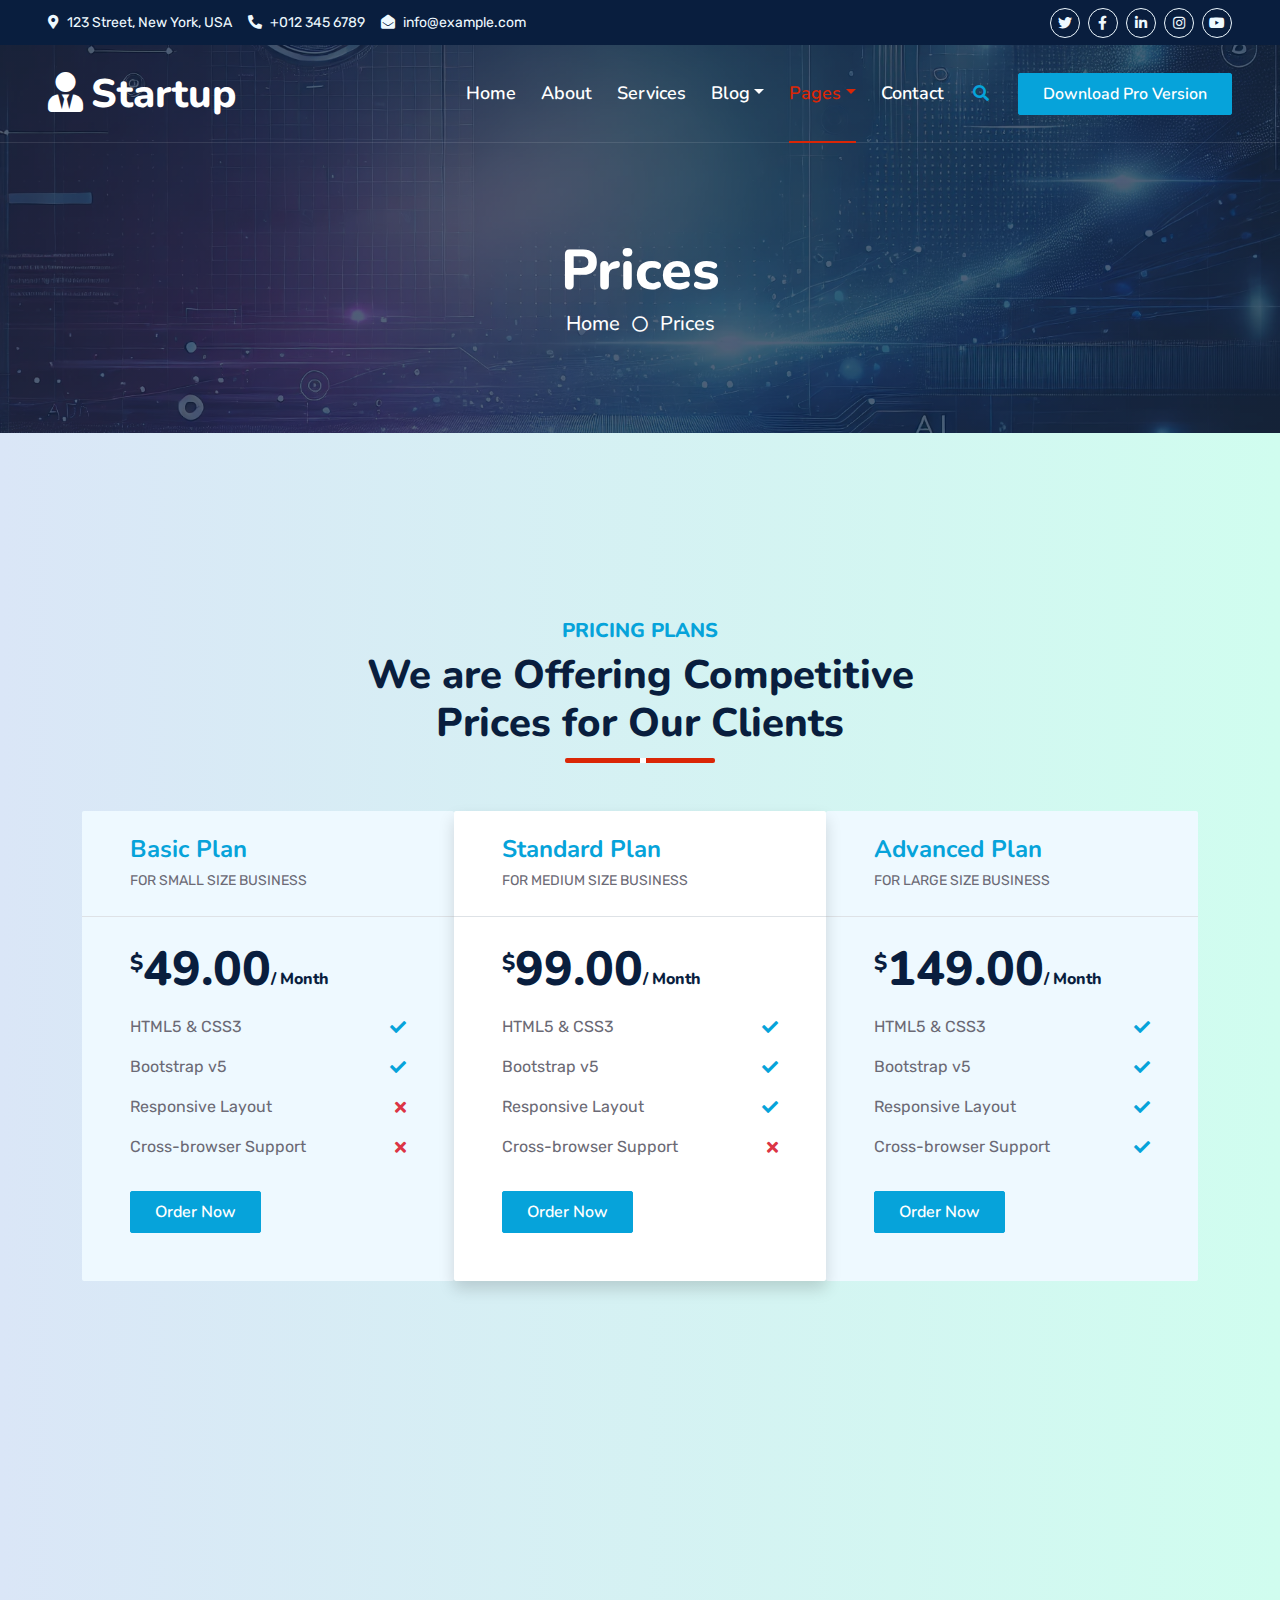
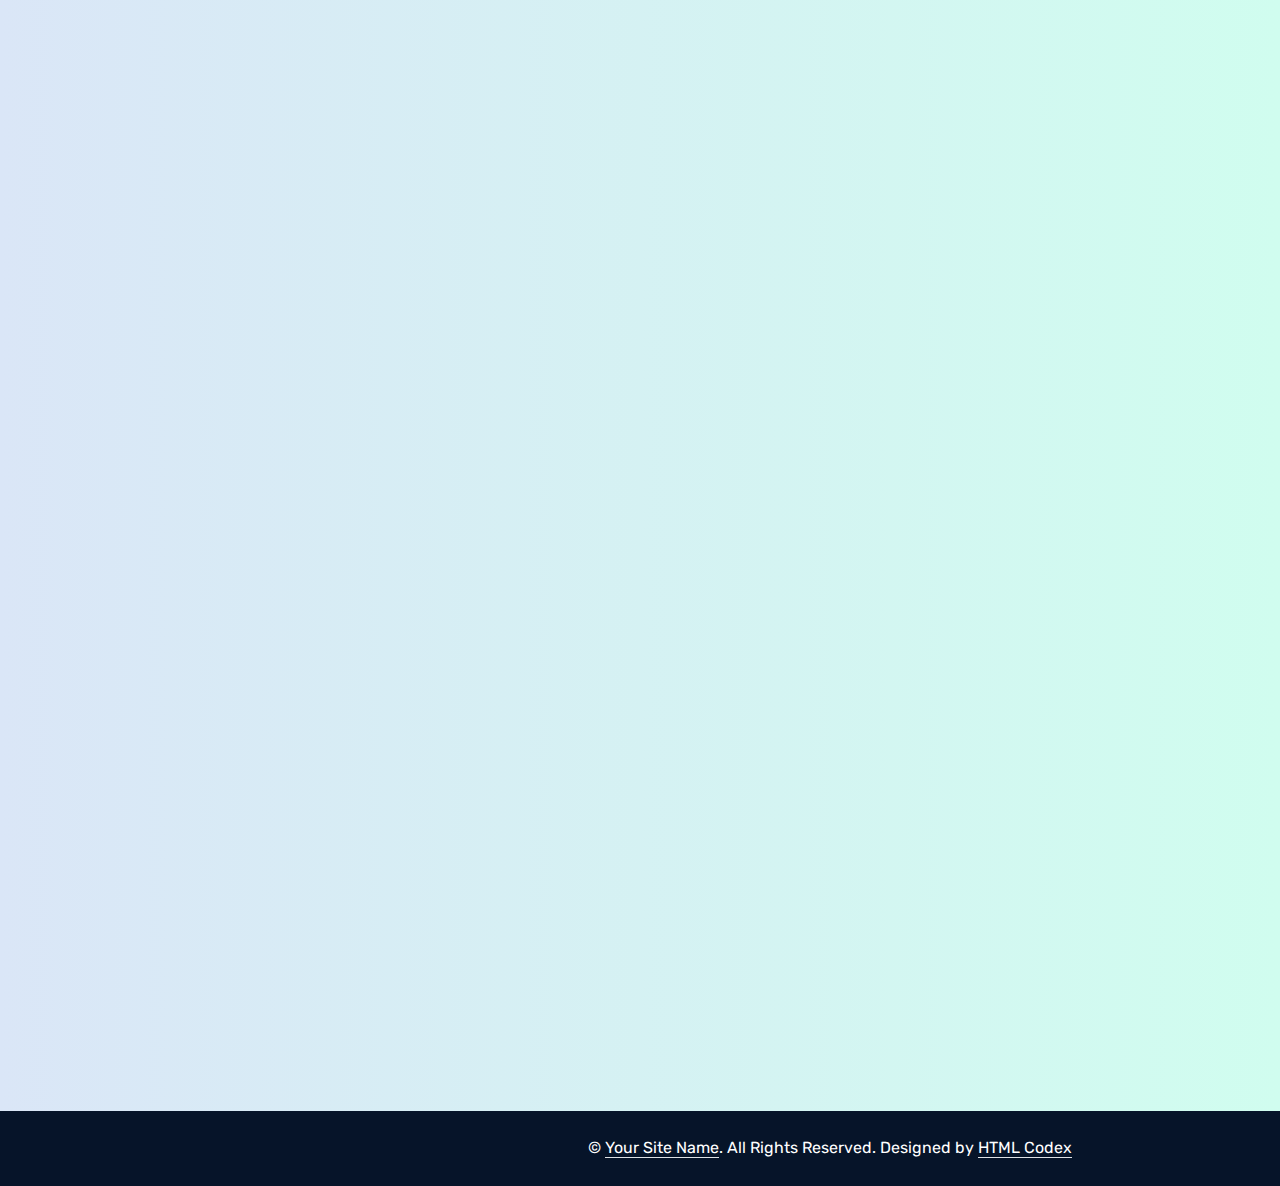
<file: price.html>
<!DOCTYPE html>
<html lang="en">

<head>
    <meta charset="utf-8">
    <title>Startup - Startup Website Template</title>
    <meta content="width=device-width, initial-scale=1.0" name="viewport">
    <meta content="Free HTML Templates" name="keywords">
    <meta content="Free HTML Templates" name="description">

    <!-- Favicon -->
    <link href="img/favicon.ico" rel="icon">

    <!-- Google Web Fonts -->
    <link rel="preconnect" href="https://fonts.googleapis.com">
    <link rel="preconnect" href="https://fonts.gstatic.com" crossorigin>
    <link href="https://fonts.googleapis.com/css2?family=Nunito:wght@400;600;700;800&family=Rubik:wght@400;500;600;700&display=swap" rel="stylesheet">

    <!-- Icon Font Stylesheet -->
    <link href="https://cdnjs.cloudflare.com/ajax/libs/font-awesome/5.10.0/css/all.min.css" rel="stylesheet">
    <link href="https://cdn.jsdelivr.net/npm/bootstrap-icons@1.4.1/font/bootstrap-icons.css" rel="stylesheet">

    <!-- Libraries Stylesheet -->
    <link href="lib/owlcarousel/assets/owl.carousel.min.css" rel="stylesheet">
    <link href="lib/animate/animate.min.css" rel="stylesheet">

    <!-- Customized Bootstrap Stylesheet -->
    <link href="css/bootstrap.min.css" rel="stylesheet">

    <!-- Template Stylesheet -->
    <link href="css/style.css" rel="stylesheet">
</head>

<body>
    <!-- Spinner Start -->
    <div id="spinner" class="show bg-white position-fixed translate-middle w-100 vh-100 top-50 start-50 d-flex align-items-center justify-content-center">
        <div class="spinner"></div>
    </div>
    <!-- Spinner End -->


    <!-- Topbar Start -->
    <div class="container-fluid bg-dark px-5 d-none d-lg-block">
        <div class="row gx-0">
            <div class="col-lg-8 text-center text-lg-start mb-2 mb-lg-0">
                <div class="d-inline-flex align-items-center" style="height: 45px;">
                    <small class="me-3 text-light"><i class="fa fa-map-marker-alt me-2"></i>123 Street, New York, USA</small>
                    <small class="me-3 text-light"><i class="fa fa-phone-alt me-2"></i>+012 345 6789</small>
                    <small class="text-light"><i class="fa fa-envelope-open me-2"></i>info@example.com</small>
                </div>
            </div>
            <div class="col-lg-4 text-center text-lg-end">
                <div class="d-inline-flex align-items-center" style="height: 45px;">
                    <a class="btn btn-sm btn-outline-light btn-sm-square rounded-circle me-2" href=""><i class="fab fa-twitter fw-normal"></i></a>
                    <a class="btn btn-sm btn-outline-light btn-sm-square rounded-circle me-2" href=""><i class="fab fa-facebook-f fw-normal"></i></a>
                    <a class="btn btn-sm btn-outline-light btn-sm-square rounded-circle me-2" href=""><i class="fab fa-linkedin-in fw-normal"></i></a>
                    <a class="btn btn-sm btn-outline-light btn-sm-square rounded-circle me-2" href=""><i class="fab fa-instagram fw-normal"></i></a>
                    <a class="btn btn-sm btn-outline-light btn-sm-square rounded-circle" href=""><i class="fab fa-youtube fw-normal"></i></a>
                </div>
            </div>
        </div>
    </div>
    <!-- Topbar End -->


    <!-- Navbar Start -->
    <div class="container-fluid position-relative p-0">
        <nav class="navbar navbar-expand-lg navbar-dark px-5 py-3 py-lg-0">
            <a href="index.html" class="navbar-brand p-0">
                <h1 class="m-0"><i class="fa fa-user-tie me-2"></i>Startup</h1>
            </a>
            <button class="navbar-toggler" type="button" data-bs-toggle="collapse" data-bs-target="#navbarCollapse">
                <span class="fa fa-bars"></span>
            </button>
            <div class="collapse navbar-collapse" id="navbarCollapse">
                <div class="navbar-nav ms-auto py-0">
                    <a href="index.html" class="nav-item nav-link">Home</a>
                    <a href="about.html" class="nav-item nav-link">About</a>
                    <a href="service.html" class="nav-item nav-link">Services</a>
                    <div class="nav-item dropdown">
                        <a href="#" class="nav-link dropdown-toggle" data-bs-toggle="dropdown">Blog</a>
                        <div class="dropdown-menu m-0">
                            <a href="blog.html" class="dropdown-item">Blog Grid</a>
                            <a href="detail.html" class="dropdown-item">Blog Detail</a>
                        </div>
                    </div>
                    <div class="nav-item dropdown">
                        <a href="#" class="nav-link dropdown-toggle active" data-bs-toggle="dropdown">Pages</a>
                        <div class="dropdown-menu m-0">
                            <a href="price.html" class="dropdown-item active">Pricing Plan</a>
                            <a href="feature.html" class="dropdown-item">Our features</a>
                            <a href="team.html" class="dropdown-item">Team Members</a>
                            <a href="testimonial.html" class="dropdown-item">Testimonial</a>
                            <a href="quote.html" class="dropdown-item">Free Quote</a>
                        </div>
                    </div>
                    <a href="contact.html" class="nav-item nav-link">Contact</a>
                </div>
                <butaton type="button" class="btn text-primary ms-3" data-bs-toggle="modal" data-bs-target="#searchModal"><i class="fa fa-search"></i></butaton>
                <a href="https://htmlcodex.com/startup-company-website-template" class="btn btn-primary py-2 px-4 ms-3">Download Pro Version</a>
            </div>
        </nav>

        <div class="container-fluid bg-primary py-5 bg-header" style="margin-bottom: 90px;">
            <div class="row py-5">
                <div class="col-12 pt-lg-5 mt-lg-5 text-center">
                    <h1 class="display-4 text-white animated zoomIn">Prices</h1>
                    <a href="" class="h5 text-white">Home</a>
                    <i class="far fa-circle text-white px-2"></i>
                    <a href="" class="h5 text-white">Prices</a>
                </div>
            </div>
        </div>
    </div>
    <!-- Navbar End -->


    <!-- Full Screen Search Start -->
    <div class="modal fade" id="searchModal" tabindex="-1">
        <div class="modal-dialog modal-fullscreen">
            <div class="modal-content" style="background: rgba(9, 30, 62, .7);">
                <div class="modal-header border-0">
                    <button type="button" class="btn bg-white btn-close" data-bs-dismiss="modal" aria-label="Close"></button>
                </div>
                <div class="modal-body d-flex align-items-center justify-content-center">
                    <div class="input-group" style="max-width: 600px;">
                        <input type="text" class="form-control bg-transparent border-primary p-3" placeholder="Type search keyword">
                        <button class="btn btn-primary px-4"><i class="bi bi-search"></i></button>
                    </div>
                </div>
            </div>
        </div>
    </div>
    <!-- Full Screen Search End -->


    <!-- Pricing Plan Start -->
    <div class="container-fluid py-5 wow fadeInUp" data-wow-delay="0.1s">
        <div class="container py-5">
            <div class="section-title text-center position-relative pb-3 mb-5 mx-auto" style="max-width: 600px;">
                <h5 class="fw-bold text-primary text-uppercase">Pricing Plans</h5>
                <h1 class="mb-0">We are Offering Competitive Prices for Our Clients</h1>
            </div>
            <div class="row g-0">
                <div class="col-lg-4 wow slideInUp" data-wow-delay="0.6s">
                    <div class="bg-light rounded">
                        <div class="border-bottom py-4 px-5 mb-4">
                            <h4 class="text-primary mb-1">Basic Plan</h4>
                            <small class="text-uppercase">For Small Size Business</small>
                        </div>
                        <div class="p-5 pt-0">
                            <h1 class="display-5 mb-3">
                                <small class="align-top" style="font-size: 22px; line-height: 45px;">$</small>49.00<small
                                    class="align-bottom" style="font-size: 16px; line-height: 40px;">/ Month</small>
                            </h1>
                            <div class="d-flex justify-content-between mb-3"><span>HTML5 & CSS3</span><i class="fa fa-check text-primary pt-1"></i></div>
                            <div class="d-flex justify-content-between mb-3"><span>Bootstrap v5</span><i class="fa fa-check text-primary pt-1"></i></div>
                            <div class="d-flex justify-content-between mb-3"><span>Responsive Layout</span><i class="fa fa-times text-danger pt-1"></i></div>
                            <div class="d-flex justify-content-between mb-2"><span>Cross-browser Support</span><i class="fa fa-times text-danger pt-1"></i></div>
                            <a href="" class="btn btn-primary py-2 px-4 mt-4">Order Now</a>
                        </div>
                    </div>
                </div>
                <div class="col-lg-4 wow slideInUp" data-wow-delay="0.3s">
                    <div class="bg-white rounded shadow position-relative" style="z-index: 1;">
                        <div class="border-bottom py-4 px-5 mb-4">
                            <h4 class="text-primary mb-1">Standard Plan</h4>
                            <small class="text-uppercase">For Medium Size Business</small>
                        </div>
                        <div class="p-5 pt-0">
                            <h1 class="display-5 mb-3">
                                <small class="align-top" style="font-size: 22px; line-height: 45px;">$</small>99.00<small
                                    class="align-bottom" style="font-size: 16px; line-height: 40px;">/ Month</small>
                            </h1>
                            <div class="d-flex justify-content-between mb-3"><span>HTML5 & CSS3</span><i class="fa fa-check text-primary pt-1"></i></div>
                            <div class="d-flex justify-content-between mb-3"><span>Bootstrap v5</span><i class="fa fa-check text-primary pt-1"></i></div>
                            <div class="d-flex justify-content-between mb-3"><span>Responsive Layout</span><i class="fa fa-check text-primary pt-1"></i></div>
                            <div class="d-flex justify-content-between mb-2"><span>Cross-browser Support</span><i class="fa fa-times text-danger pt-1"></i></div>
                            <a href="" class="btn btn-primary py-2 px-4 mt-4">Order Now</a>
                        </div>
                    </div>
                </div>
                <div class="col-lg-4 wow slideInUp" data-wow-delay="0.9s">
                    <div class="bg-light rounded">
                        <div class="border-bottom py-4 px-5 mb-4">
                            <h4 class="text-primary mb-1">Advanced Plan</h4>
                            <small class="text-uppercase">For Large Size Business</small>
                        </div>
                        <div class="p-5 pt-0">
                            <h1 class="display-5 mb-3">
                                <small class="align-top" style="font-size: 22px; line-height: 45px;">$</small>149.00<small
                                    class="align-bottom" style="font-size: 16px; line-height: 40px;">/ Month</small>
                            </h1>
                            <div class="d-flex justify-content-between mb-3"><span>HTML5 & CSS3</span><i class="fa fa-check text-primary pt-1"></i></div>
                            <div class="d-flex justify-content-between mb-3"><span>Bootstrap v5</span><i class="fa fa-check text-primary pt-1"></i></div>
                            <div class="d-flex justify-content-between mb-3"><span>Responsive Layout</span><i class="fa fa-check text-primary pt-1"></i></div>
                            <div class="d-flex justify-content-between mb-2"><span>Cross-browser Support</span><i class="fa fa-check text-primary pt-1"></i></div>
                            <a href="" class="btn btn-primary py-2 px-4 mt-4">Order Now</a>
                        </div>
                    </div>
                </div>
            </div>
        </div>
    </div>
    <!-- Pricing Plan End -->


    <!-- Quote Start -->
    <div class="container-fluid py-5 wow fadeInUp" data-wow-delay="0.1s">
        <div class="container py-5">
            <div class="row g-5">
                <div class="col-lg-7">
                    <div class="section-title position-relative pb-3 mb-5">
                        <h5 class="fw-bold text-primary text-uppercase">Request A Quote</h5>
                        <h1 class="mb-0">Need A Free Quote? Please Feel Free to Contact Us</h1>
                    </div>
                    <div class="row gx-3">
                        <div class="col-sm-6 wow zoomIn" data-wow-delay="0.2s">
                            <h5 class="mb-4"><i class="fa fa-reply text-primary me-3"></i>Reply within 24 hours</h5>
                        </div>
                        <div class="col-sm-6 wow zoomIn" data-wow-delay="0.4s">
                            <h5 class="mb-4"><i class="fa fa-phone-alt text-primary me-3"></i>24 hrs telephone support</h5>
                        </div>
                    </div>
                    <p class="mb-4">Eirmod sed tempor lorem ut dolores. Aliquyam sit sadipscing kasd ipsum. Dolor ea et dolore et at sea ea at dolor, justo ipsum duo rebum sea invidunt voluptua. Eos vero eos vero ea et dolore eirmod et. Dolores diam duo invidunt lorem. Elitr ut dolores magna sit. Sea dolore sanctus sed et. Takimata takimata sanctus sed.</p>
                    <div class="d-flex align-items-center mt-2 wow zoomIn" data-wow-delay="0.6s">
                        <div class="bg-primary d-flex align-items-center justify-content-center rounded" style="width: 60px; height: 60px;">
                            <i class="fa fa-phone-alt text-white"></i>
                        </div>
                        <div class="ps-4">
                            <h5 class="mb-2">Call to ask any question</h5>
                            <h4 class="text-primary mb-0">+012 345 6789</h4>
                        </div>
                    </div>
                </div>
                <div class="col-lg-5">
                    <div class="bg-primary rounded h-100 d-flex align-items-center p-5 wow zoomIn" data-wow-delay="0.9s">
                        <form>
                            <div class="row g-3">
                                <div class="col-xl-12">
                                    <input type="text" class="form-control bg-light border-0" placeholder="Your Name" style="height: 55px;">
                                </div>
                                <div class="col-12">
                                    <input type="email" class="form-control bg-light border-0" placeholder="Your Email" style="height: 55px;">
                                </div>
                                <div class="col-12">
                                    <select class="form-select bg-light border-0" style="height: 55px;">
                                        <option selected>Select A Service</option>
                                        <option value="1">Service 1</option>
                                        <option value="2">Service 2</option>
                                        <option value="3">Service 3</option>
                                    </select>
                                </div>
                                <div class="col-12">
                                    <textarea class="form-control bg-light border-0" rows="3" placeholder="Message"></textarea>
                                </div>
                                <div class="col-12">
                                    <button class="btn btn-dark w-100 py-3" type="submit">Request A Quote</button>
                                </div>
                            </div>
                        </form>
                    </div>
                </div>
            </div>
        </div>
    </div>
    <!-- Quote End -->


    <!-- Vendor Start -->
    <div class="container-fluid py-5 wow fadeInUp" data-wow-delay="0.1s">
        <div class="container py-5 mb-5">
            <div class="bg-white">
                <div class="owl-carousel vendor-carousel">
                    <img src="img/vendor-1.jpg" alt="">
                    <img src="img/vendor-2.jpg" alt="">
                    <img src="img/vendor-3.jpg" alt="">
                    <img src="img/vendor-4.jpg" alt="">
                    <img src="img/vendor-5.jpg" alt="">
                    <img src="img/vendor-6.jpg" alt="">
                    <img src="img/vendor-7.jpg" alt="">
                    <img src="img/vendor-8.jpg" alt="">
                    <img src="img/vendor-9.jpg" alt="">
                </div>
            </div>
        </div>
    </div>
    <!-- Vendor End -->
    

    <!-- Footer Start -->
    <div class="container-fluid bg-dark text-light mt-5 wow fadeInUp" data-wow-delay="0.1s">
        <div class="container">
            <div class="row gx-5">
                <div class="col-lg-4 col-md-6 footer-about">
                    <div class="d-flex flex-column align-items-center justify-content-center text-center h-100 bg-primary p-4">
                        <a href="index.html" class="navbar-brand">
                            <h1 class="m-0 text-white"><i class="fa fa-user-tie me-2"></i>Startup</h1>
                        </a>
                        <p class="mt-3 mb-4">Lorem diam sit erat dolor elitr et, diam lorem justo amet clita stet eos sit. Elitr dolor duo lorem, elitr clita ipsum sea. Diam amet erat lorem stet eos. Diam amet et kasd eos duo.</p>
                        <form action="">
                            <div class="input-group">
                                <input type="text" class="form-control border-white p-3" placeholder="Your Email">
                                <button class="btn btn-dark">Sign Up</button>
                            </div>
                        </form>
                    </div>
                </div>
                <div class="col-lg-8 col-md-6">
                    <div class="row gx-5">
                        <div class="col-lg-4 col-md-12 pt-5 mb-5">
                            <div class="section-title section-title-sm position-relative pb-3 mb-4">
                                <h3 class="text-light mb-0">Get In Touch</h3>
                            </div>
                            <div class="d-flex mb-2">
                                <i class="bi bi-geo-alt text-primary me-2"></i>
                                <p class="mb-0">123 Street, New York, USA</p>
                            </div>
                            <div class="d-flex mb-2">
                                <i class="bi bi-envelope-open text-primary me-2"></i>
                                <p class="mb-0">info@example.com</p>
                            </div>
                            <div class="d-flex mb-2">
                                <i class="bi bi-telephone text-primary me-2"></i>
                                <p class="mb-0">+012 345 67890</p>
                            </div>
                            <div class="d-flex mt-4">
                                <a class="btn btn-primary btn-square me-2" href="#"><i class="fab fa-twitter fw-normal"></i></a>
                                <a class="btn btn-primary btn-square me-2" href="#"><i class="fab fa-facebook-f fw-normal"></i></a>
                                <a class="btn btn-primary btn-square me-2" href="#"><i class="fab fa-linkedin-in fw-normal"></i></a>
                                <a class="btn btn-primary btn-square" href="#"><i class="fab fa-instagram fw-normal"></i></a>
                            </div>
                        </div>
                        <div class="col-lg-4 col-md-12 pt-0 pt-lg-5 mb-5">
                            <div class="section-title section-title-sm position-relative pb-3 mb-4">
                                <h3 class="text-light mb-0">Quick Links</h3>
                            </div>
                            <div class="link-animated d-flex flex-column justify-content-start">
                                <a class="text-light mb-2" href="#"><i class="bi bi-arrow-right text-primary me-2"></i>Home</a>
                                <a class="text-light mb-2" href="#"><i class="bi bi-arrow-right text-primary me-2"></i>About Us</a>
                                <a class="text-light mb-2" href="#"><i class="bi bi-arrow-right text-primary me-2"></i>Our Services</a>
                                <a class="text-light mb-2" href="#"><i class="bi bi-arrow-right text-primary me-2"></i>Meet The Team</a>
                                <a class="text-light mb-2" href="#"><i class="bi bi-arrow-right text-primary me-2"></i>Latest Blog</a>
                                <a class="text-light" href="#"><i class="bi bi-arrow-right text-primary me-2"></i>Contact Us</a>
                            </div>
                        </div>
                        <div class="col-lg-4 col-md-12 pt-0 pt-lg-5 mb-5">
                            <div class="section-title section-title-sm position-relative pb-3 mb-4">
                                <h3 class="text-light mb-0">Popular Links</h3>
                            </div>
                            <div class="link-animated d-flex flex-column justify-content-start">
                                <a class="text-light mb-2" href="#"><i class="bi bi-arrow-right text-primary me-2"></i>Home</a>
                                <a class="text-light mb-2" href="#"><i class="bi bi-arrow-right text-primary me-2"></i>About Us</a>
                                <a class="text-light mb-2" href="#"><i class="bi bi-arrow-right text-primary me-2"></i>Our Services</a>
                                <a class="text-light mb-2" href="#"><i class="bi bi-arrow-right text-primary me-2"></i>Meet The Team</a>
                                <a class="text-light mb-2" href="#"><i class="bi bi-arrow-right text-primary me-2"></i>Latest Blog</a>
                                <a class="text-light" href="#"><i class="bi bi-arrow-right text-primary me-2"></i>Contact Us</a>
                            </div>
                        </div>
                    </div>
                </div>
            </div>
        </div>
    </div>
    <div class="container-fluid text-white" style="background: #061429;">
        <div class="container text-center">
            <div class="row justify-content-end">
                <div class="col-lg-8 col-md-6">
                    <div class="d-flex align-items-center justify-content-center" style="height: 75px;">
                        <p class="mb-0">&copy; <a class="text-white border-bottom" href="#">Your Site Name</a>. All Rights Reserved. 
						
						<!--/*** This template is free as long as you keep the footer author’s credit link/attribution link/backlink. If you'd like to use the template without the footer author’s credit link/attribution link/backlink, you can purchase the Credit Removal License from "https://htmlcodex.com/credit-removal". Thank you for your support. ***/-->
						Designed by <a class="text-white border-bottom" href="https://htmlcodex.com">HTML Codex</a></p>
                    </div>
                </div>
            </div>
        </div>
    </div>
    <!-- Footer End -->


    <!-- Back to Top -->
    <a href="#" class="btn btn-lg btn-primary btn-lg-square rounded back-to-top"><i class="bi bi-arrow-up"></i></a>


    <!-- JavaScript Libraries -->
    <script src="https://code.jquery.com/jquery-3.4.1.min.js"></script>
    <script src="https://cdn.jsdelivr.net/npm/bootstrap@5.0.0/dist/js/bootstrap.bundle.min.js"></script>
    <script src="lib/wow/wow.min.js"></script>
    <script src="lib/easing/easing.min.js"></script>
    <script src="lib/waypoints/waypoints.min.js"></script>
    <script src="lib/counterup/counterup.min.js"></script>
    <script src="lib/owlcarousel/owl.carousel.min.js"></script>

    <!-- Template Javascript -->
    <script src="js/main.js"></script>
</body>

</html>
</file>
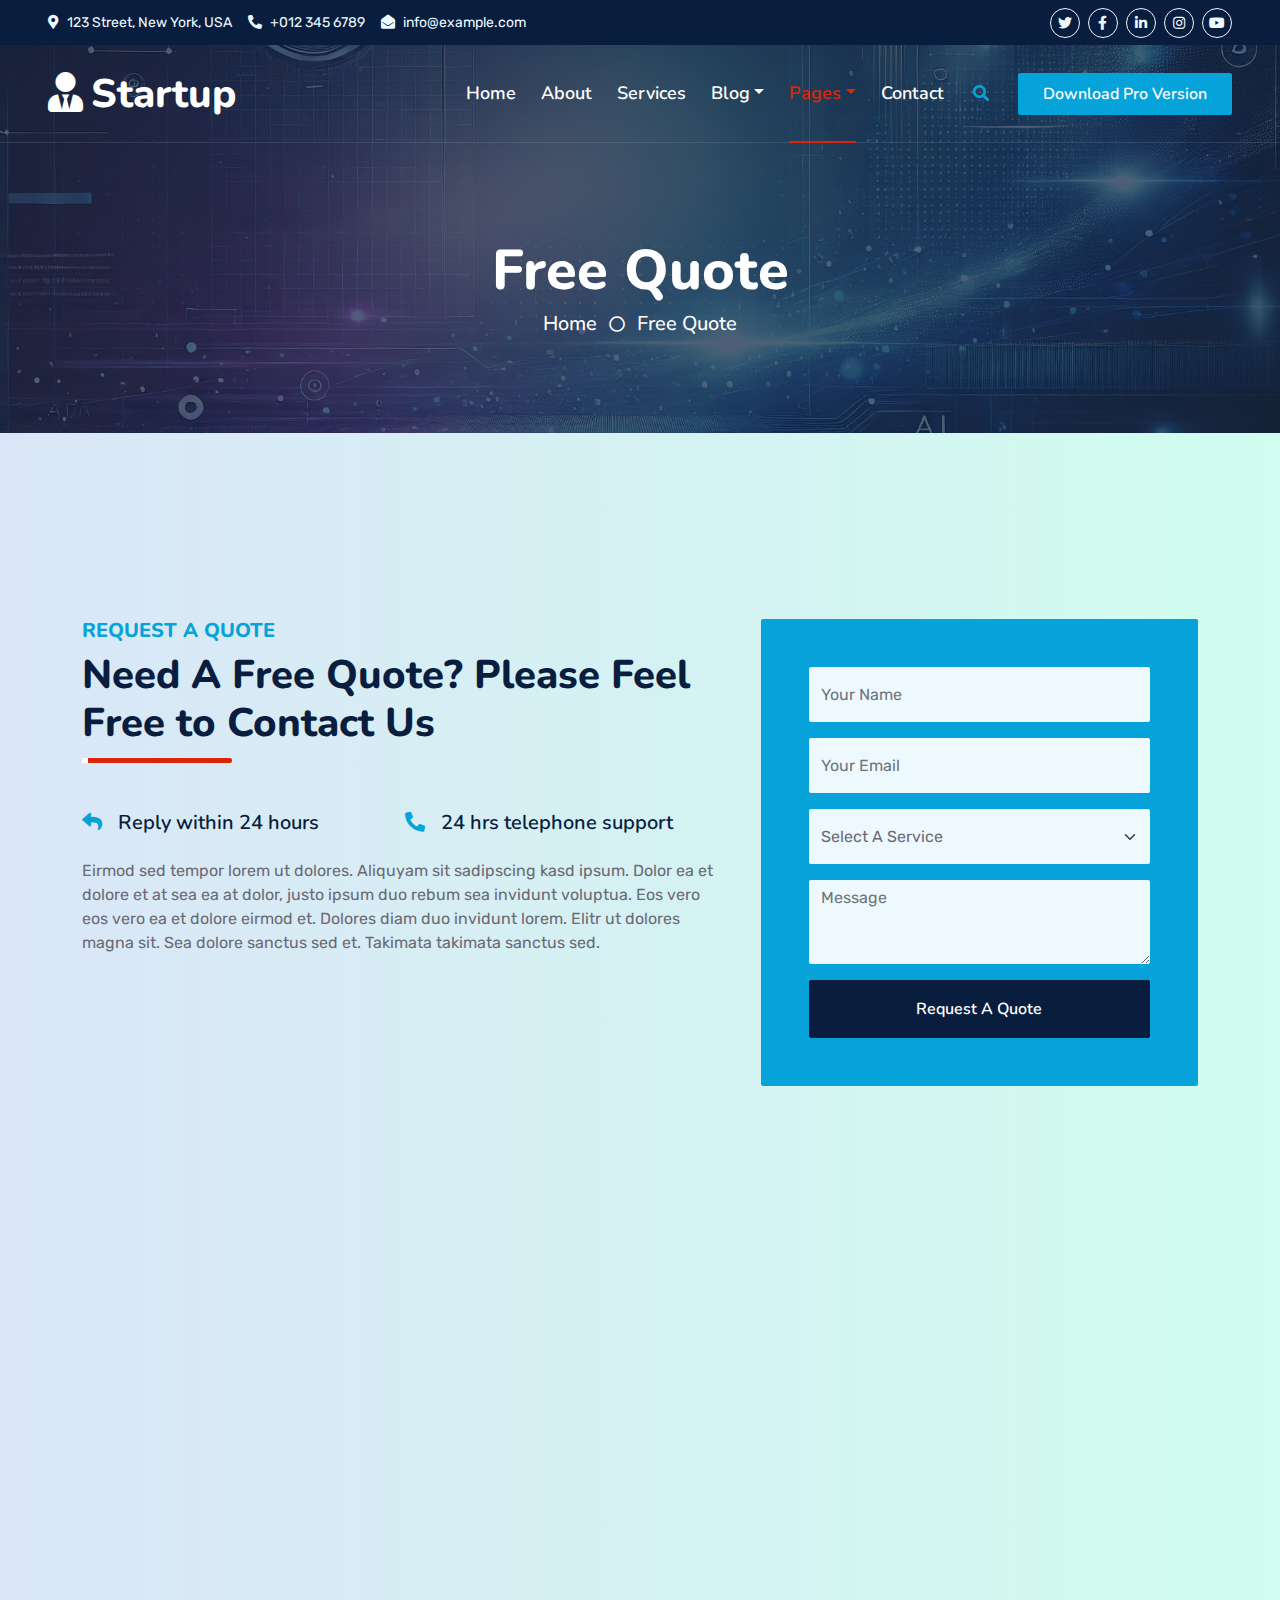
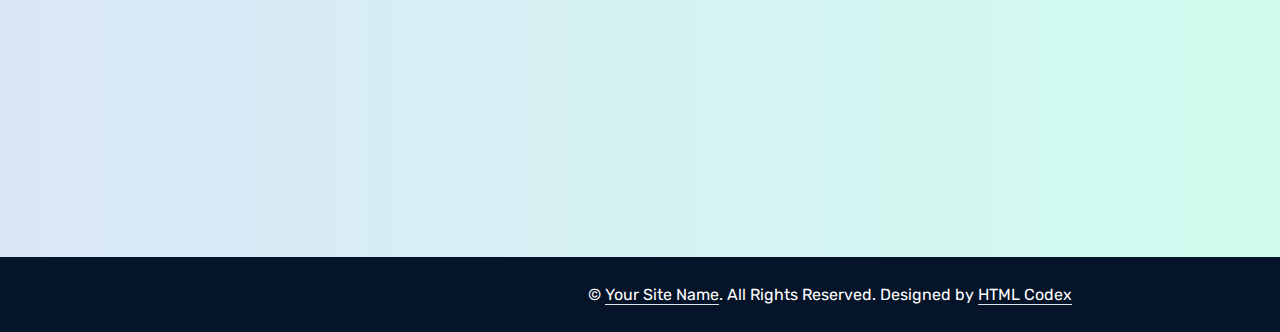
<file: quote.html>
<!DOCTYPE html>
<html lang="en">

<head>
    <meta charset="utf-8">
    <title>Startup - Startup Website Template</title>
    <meta content="width=device-width, initial-scale=1.0" name="viewport">
    <meta content="Free HTML Templates" name="keywords">
    <meta content="Free HTML Templates" name="description">

    <!-- Favicon -->
    <link href="img/favicon.ico" rel="icon">

    <!-- Google Web Fonts -->
    <link rel="preconnect" href="https://fonts.googleapis.com">
    <link rel="preconnect" href="https://fonts.gstatic.com" crossorigin>
    <link href="https://fonts.googleapis.com/css2?family=Nunito:wght@400;600;700;800&family=Rubik:wght@400;500;600;700&display=swap" rel="stylesheet">

    <!-- Icon Font Stylesheet -->
    <link href="https://cdnjs.cloudflare.com/ajax/libs/font-awesome/5.10.0/css/all.min.css" rel="stylesheet">
    <link href="https://cdn.jsdelivr.net/npm/bootstrap-icons@1.4.1/font/bootstrap-icons.css" rel="stylesheet">

    <!-- Libraries Stylesheet -->
    <link href="lib/owlcarousel/assets/owl.carousel.min.css" rel="stylesheet">
    <link href="lib/animate/animate.min.css" rel="stylesheet">

    <!-- Customized Bootstrap Stylesheet -->
    <link href="css/bootstrap.min.css" rel="stylesheet">

    <!-- Template Stylesheet -->
    <link href="css/style.css" rel="stylesheet">
</head>

<body>
    <!-- Spinner Start -->
    <div id="spinner" class="show bg-white position-fixed translate-middle w-100 vh-100 top-50 start-50 d-flex align-items-center justify-content-center">
        <div class="spinner"></div>
    </div>
    <!-- Spinner End -->


    <!-- Topbar Start -->
    <div class="container-fluid bg-dark px-5 d-none d-lg-block">
        <div class="row gx-0">
            <div class="col-lg-8 text-center text-lg-start mb-2 mb-lg-0">
                <div class="d-inline-flex align-items-center" style="height: 45px;">
                    <small class="me-3 text-light"><i class="fa fa-map-marker-alt me-2"></i>123 Street, New York, USA</small>
                    <small class="me-3 text-light"><i class="fa fa-phone-alt me-2"></i>+012 345 6789</small>
                    <small class="text-light"><i class="fa fa-envelope-open me-2"></i>info@example.com</small>
                </div>
            </div>
            <div class="col-lg-4 text-center text-lg-end">
                <div class="d-inline-flex align-items-center" style="height: 45px;">
                    <a class="btn btn-sm btn-outline-light btn-sm-square rounded-circle me-2" href=""><i class="fab fa-twitter fw-normal"></i></a>
                    <a class="btn btn-sm btn-outline-light btn-sm-square rounded-circle me-2" href=""><i class="fab fa-facebook-f fw-normal"></i></a>
                    <a class="btn btn-sm btn-outline-light btn-sm-square rounded-circle me-2" href=""><i class="fab fa-linkedin-in fw-normal"></i></a>
                    <a class="btn btn-sm btn-outline-light btn-sm-square rounded-circle me-2" href=""><i class="fab fa-instagram fw-normal"></i></a>
                    <a class="btn btn-sm btn-outline-light btn-sm-square rounded-circle" href=""><i class="fab fa-youtube fw-normal"></i></a>
                </div>
            </div>
        </div>
    </div>
    <!-- Topbar End -->


    <!-- Navbar Start -->
    <div class="container-fluid position-relative p-0">
        <nav class="navbar navbar-expand-lg navbar-dark px-5 py-3 py-lg-0">
            <a href="index.html" class="navbar-brand p-0">
                <h1 class="m-0"><i class="fa fa-user-tie me-2"></i>Startup</h1>
            </a>
            <button class="navbar-toggler" type="button" data-bs-toggle="collapse" data-bs-target="#navbarCollapse">
                <span class="fa fa-bars"></span>
            </button>
            <div class="collapse navbar-collapse" id="navbarCollapse">
                <div class="navbar-nav ms-auto py-0">
                    <a href="index.html" class="nav-item nav-link">Home</a>
                    <a href="about.html" class="nav-item nav-link">About</a>
                    <a href="service.html" class="nav-item nav-link">Services</a>
                    <div class="nav-item dropdown">
                        <a href="#" class="nav-link dropdown-toggle" data-bs-toggle="dropdown">Blog</a>
                        <div class="dropdown-menu m-0">
                            <a href="blog.html" class="dropdown-item">Blog Grid</a>
                            <a href="detail.html" class="dropdown-item">Blog Detail</a>
                        </div>
                    </div>
                    <div class="nav-item dropdown">
                        <a href="#" class="nav-link dropdown-toggle active" data-bs-toggle="dropdown">Pages</a>
                        <div class="dropdown-menu m-0">
                            <a href="price.html" class="dropdown-item">Pricing Plan</a>
                            <a href="feature.html" class="dropdown-item">Our features</a>
                            <a href="team.html" class="dropdown-item">Team Members</a>
                            <a href="testimonial.html" class="dropdown-item">Testimonial</a>
                            <a href="quote.html" class="dropdown-item active">Free Quote</a>
                        </div>
                    </div>
                    <a href="contact.html" class="nav-item nav-link">Contact</a>
                </div>
                <butaton type="button" class="btn text-primary ms-3" data-bs-toggle="modal" data-bs-target="#searchModal"><i class="fa fa-search"></i></butaton>
                <a href="https://htmlcodex.com/startup-company-website-template" class="btn btn-primary py-2 px-4 ms-3">Download Pro Version</a>
            </div>
        </nav>

        <div class="container-fluid bg-primary py-5 bg-header" style="margin-bottom: 90px;">
            <div class="row py-5">
                <div class="col-12 pt-lg-5 mt-lg-5 text-center">
                    <h1 class="display-4 text-white animated zoomIn">Free Quote</h1>
                    <a href="" class="h5 text-white">Home</a>
                    <i class="far fa-circle text-white px-2"></i>
                    <a href="" class="h5 text-white">Free Quote</a>
                </div>
            </div>
        </div>
    </div>
    <!-- Navbar End -->


    <!-- Full Screen Search Start -->
    <div class="modal fade" id="searchModal" tabindex="-1">
        <div class="modal-dialog modal-fullscreen">
            <div class="modal-content" style="background: rgba(9, 30, 62, .7);">
                <div class="modal-header border-0">
                    <button type="button" class="btn bg-white btn-close" data-bs-dismiss="modal" aria-label="Close"></button>
                </div>
                <div class="modal-body d-flex align-items-center justify-content-center">
                    <div class="input-group" style="max-width: 600px;">
                        <input type="text" class="form-control bg-transparent border-primary p-3" placeholder="Type search keyword">
                        <button class="btn btn-primary px-4"><i class="bi bi-search"></i></button>
                    </div>
                </div>
            </div>
        </div>
    </div>
    <!-- Full Screen Search End -->


    <!-- Quote Start -->
    <div class="container-fluid py-5 wow fadeInUp" data-wow-delay="0.1s">
        <div class="container py-5">
            <div class="row g-5">
                <div class="col-lg-7">
                    <div class="section-title position-relative pb-3 mb-5">
                        <h5 class="fw-bold text-primary text-uppercase">Request A Quote</h5>
                        <h1 class="mb-0">Need A Free Quote? Please Feel Free to Contact Us</h1>
                    </div>
                    <div class="row gx-3">
                        <div class="col-sm-6 wow zoomIn" data-wow-delay="0.2s">
                            <h5 class="mb-4"><i class="fa fa-reply text-primary me-3"></i>Reply within 24 hours</h5>
                        </div>
                        <div class="col-sm-6 wow zoomIn" data-wow-delay="0.4s">
                            <h5 class="mb-4"><i class="fa fa-phone-alt text-primary me-3"></i>24 hrs telephone support</h5>
                        </div>
                    </div>
                    <p class="mb-4">Eirmod sed tempor lorem ut dolores. Aliquyam sit sadipscing kasd ipsum. Dolor ea et dolore et at sea ea at dolor, justo ipsum duo rebum sea invidunt voluptua. Eos vero eos vero ea et dolore eirmod et. Dolores diam duo invidunt lorem. Elitr ut dolores magna sit. Sea dolore sanctus sed et. Takimata takimata sanctus sed.</p>
                    <div class="d-flex align-items-center mt-2 wow zoomIn" data-wow-delay="0.6s">
                        <div class="bg-primary d-flex align-items-center justify-content-center rounded" style="width: 60px; height: 60px;">
                            <i class="fa fa-phone-alt text-white"></i>
                        </div>
                        <div class="ps-4">
                            <h5 class="mb-2">Call to ask any question</h5>
                            <h4 class="text-primary mb-0">+012 345 6789</h4>
                        </div>
                    </div>
                </div>
                <div class="col-lg-5">
                    <div class="bg-primary rounded h-100 d-flex align-items-center p-5 wow zoomIn" data-wow-delay="0.9s">
                        <form>
                            <div class="row g-3">
                                <div class="col-xl-12">
                                    <input type="text" class="form-control bg-light border-0" placeholder="Your Name" style="height: 55px;">
                                </div>
                                <div class="col-12">
                                    <input type="email" class="form-control bg-light border-0" placeholder="Your Email" style="height: 55px;">
                                </div>
                                <div class="col-12">
                                    <select class="form-select bg-light border-0" style="height: 55px;">
                                        <option selected>Select A Service</option>
                                        <option value="1">Service 1</option>
                                        <option value="2">Service 2</option>
                                        <option value="3">Service 3</option>
                                    </select>
                                </div>
                                <div class="col-12">
                                    <textarea class="form-control bg-light border-0" rows="3" placeholder="Message"></textarea>
                                </div>
                                <div class="col-12">
                                    <button class="btn btn-dark w-100 py-3" type="submit">Request A Quote</button>
                                </div>
                            </div>
                        </form>
                    </div>
                </div>
            </div>
        </div>
    </div>
    <!-- Quote End -->


    <!-- Vendor Start -->
    <div class="container-fluid py-5 wow fadeInUp" data-wow-delay="0.1s">
        <div class="container py-5 mb-5">
            <div class="bg-white">
                <div class="owl-carousel vendor-carousel">
                    <img src="img/vendor-1.jpg" alt="">
                    <img src="img/vendor-2.jpg" alt="">
                    <img src="img/vendor-3.jpg" alt="">
                    <img src="img/vendor-4.jpg" alt="">
                    <img src="img/vendor-5.jpg" alt="">
                    <img src="img/vendor-6.jpg" alt="">
                    <img src="img/vendor-7.jpg" alt="">
                    <img src="img/vendor-8.jpg" alt="">
                    <img src="img/vendor-9.jpg" alt="">
                </div>
            </div>
        </div>
    </div>
    <!-- Vendor End -->
    

    <!-- Footer Start -->
    <div class="container-fluid bg-dark text-light mt-5 wow fadeInUp" data-wow-delay="0.1s">
        <div class="container">
            <div class="row gx-5">
                <div class="col-lg-4 col-md-6 footer-about">
                    <div class="d-flex flex-column align-items-center justify-content-center text-center h-100 bg-primary p-4">
                        <a href="index.html" class="navbar-brand">
                            <h1 class="m-0 text-white"><i class="fa fa-user-tie me-2"></i>Startup</h1>
                        </a>
                        <p class="mt-3 mb-4">Lorem diam sit erat dolor elitr et, diam lorem justo amet clita stet eos sit. Elitr dolor duo lorem, elitr clita ipsum sea. Diam amet erat lorem stet eos. Diam amet et kasd eos duo.</p>
                        <form action="">
                            <div class="input-group">
                                <input type="text" class="form-control border-white p-3" placeholder="Your Email">
                                <button class="btn btn-dark">Sign Up</button>
                            </div>
                        </form>
                    </div>
                </div>
                <div class="col-lg-8 col-md-6">
                    <div class="row gx-5">
                        <div class="col-lg-4 col-md-12 pt-5 mb-5">
                            <div class="section-title section-title-sm position-relative pb-3 mb-4">
                                <h3 class="text-light mb-0">Get In Touch</h3>
                            </div>
                            <div class="d-flex mb-2">
                                <i class="bi bi-geo-alt text-primary me-2"></i>
                                <p class="mb-0">123 Street, New York, USA</p>
                            </div>
                            <div class="d-flex mb-2">
                                <i class="bi bi-envelope-open text-primary me-2"></i>
                                <p class="mb-0">info@example.com</p>
                            </div>
                            <div class="d-flex mb-2">
                                <i class="bi bi-telephone text-primary me-2"></i>
                                <p class="mb-0">+012 345 67890</p>
                            </div>
                            <div class="d-flex mt-4">
                                <a class="btn btn-primary btn-square me-2" href="#"><i class="fab fa-twitter fw-normal"></i></a>
                                <a class="btn btn-primary btn-square me-2" href="#"><i class="fab fa-facebook-f fw-normal"></i></a>
                                <a class="btn btn-primary btn-square me-2" href="#"><i class="fab fa-linkedin-in fw-normal"></i></a>
                                <a class="btn btn-primary btn-square" href="#"><i class="fab fa-instagram fw-normal"></i></a>
                            </div>
                        </div>
                        <div class="col-lg-4 col-md-12 pt-0 pt-lg-5 mb-5">
                            <div class="section-title section-title-sm position-relative pb-3 mb-4">
                                <h3 class="text-light mb-0">Quick Links</h3>
                            </div>
                            <div class="link-animated d-flex flex-column justify-content-start">
                                <a class="text-light mb-2" href="#"><i class="bi bi-arrow-right text-primary me-2"></i>Home</a>
                                <a class="text-light mb-2" href="#"><i class="bi bi-arrow-right text-primary me-2"></i>About Us</a>
                                <a class="text-light mb-2" href="#"><i class="bi bi-arrow-right text-primary me-2"></i>Our Services</a>
                                <a class="text-light mb-2" href="#"><i class="bi bi-arrow-right text-primary me-2"></i>Meet The Team</a>
                                <a class="text-light mb-2" href="#"><i class="bi bi-arrow-right text-primary me-2"></i>Latest Blog</a>
                                <a class="text-light" href="#"><i class="bi bi-arrow-right text-primary me-2"></i>Contact Us</a>
                            </div>
                        </div>
                        <div class="col-lg-4 col-md-12 pt-0 pt-lg-5 mb-5">
                            <div class="section-title section-title-sm position-relative pb-3 mb-4">
                                <h3 class="text-light mb-0">Popular Links</h3>
                            </div>
                            <div class="link-animated d-flex flex-column justify-content-start">
                                <a class="text-light mb-2" href="#"><i class="bi bi-arrow-right text-primary me-2"></i>Home</a>
                                <a class="text-light mb-2" href="#"><i class="bi bi-arrow-right text-primary me-2"></i>About Us</a>
                                <a class="text-light mb-2" href="#"><i class="bi bi-arrow-right text-primary me-2"></i>Our Services</a>
                                <a class="text-light mb-2" href="#"><i class="bi bi-arrow-right text-primary me-2"></i>Meet The Team</a>
                                <a class="text-light mb-2" href="#"><i class="bi bi-arrow-right text-primary me-2"></i>Latest Blog</a>
                                <a class="text-light" href="#"><i class="bi bi-arrow-right text-primary me-2"></i>Contact Us</a>
                            </div>
                        </div>
                    </div>
                </div>
            </div>
        </div>
    </div>
    <div class="container-fluid text-white" style="background: #061429;">
        <div class="container text-center">
            <div class="row justify-content-end">
                <div class="col-lg-8 col-md-6">
                    <div class="d-flex align-items-center justify-content-center" style="height: 75px;">
                        <p class="mb-0">&copy; <a class="text-white border-bottom" href="#">Your Site Name</a>. All Rights Reserved. 
						
						<!--/*** This template is free as long as you keep the footer author’s credit link/attribution link/backlink. If you'd like to use the template without the footer author’s credit link/attribution link/backlink, you can purchase the Credit Removal License from "https://htmlcodex.com/credit-removal". Thank you for your support. ***/-->
						Designed by <a class="text-white border-bottom" href="https://htmlcodex.com">HTML Codex</a></p>
                    </div>
                </div>
            </div>
        </div>
    </div>
    <!-- Footer End -->


    <!-- Back to Top -->
    <a href="#" class="btn btn-lg btn-primary btn-lg-square rounded back-to-top"><i class="bi bi-arrow-up"></i></a>


    <!-- JavaScript Libraries -->
    <script src="https://code.jquery.com/jquery-3.4.1.min.js"></script>
    <script src="https://cdn.jsdelivr.net/npm/bootstrap@5.0.0/dist/js/bootstrap.bundle.min.js"></script>
    <script src="lib/wow/wow.min.js"></script>
    <script src="lib/easing/easing.min.js"></script>
    <script src="lib/waypoints/waypoints.min.js"></script>
    <script src="lib/counterup/counterup.min.js"></script>
    <script src="lib/owlcarousel/owl.carousel.min.js"></script>

    <!-- Template Javascript -->
    <script src="js/main.js"></script>
</body>

</html>
</file>
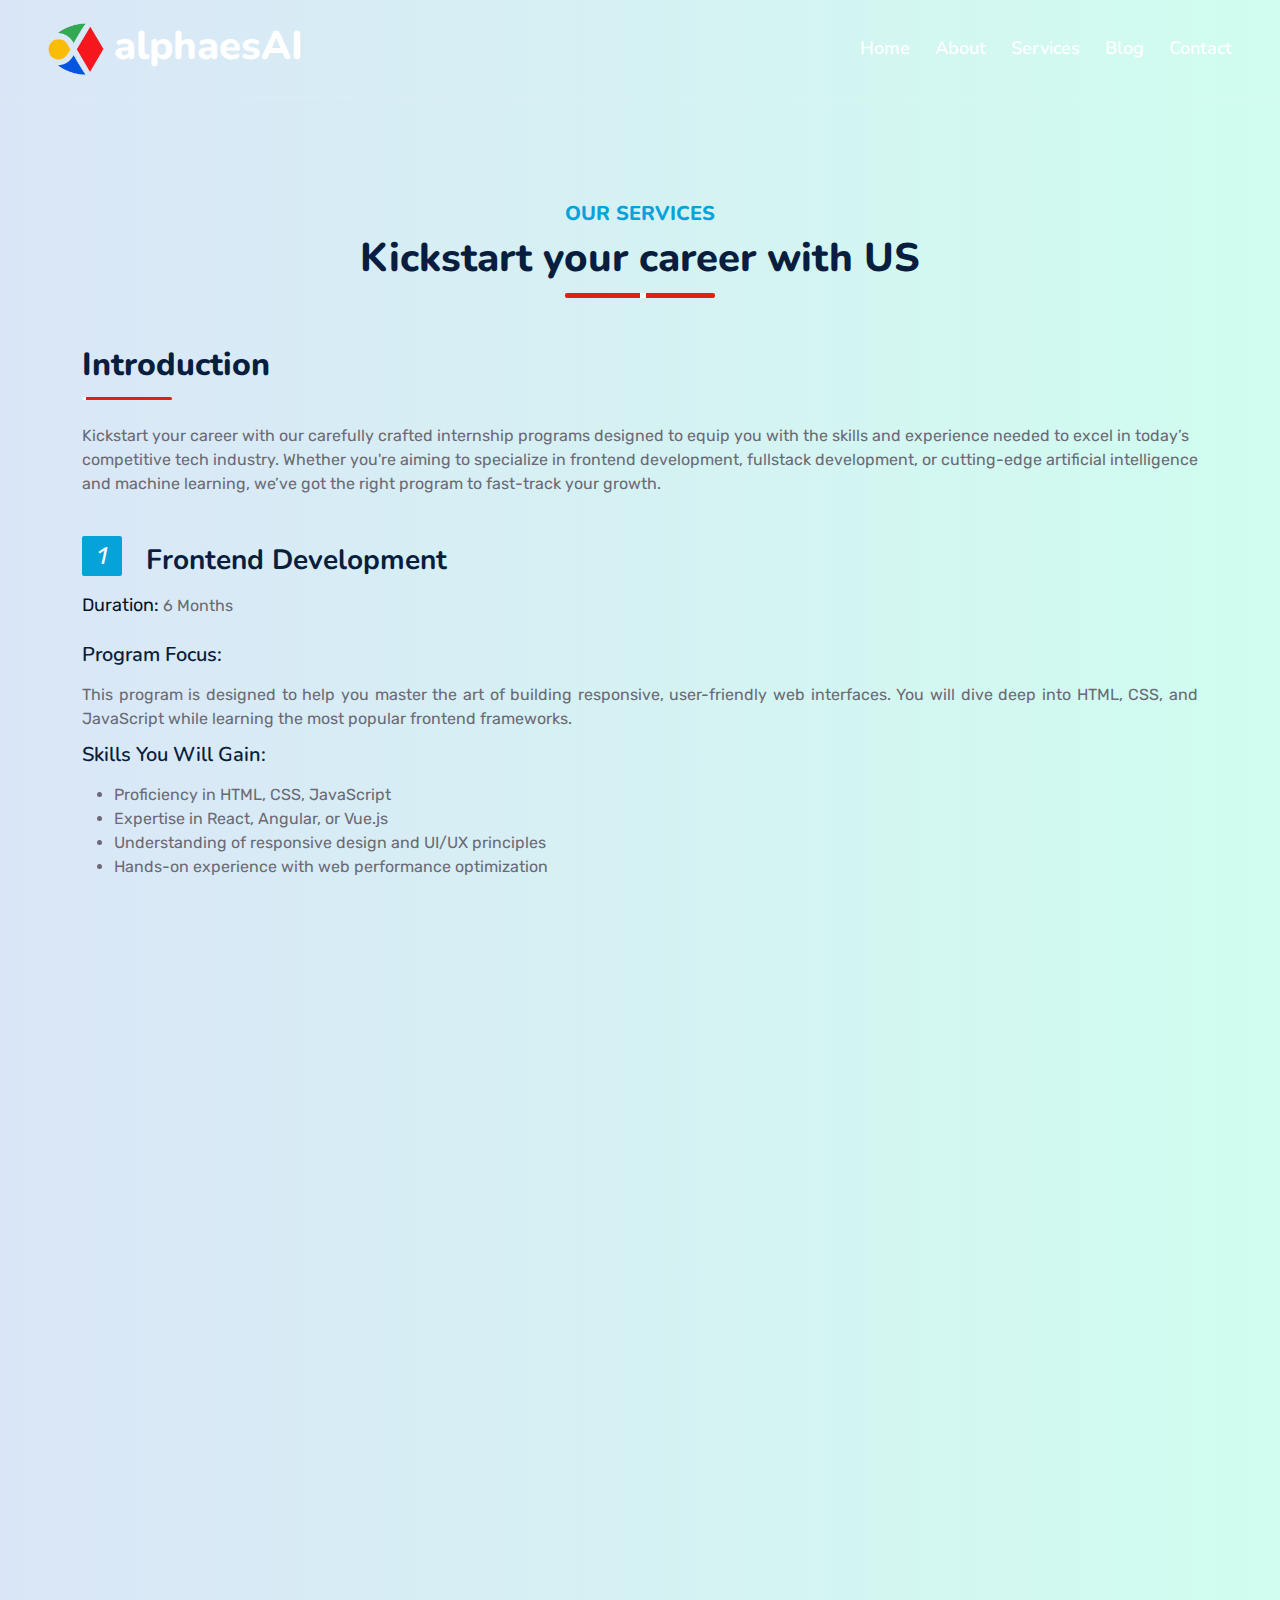
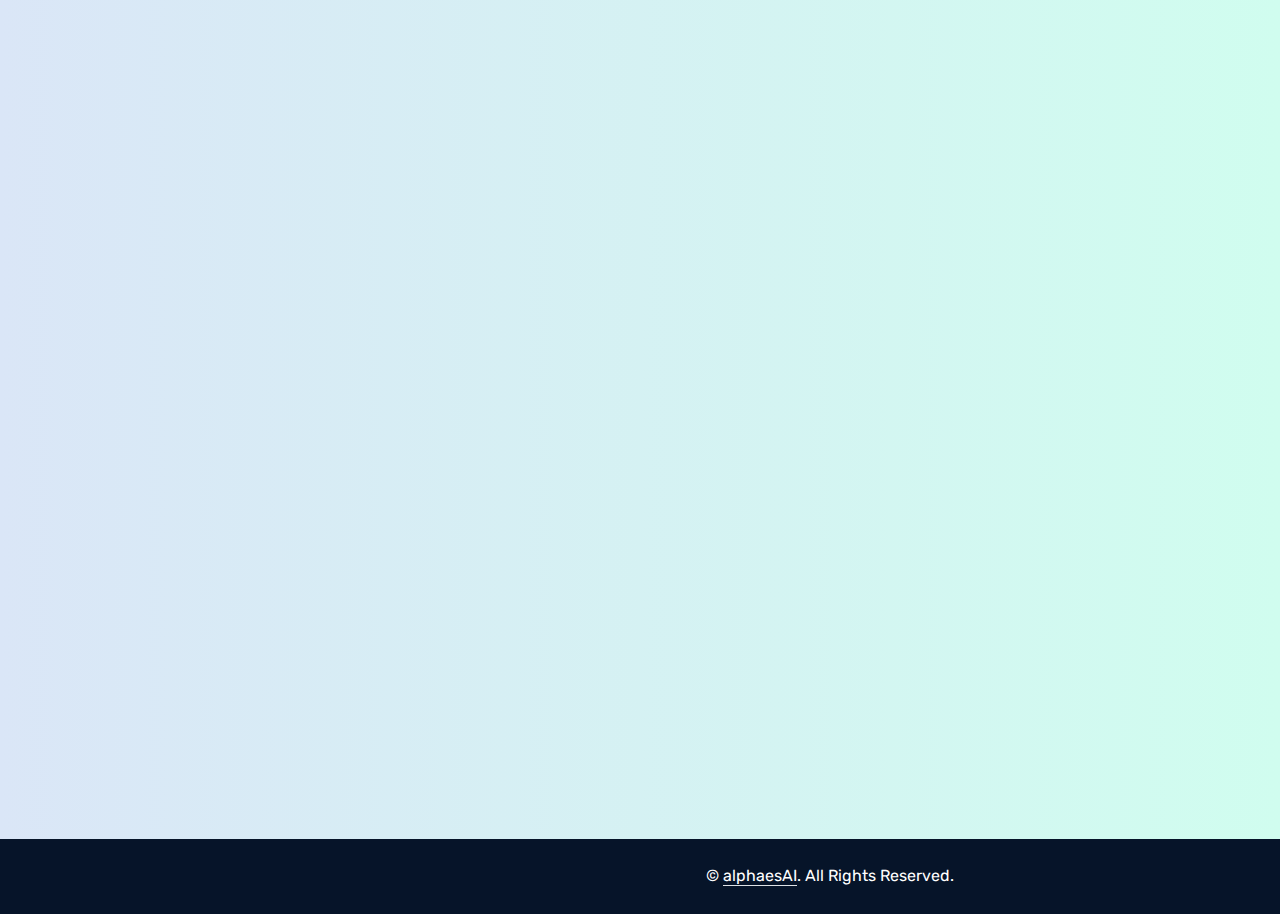
<file: service.html>
<!DOCTYPE html>
<html lang="en">

<head>
    <meta charset="utf-8">
    <title>alphaesAI-services</title>
    <meta content="width=device-width, initial-scale=1.0" name="viewport">
    <meta content="Free HTML Templates" name="keywords">
    <meta content="Free HTML Templates" name="description">

    <!-- Favicon -->
    <link href="img/favicon.ico" rel="icon">

    <!-- Google Web Fonts -->
    <link rel="preconnect" href="https://fonts.googleapis.com">
    <link rel="preconnect" href="https://fonts.gstatic.com" crossorigin>
    <link href="https://fonts.googleapis.com/css2?family=Nunito:wght@400;600;700;800&family=Rubik:wght@400;500;600;700&display=swap" rel="stylesheet">

    <!-- Icon Font Stylesheet -->
    <link href="https://cdnjs.cloudflare.com/ajax/libs/font-awesome/5.10.0/css/all.min.css" rel="stylesheet">
    <link href="https://cdn.jsdelivr.net/npm/bootstrap-icons@1.4.1/font/bootstrap-icons.css" rel="stylesheet">

    <!-- Libraries Stylesheet -->
    <link href="lib/owlcarousel/assets/owl.carousel.min.css" rel="stylesheet">
    <link href="lib/animate/animate.min.css" rel="stylesheet">

    <!-- Customized Bootstrap Stylesheet -->
    <link href="css/bootstrap.min.css" rel="stylesheet">

    <!-- Template Stylesheet -->
    <link href="css/style.css" rel="stylesheet">
</head>

<body>
    <!-- Spinner Start -->
    <div id="spinner" class="show bg-white position-fixed translate-middle w-100 vh-100 top-50 start-50 d-flex align-items-center justify-content-center">
        <div class="spinner"></div>
    </div>
    <!-- Spinner End -->


    <!-- Topbar Start -->
    <!-- <div class="container-fluid bg-dark px-5 d-none d-lg-block">
        <div class="row gx-0">
            <div class="col-lg-8 text-center text-lg-start mb-2 mb-lg-0">
                <div class="d-inline-flex align-items-center" style="height: 45px;">
                    <small class="me-3 text-light"><i class="fa fa-map-marker-alt me-2"></i>123 Street, New York, USA</small>
                    <small class="me-3 text-light"><i class="fa fa-phone-alt me-2"></i>+012 345 6789</small>
                    <small class="text-light"><i class="fa fa-envelope-open me-2"></i>info@example.com</small>
                </div>
            </div>
            <div class="col-lg-4 text-center text-lg-end">
                <div class="d-inline-flex align-items-center" style="height: 45px;">
                    <a class="btn btn-sm btn-outline-light btn-sm-square rounded-circle me-2" href=""><i class="fab fa-twitter fw-normal"></i></a>
                    <a class="btn btn-sm btn-outline-light btn-sm-square rounded-circle me-2" href=""><i class="fab fa-facebook-f fw-normal"></i></a>
                    <a class="btn btn-sm btn-outline-light btn-sm-square rounded-circle me-2" href=""><i class="fab fa-linkedin-in fw-normal"></i></a>
                    <a class="btn btn-sm btn-outline-light btn-sm-square rounded-circle me-2" href=""><i class="fab fa-instagram fw-normal"></i></a>
                    <a class="btn btn-sm btn-outline-light btn-sm-square rounded-circle" href=""><i class="fab fa-youtube fw-normal"></i></a>
                </div>
            </div>
        </div>
    </div> -->
    <!-- Topbar End -->


    <!-- Navbar Start -->
    <div class="container-fluid position-relative p-0">
        <nav class="navbar navbar-expand-lg navbar-dark px-5 py-3 py-lg-0">
            <a href="index.html" class="navbar-brand p-0">
                <h1 class="m-0"><img class="logologo" src="img\logoalphaesai.png">alphaesAI</h1>
            </a>
            <button class="navbar-toggler" type="button" data-bs-toggle="collapse" data-bs-target="#navbarCollapse">
                <span class="fa fa-bars"></span>
            </button>
            <div class="collapse navbar-collapse" id="navbarCollapse">
                <div class="navbar-nav ms-auto py-0">
                    <a href="index.html" class="nav-item nav-link">Home</a>
                    <a href="about.html" class="nav-item nav-link">About</a>
                    <a href="service.html" class="nav-item nav-link">Services</a>
                    <a href="blog.html" class="nav-item nav-link">Blog</a>
                    <!-- <div class="nav-item dropdown">
                        <a href="#" class="nav-link dropdown-toggle active" data-bs-toggle="dropdown">Blog</a>
                        <div class="dropdown-menu m-0">
                            <a href="blog.html" class="dropdown-item active">Blog Grid</a>
                            <a href="detail.html" class="dropdown-item">Blog Detail</a>
                        </div>
                    </div>
                    <div class="nav-item dropdown">
                        <a href="#" class="nav-link dropdown-toggle" data-bs-toggle="dropdown">Pages</a>
                        <div class="dropdown-menu m-0">
                            <a href="price.html" class="dropdown-item">Pricing Plan</a>
                            <a href="feature.html" class="dropdown-item">Our features</a>
                            <a href="team.html" class="dropdown-item">Team Members</a>
                            <a href="testimonial.html" class="dropdown-item">Testimonial</a>
                            <a href="quote.html" class="dropdown-item">Free Quote</a>
                        </div>
                    </div> -->
                    <a href="contact.html" class="nav-item nav-link">Contact</a>
                </div>
                <!-- <button type="button" class="btn text-primary ms-3" data-bs-toggle="modal" data-bs-target="#searchModal"><i class="fa fa-search"></i></butaton>
                <a href="https://htmlcodex.com/startup-company-website-template" class="btn btn-primary py-2 px-4 ms-3">Download Pro Version</a> -->
            </div>
        </nav>

        <div class="container-fluid py-5" style="margin-bottom: 90px;">
            <!-- <div class="row py-5">
                <div class="col-12 pt-lg-5 mt-lg-5 text-center">
                    <h1 class="display-4 text-white animated zoomIn">Our Services</h1>
                    <a href="" class="h5 text-white">Home</a>
                    <i class="far fa-circle text-white px-2"></i>
                    <a href="" class="h5 text-white">Services</a>
                </div>
            </div> -->
        </div>
    </div>
    <!-- Navbar End -->


    <!-- Full Screen Search Start -->
    <div class="modal fade" id="searchModal" tabindex="-1">
        <div class="modal-dialog modal-fullscreen">
            <div class="modal-content" style="background: rgba(9, 30, 62, .7);">
                <div class="modal-header border-0">
                    <button type="button" class="btn bg-white btn-close" data-bs-dismiss="modal" aria-label="Close"></button>
                </div>
                <div class="modal-body d-flex align-items-center justify-content-center">
                    <div class="input-group" style="max-width: 600px;">
                        <input type="text" class="form-control bg-transparent border-primary p-3" placeholder="Type search keyword">
                        <button class="btn btn-primary px-4"><i class="bi bi-search"></i></button>
                    </div>
                </div>
            </div>
        </div>
    </div>
    <!-- Full Screen Search End -->


    <!-- Service Start -->
    <div class="container-fluid md-py-5 wow fadeInUp" data-wow-delay="0.1s">
        <div class="container py-3">
            <div class="section-title text-center position-relative pb-3 mb-5 mx-auto" style="max-width: 600px;">
                <h5 class="fw-bold  service text-uppercase">Our Services</h5>
                <h1 class="mb-0">Kickstart your career with US</h1>
            </div>
            <div class="section-title section-title-sm position-relative pb-3 mb-4">
                <h2 class="mb-0 ichange">Introduction</h2>
              </div> 
              <p>
                Kickstart your career with our carefully crafted internship programs designed to equip you with 
                the skills and experience needed to excel in today’s competitive tech industry. Whether you're aiming to 
                specialize in frontend development, fullstack development, or cutting-edge artificial intelligence and machine
                 learning, we’ve got the right program to fast-track your growth.
              </p>

              <div class="col-12 wow zoomIn py-4 " data-wow-delay="0.4s" style="text-align: justify;">
                <div class="d-flex flex-row align-items-center ">
                    <i class="bg-primary rounded d-flex align-items-center justify-content-center mb-3  text-white" 
                    style="width: 40px; height: 40px; font: bolder; font-size:x-large;" >1</i>
                    <h3 class="px-4 ich" style="text-align:left; ">Frontend Development</h3>
                </div>
                  <p>
                  <span style="font-size: large; color: #061429">Duration: </span>
                   6 Months
                  </p>
                  
                  <h5 class="py-2">Program Focus:</h5>
                  <p class="mb-1">This program is designed to help you master the art of building responsive, user-friendly web interfaces. You will dive deep into HTML, CSS, and JavaScript while learning the most popular frontend frameworks.
                </p>

                  <h5 class="py-2">Skills You Will Gain:</h5>
                  <p class="mb-1">
                    <ul>
                      <li>Proficiency in HTML, CSS, JavaScript </li>
                      <li>Expertise in React, Angular, or Vue.js</li>
                      <li>Understanding of responsive design and UI/UX principles</li>
                      <li>Hands-on experience with web performance optimization</li>  
                    </ul>
                  </p>
                  <div style="display: flex; justify-content: center;">
                    <a href="https://forms.gle/4AN5i7MiwLC9x9Lx6" class="btn btn-primary py-3 px-5 mt-3 wow zoomIn" data-wow-delay="0.9s">Apply Now</a>
                </div>
            </div>
            <div class="col-12 wow zoomIn py-4  " data-wow-delay="0.4s" style="text-align: justify;">
                <div class="d-flex flex-row align-items-center ">
                    <i class="bg-primary rounded d-flex align-items-center justify-content-center mb-3  text-white" 
                    style="width: 40px; height: 40px; font: bolder; font-size:x-large;" >2</i>
                    <h3 class="px-4 ich" style="text-align:left;">Fullstack Development</h3>
                </div>
                  <p>
                  <span style="font-size: large; color: #061429">Duration: </span>
                   6 Months
                  </p>
                  
                  <h5 class="py-2">Program Focus:</h5>
                  <p class="mb-1">Gain a comprehensive understanding of both frontend and backend development
                     in this immersive program. You'll learn how to build fully functional web applications, 
                    covering everything from databases to server management.
                </p>

                  <h5 class="py-2">Skills You Will Gain:</h5>
                  <p class="mb-1">
                    <ul>
                      <li>Proficiency in HTML, CSS, JavaScript </li>
                      <li>Expertise in backend development with Node.js, Express, or Django</li>
                      <li>Working knowledge of databases like MySQL, MongoDB</li>
                      <li>API development and integration</li>  
                      <li>Version control with Git and GitHub</li>  
                    </ul>
                  </p>
                  <div style="display: flex; justify-content: center;">
                    <a href="https://forms.gle/4AN5i7MiwLC9x9Lx6" class="btn btn-primary py-3 px-5 mt-3 wow zoomIn" data-wow-delay="0.9s">Apply Now</a>
                </div>
            </div>
            <div class="col-12 wow zoomIn py-4 " data-wow-delay="0.4s" style="text-align: justify;">
                <div class="d-flex flex-row align-items-center ">
                    <i class="bg-primary rounded d-flex align-items-center justify-content-center mb-3  text-white" 
                    style="width: 40px; height: 40px; font: bolder; font-size:x-large;" >3</i>
                    <h3 class="px-4 ich" style="text-align:left;">Artificial Intelligence & Machine Learning</h3>
                </div>
                  <p>
                  <span style="font-size: large; color: #061429">Duration: </span>
                   6 Months
                  </p>
                  
                  <h5 class="py-2">Program Focus:</h5>
                  <p class="mb-1">TExplore the exciting world of AI and machine learning, where you'll work on real-world
                     projects that involve data processing, model training, and AI-based solutions.
                </p>

                  <h5 class="py-2">Skills You Will Gain:</h5>
                  <p class="mb-1">
                    <ul>
                      <li>Understanding of Python and data libraries (NumPy, Pandas) </li>
                      <li>Knowledge of machine learning algorithms</li>
                      <li>Experience with TensorFlow or PyTorch</li>
                      <li>Data preprocessing, model evaluation, and optimization techniques</li>  
                      <li>Exposure to AI applications in image recognition, NLP, and more</li>  
                    </ul>
                  </p>
                  <div style="display: flex; justify-content: center;">
                    <a href="https://forms.gle/4AN5i7MiwLC9x9Lx6" class="btn btn-primary py-3 px-5 mt-3 wow zoomIn" data-wow-delay="0.9s">Apply Now</a>
                </div>
                </div>
                </div>
            </div>
        </div>
    </div>
    <!-- Service End -->


    <!-- Testimonial Start -->
    <!-- <div class="container-fluid py-5 wow fadeInUp" data-wow-delay="0.1s">
        <div class="container py-5">
            <div class="section-title text-center position-relative pb-3 mb-4 mx-auto" style="max-width: 600px;">
                <h5 class="fw-bold text-primary text-uppercase">Testimonial</h5>
                <h1 class="mb-0">What Our Clients Say About Our Digital Services</h1>
            </div>
            <div class="owl-carousel testimonial-carousel wow fadeInUp" data-wow-delay="0.6s">
                <div class="testimonial-item bg-light my-4">
                    <div class="d-flex align-items-center border-bottom pt-5 pb-4 px-5">
                        <img class="img-fluid rounded" src="img/testimonial-1.jpg" style="width: 60px; height: 60px;" >
                        <div class="ps-4">
                            <h4 class="text-primary mb-1">Client Name</h4>
                            <small class="text-uppercase">Profession</small>
                        </div>
                    </div>
                    <div class="pt-4 pb-5 px-5">
                        Dolor et eos labore, stet justo sed est sed. Diam sed sed dolor stet amet eirmod eos labore diam
                    </div>
                </div>
                <div class="testimonial-item bg-light my-4">
                    <div class="d-flex align-items-center border-bottom pt-5 pb-4 px-5">
                        <img class="img-fluid rounded" src="img/testimonial-2.jpg" style="width: 60px; height: 60px;" >
                        <div class="ps-4">
                            <h4 class="text-primary mb-1">Client Name</h4>
                            <small class="text-uppercase">Profession</small>
                        </div>
                    </div>
                    <div class="pt-4 pb-5 px-5">
                        Dolor et eos labore, stet justo sed est sed. Diam sed sed dolor stet amet eirmod eos labore diam
                    </div>
                </div>
                <div class="testimonial-item bg-light my-4">
                    <div class="d-flex align-items-center border-bottom pt-5 pb-4 px-5">
                        <img class="img-fluid rounded" src="img/testimonial-3.jpg" style="width: 60px; height: 60px;" >
                        <div class="ps-4">
                            <h4 class="text-primary mb-1">Client Name</h4>
                            <small class="text-uppercase">Profession</small>
                        </div>
                    </div>
                    <div class="pt-4 pb-5 px-5">
                        Dolor et eos labore, stet justo sed est sed. Diam sed sed dolor stet amet eirmod eos labore diam
                    </div>
                </div>
                <div class="testimonial-item bg-light my-4">
                    <div class="d-flex align-items-center border-bottom pt-5 pb-4 px-5">
                        <img class="img-fluid rounded" src="img/testimonial-4.jpg" style="width: 60px; height: 60px;" >
                        <div class="ps-4">
                            <h4 class="text-primary mb-1">Client Name</h4>
                            <small class="text-uppercase">Profession</small>
                        </div>
                    </div>
                    <div class="pt-4 pb-5 px-5">
                        Dolor et eos labore, stet justo sed est sed. Diam sed sed dolor stet amet eirmod eos labore diam
                    </div>
                </div>
            </div>
        </div>
    </div> -->
    <!-- Testimonial End -->


    <!-- Vendor Start -->
    <!-- <div class="container-fluid py-5 wow fadeInUp" data-wow-delay="0.1s">
        <div class="container py-5 mb-5">
            <div class="bg-white">
                <div class="owl-carousel vendor-carousel">
                    <img src="img/vendor-1.jpg" alt="">
                    <img src="img/vendor-2.jpg" alt="">
                    <img src="img/vendor-3.jpg" alt="">
                    <img src="img/vendor-4.jpg" alt="">
                    <img src="img/vendor-5.jpg" alt="">
                    <img src="img/vendor-6.jpg" alt="">
                    <img src="img/vendor-7.jpg" alt="">
                    <img src="img/vendor-8.jpg" alt="">
                    <img src="img/vendor-9.jpg" alt="">
                </div>
            </div>
        </div>
    </div> -->
    <!-- Vendor End -->
    

    <!-- Footer Start -->
<div class="container-fluid bg-dark text-light mt-5 wow fadeInUp" data-wow-delay="0.1s">
    <div class="container">
        <div class="row gx-5 py-5">
            <!-- Get In Touch Column -->
            <div class="col-lg-4 col-md-6 mb-4">
                <div class="section-title section-title-sm position-relative pb-3 mb-4">
                    <h3 class="text-light mb-0">Get In Touch</h3>
                </div>
                <div class="d-flex mb-2">
                    <i class="bi bi-geo-alt text-primary me-2"></i>
                    <p class="mb-0">Electronic City, Bangalore</p>
                </div>
                <div class="d-flex mb-2">
                    <i class="bi bi-envelope-open text-primary me-2"></i>
                    <p class="mb-0">alphaesai@gmail.com</p>
                </div>
                <div class="d-flex mb-2">
                    <i class="bi bi-telephone text-primary me-2"></i>
                    <p class="mb-0">+91 8220850596</p>
                </div>
                <div class="d-flex mt-4">
                    <a class="btn btn-primary btn-square me-2" href="#"><i class="fab fa-youtube fw-normal"></i></a>
                    <a class="btn btn-primary btn-square me-2" href="#"><i class="fab fa-linkedin-in fw-normal"></i></a>
                    <a class="btn btn-primary btn-square" href="#"><i class="fab fa-instagram fw-normal"></i></a>
                </div>
            </div>

            <!-- Quick Links Column -->
            <div class="col-lg-4 col-md-6 mb-4">
                <div class="section-title section-title-sm position-relative pb-3 mb-4">
                    <h3 class="text-light mb-0">Quick Links</h3>
                </div>
                <div class="link-animated d-flex flex-column justify-content-start">
                    <a class="text-light mb-2" href="#"><i class="bi bi-arrow-right text-primary me-2"></i>Home</a>
                    <a class="text-light mb-2" href="about.html"><i class="bi bi-arrow-right text-primary me-2"></i>About Us</a>
                    <a class="text-light mb-2" href="service.html"><i class="bi bi-arrow-right text-primary me-2"></i>Our Services</a>
                    <a class="text-light" href="contact.html"><i class="bi bi-arrow-right text-primary me-2"></i>Contact Us</a>
                </div>
            </div>

            <!-- Sign Up Column -->
            <div class="col-lg-4 col-md-12 mb-4">
                <div class="section-title section-title-sm position-relative pb-3 mb-4">
                    <h3 class="text-light mb-0">Sign Up</h3>
                </div>
                <p class="mb-4">AlphaesAI is a dynamic platform for tech enthusiasts and professionals to enhance their skills through expertly designed courses.</p>
                <form action="">
                    <div class="input-group">
                        <input type="text" class="form-control border-white p-3" placeholder="Your Email">
                        <button class="btn btn-dark">Sign Up</button>
                    </div>
                </form>
            </div>
        </div>
    </div>
</div>
<div class="container-fluid text-white" style="background: #061429;">
    <div class="container text-center">
        <div class="row justify-content-end">
            <div class="col-lg-8 col-md-6">
                <div class="d-flex align-items-center justify-content-center" style="height: 75px;">
                    <p class="mb-0">&copy; <a class="text-white border-bottom" href="#">alphaesAI</a>. All Rights Reserved.</p>
                </div>
            </div>
        </div>
    </div>
</div>
<!-- Footer End -->



    <!-- Back to Top -->
    <a href="#" class="btn btn-lg btn-primary btn-lg-square rounded back-to-top"><i class="bi bi-arrow-up"></i></a>


    <!-- JavaScript Libraries -->
    <script src="https://code.jquery.com/jquery-3.4.1.min.js"></script>
    <script src="https://cdn.jsdelivr.net/npm/bootstrap@5.0.0/dist/js/bootstrap.bundle.min.js"></script>
    <script src="lib/wow/wow.min.js"></script>
    <script src="lib/easing/easing.min.js"></script>
    <script src="lib/waypoints/waypoints.min.js"></script>
    <script src="lib/counterup/counterup.min.js"></script>
    <script src="lib/owlcarousel/owl.carousel.min.js"></script>

    <!-- Template Javascript -->
    <script src="js/main.js"></script>
</body>

</html>
</file>
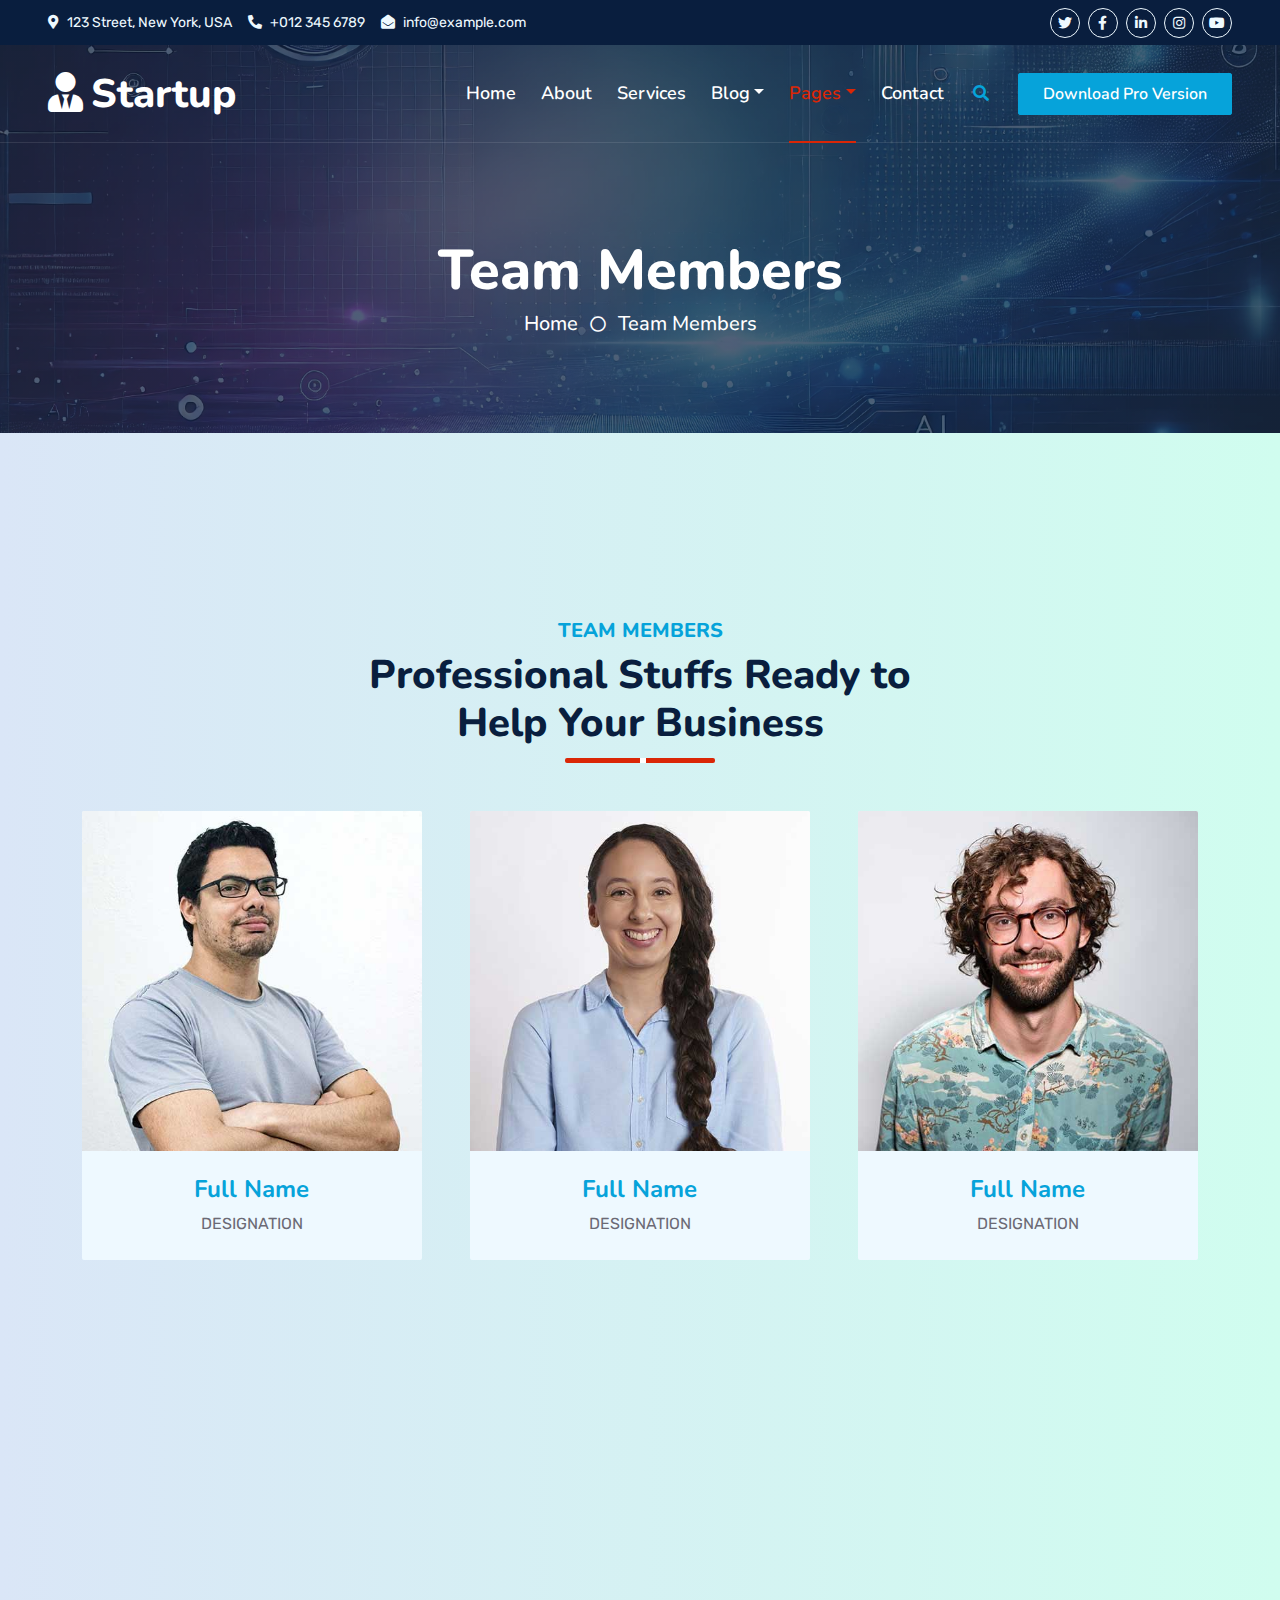
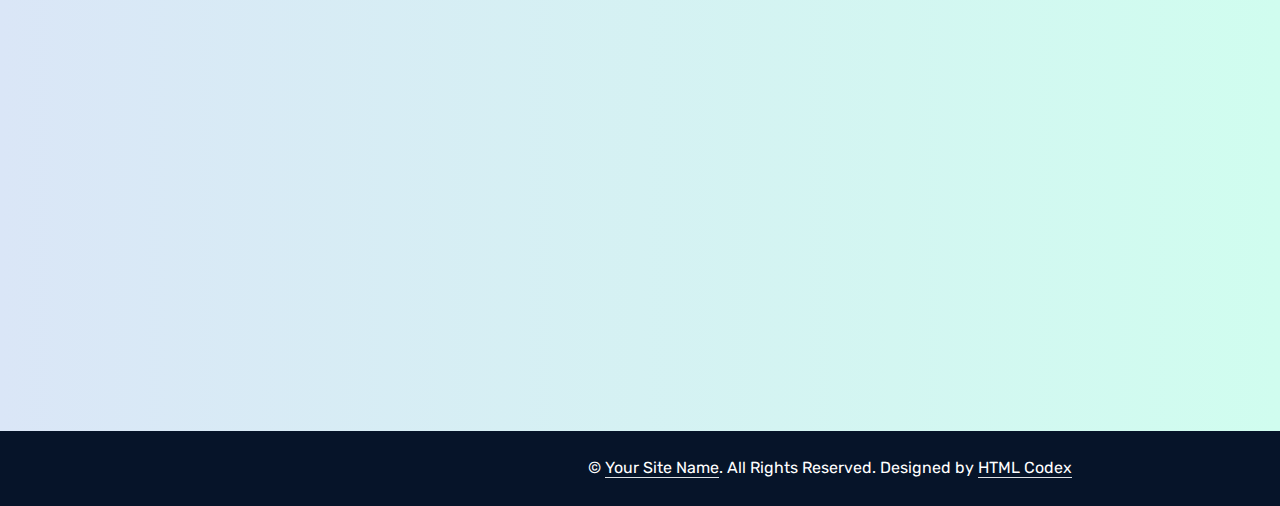
<file: team.html>
<!DOCTYPE html>
<html lang="en">

<head>
    <meta charset="utf-8">
    <title>Startup - Startup Website Template</title>
    <meta content="width=device-width, initial-scale=1.0" name="viewport">
    <meta content="Free HTML Templates" name="keywords">
    <meta content="Free HTML Templates" name="description">

    <!-- Favicon -->
    <link href="img/favicon.ico" rel="icon">

    <!-- Google Web Fonts -->
    <link rel="preconnect" href="https://fonts.googleapis.com">
    <link rel="preconnect" href="https://fonts.gstatic.com" crossorigin>
    <link href="https://fonts.googleapis.com/css2?family=Nunito:wght@400;600;700;800&family=Rubik:wght@400;500;600;700&display=swap" rel="stylesheet">

    <!-- Icon Font Stylesheet -->
    <link href="https://cdnjs.cloudflare.com/ajax/libs/font-awesome/5.10.0/css/all.min.css" rel="stylesheet">
    <link href="https://cdn.jsdelivr.net/npm/bootstrap-icons@1.4.1/font/bootstrap-icons.css" rel="stylesheet">

    <!-- Libraries Stylesheet -->
    <link href="lib/owlcarousel/assets/owl.carousel.min.css" rel="stylesheet">
    <link href="lib/animate/animate.min.css" rel="stylesheet">

    <!-- Customized Bootstrap Stylesheet -->
    <link href="css/bootstrap.min.css" rel="stylesheet">

    <!-- Template Stylesheet -->
    <link href="css/style.css" rel="stylesheet">
</head>

<body>
    <!-- Spinner Start -->
    <div id="spinner" class="show bg-white position-fixed translate-middle w-100 vh-100 top-50 start-50 d-flex align-items-center justify-content-center">
        <div class="spinner"></div>
    </div>
    <!-- Spinner End -->


    <!-- Topbar Start -->
    <div class="container-fluid bg-dark px-5 d-none d-lg-block">
        <div class="row gx-0">
            <div class="col-lg-8 text-center text-lg-start mb-2 mb-lg-0">
                <div class="d-inline-flex align-items-center" style="height: 45px;">
                    <small class="me-3 text-light"><i class="fa fa-map-marker-alt me-2"></i>123 Street, New York, USA</small>
                    <small class="me-3 text-light"><i class="fa fa-phone-alt me-2"></i>+012 345 6789</small>
                    <small class="text-light"><i class="fa fa-envelope-open me-2"></i>info@example.com</small>
                </div>
            </div>
            <div class="col-lg-4 text-center text-lg-end">
                <div class="d-inline-flex align-items-center" style="height: 45px;">
                    <a class="btn btn-sm btn-outline-light btn-sm-square rounded-circle me-2" href=""><i class="fab fa-twitter fw-normal"></i></a>
                    <a class="btn btn-sm btn-outline-light btn-sm-square rounded-circle me-2" href=""><i class="fab fa-facebook-f fw-normal"></i></a>
                    <a class="btn btn-sm btn-outline-light btn-sm-square rounded-circle me-2" href=""><i class="fab fa-linkedin-in fw-normal"></i></a>
                    <a class="btn btn-sm btn-outline-light btn-sm-square rounded-circle me-2" href=""><i class="fab fa-instagram fw-normal"></i></a>
                    <a class="btn btn-sm btn-outline-light btn-sm-square rounded-circle" href=""><i class="fab fa-youtube fw-normal"></i></a>
                </div>
            </div>
        </div>
    </div>
    <!-- Topbar End -->


    <!-- Navbar Start -->
    <div class="container-fluid position-relative p-0">
        <nav class="navbar navbar-expand-lg navbar-dark px-5 py-3 py-lg-0">
            <a href="index.html" class="navbar-brand p-0">
                <h1 class="m-0"><i class="fa fa-user-tie me-2"></i>Startup</h1>
            </a>
            <button class="navbar-toggler" type="button" data-bs-toggle="collapse" data-bs-target="#navbarCollapse">
                <span class="fa fa-bars"></span>
            </button>
            <div class="collapse navbar-collapse" id="navbarCollapse">
                <div class="navbar-nav ms-auto py-0">
                    <a href="index.html" class="nav-item nav-link">Home</a>
                    <a href="about.html" class="nav-item nav-link">About</a>
                    <a href="service.html" class="nav-item nav-link">Services</a>
                    <div class="nav-item dropdown">
                        <a href="#" class="nav-link dropdown-toggle" data-bs-toggle="dropdown">Blog</a>
                        <div class="dropdown-menu m-0">
                            <a href="blog.html" class="dropdown-item">Blog Grid</a>
                            <a href="detail.html" class="dropdown-item">Blog Detail</a>
                        </div>
                    </div>
                    <div class="nav-item dropdown">
                        <a href="#" class="nav-link dropdown-toggle active" data-bs-toggle="dropdown">Pages</a>
                        <div class="dropdown-menu m-0">
                            <a href="price.html" class="dropdown-item">Pricing Plan</a>
                            <a href="feature.html" class="dropdown-item">Our features</a>
                            <a href="team.html" class="dropdown-item active">Team Members</a>
                            <a href="testimonial.html" class="dropdown-item">Testimonial</a>
                            <a href="quote.html" class="dropdown-item">Free Quote</a>
                        </div>
                    </div>
                    <a href="contact.html" class="nav-item nav-link">Contact</a>
                </div>
                <butaton type="button" class="btn text-primary ms-3" data-bs-toggle="modal" data-bs-target="#searchModal"><i class="fa fa-search"></i></butaton>
                <a href="https://htmlcodex.com/startup-company-website-template" class="btn btn-primary py-2 px-4 ms-3">Download Pro Version</a>
            </div>
        </nav>

        <div class="container-fluid bg-primary py-5 bg-header" style="margin-bottom: 90px;">
            <div class="row py-5">
                <div class="col-12 pt-lg-5 mt-lg-5 text-center">
                    <h1 class="display-4 text-white animated zoomIn">Team Members</h1>
                    <a href="" class="h5 text-white">Home</a>
                    <i class="far fa-circle text-white px-2"></i>
                    <a href="" class="h5 text-white">Team Members</a>
                </div>
            </div>
        </div>
    </div>
    <!-- Navbar End -->


    <!-- Full Screen Search Start -->
    <div class="modal fade" id="searchModal" tabindex="-1">
        <div class="modal-dialog modal-fullscreen">
            <div class="modal-content" style="background: rgba(9, 30, 62, .7);">
                <div class="modal-header border-0">
                    <button type="button" class="btn bg-white btn-close" data-bs-dismiss="modal" aria-label="Close"></button>
                </div>
                <div class="modal-body d-flex align-items-center justify-content-center">
                    <div class="input-group" style="max-width: 600px;">
                        <input type="text" class="form-control bg-transparent border-primary p-3" placeholder="Type search keyword">
                        <button class="btn btn-primary px-4"><i class="bi bi-search"></i></button>
                    </div>
                </div>
            </div>
        </div>
    </div>
    <!-- Full Screen Search End -->


    <!-- Team Start -->
    <div class="container-fluid py-5 wow fadeInUp" data-wow-delay="0.1s">
        <div class="container py-5">
            <div class="section-title text-center position-relative pb-3 mb-5 mx-auto" style="max-width: 600px;">
                <h5 class="fw-bold text-primary text-uppercase">Team Members</h5>
                <h1 class="mb-0">Professional Stuffs Ready to Help Your Business</h1>
            </div>
            <div class="row g-5">
                <div class="col-lg-4 wow slideInUp" data-wow-delay="0.3s">
                    <div class="team-item bg-light rounded overflow-hidden">
                        <div class="team-img position-relative overflow-hidden">
                            <img class="img-fluid w-100" src="img/team-1.jpg" alt="">
                            <div class="team-social">
                                <a class="btn btn-lg btn-primary btn-lg-square rounded" href=""><i class="fab fa-twitter fw-normal"></i></a>
                                <a class="btn btn-lg btn-primary btn-lg-square rounded" href=""><i class="fab fa-facebook-f fw-normal"></i></a>
                                <a class="btn btn-lg btn-primary btn-lg-square rounded" href=""><i class="fab fa-instagram fw-normal"></i></a>
                                <a class="btn btn-lg btn-primary btn-lg-square rounded" href=""><i class="fab fa-linkedin-in fw-normal"></i></a>
                            </div>
                        </div>
                        <div class="text-center py-4">
                            <h4 class="text-primary">Full Name</h4>
                            <p class="text-uppercase m-0">Designation</p>
                        </div>
                    </div>
                </div>
                <div class="col-lg-4 wow slideInUp" data-wow-delay="0.6s">
                    <div class="team-item bg-light rounded overflow-hidden">
                        <div class="team-img position-relative overflow-hidden">
                            <img class="img-fluid w-100" src="img/team-2.jpg" alt="">
                            <div class="team-social">
                                <a class="btn btn-lg btn-primary btn-lg-square rounded" href=""><i class="fab fa-twitter fw-normal"></i></a>
                                <a class="btn btn-lg btn-primary btn-lg-square rounded" href=""><i class="fab fa-facebook-f fw-normal"></i></a>
                                <a class="btn btn-lg btn-primary btn-lg-square rounded" href=""><i class="fab fa-instagram fw-normal"></i></a>
                                <a class="btn btn-lg btn-primary btn-lg-square rounded" href=""><i class="fab fa-linkedin-in fw-normal"></i></a>
                            </div>
                        </div>
                        <div class="text-center py-4">
                            <h4 class="text-primary">Full Name</h4>
                            <p class="text-uppercase m-0">Designation</p>
                        </div>
                    </div>
                </div>
                <div class="col-lg-4 wow slideInUp" data-wow-delay="0.9s">
                    <div class="team-item bg-light rounded overflow-hidden">
                        <div class="team-img position-relative overflow-hidden">
                            <img class="img-fluid w-100" src="img/team-3.jpg" alt="">
                            <div class="team-social">
                                <a class="btn btn-lg btn-primary btn-lg-square rounded" href=""><i class="fab fa-twitter fw-normal"></i></a>
                                <a class="btn btn-lg btn-primary btn-lg-square rounded" href=""><i class="fab fa-facebook-f fw-normal"></i></a>
                                <a class="btn btn-lg btn-primary btn-lg-square rounded" href=""><i class="fab fa-instagram fw-normal"></i></a>
                                <a class="btn btn-lg btn-primary btn-lg-square rounded" href=""><i class="fab fa-linkedin-in fw-normal"></i></a>
                            </div>
                        </div>
                        <div class="text-center py-4">
                            <h4 class="text-primary">Full Name</h4>
                            <p class="text-uppercase m-0">Designation</p>
                        </div>
                    </div>
                </div>
            </div>
        </div>
    </div>
    <!-- Team End -->


    <!-- Vendor Start -->
    <div class="container-fluid py-5 wow fadeInUp" data-wow-delay="0.1s">
        <div class="container py-5 mb-5">
            <div class="bg-white">
                <div class="owl-carousel vendor-carousel">
                    <img src="img/vendor-1.jpg" alt="">
                    <img src="img/vendor-2.jpg" alt="">
                    <img src="img/vendor-3.jpg" alt="">
                    <img src="img/vendor-4.jpg" alt="">
                    <img src="img/vendor-5.jpg" alt="">
                    <img src="img/vendor-6.jpg" alt="">
                    <img src="img/vendor-7.jpg" alt="">
                    <img src="img/vendor-8.jpg" alt="">
                    <img src="img/vendor-9.jpg" alt="">
                </div>
            </div>
        </div>
    </div>
    <!-- Vendor End -->
    

    <!-- Footer Start -->
    <div class="container-fluid bg-dark text-light mt-5 wow fadeInUp" data-wow-delay="0.1s">
        <div class="container">
            <div class="row gx-5">
                <div class="col-lg-4 col-md-6 footer-about">
                    <div class="d-flex flex-column align-items-center justify-content-center text-center h-100 bg-primary p-4">
                        <a href="index.html" class="navbar-brand">
                            <h1 class="m-0 text-white"><i class="fa fa-user-tie me-2"></i>Startup</h1>
                        </a>
                        <p class="mt-3 mb-4">Lorem diam sit erat dolor elitr et, diam lorem justo amet clita stet eos sit. Elitr dolor duo lorem, elitr clita ipsum sea. Diam amet erat lorem stet eos. Diam amet et kasd eos duo.</p>
                        <form action="">
                            <div class="input-group">
                                <input type="text" class="form-control border-white p-3" placeholder="Your Email">
                                <button class="btn btn-dark">Sign Up</button>
                            </div>
                        </form>
                    </div>
                </div>
                <div class="col-lg-8 col-md-6">
                    <div class="row gx-5">
                        <div class="col-lg-4 col-md-12 pt-5 mb-5">
                            <div class="section-title section-title-sm position-relative pb-3 mb-4">
                                <h3 class="text-light mb-0">Get In Touch</h3>
                            </div>
                            <div class="d-flex mb-2">
                                <i class="bi bi-geo-alt text-primary me-2"></i>
                                <p class="mb-0">123 Street, New York, USA</p>
                            </div>
                            <div class="d-flex mb-2">
                                <i class="bi bi-envelope-open text-primary me-2"></i>
                                <p class="mb-0">info@example.com</p>
                            </div>
                            <div class="d-flex mb-2">
                                <i class="bi bi-telephone text-primary me-2"></i>
                                <p class="mb-0">+012 345 67890</p>
                            </div>
                            <div class="d-flex mt-4">
                                <a class="btn btn-primary btn-square me-2" href="#"><i class="fab fa-twitter fw-normal"></i></a>
                                <a class="btn btn-primary btn-square me-2" href="#"><i class="fab fa-facebook-f fw-normal"></i></a>
                                <a class="btn btn-primary btn-square me-2" href="#"><i class="fab fa-linkedin-in fw-normal"></i></a>
                                <a class="btn btn-primary btn-square" href="#"><i class="fab fa-instagram fw-normal"></i></a>
                            </div>
                        </div>
                        <div class="col-lg-4 col-md-12 pt-0 pt-lg-5 mb-5">
                            <div class="section-title section-title-sm position-relative pb-3 mb-4">
                                <h3 class="text-light mb-0">Quick Links</h3>
                            </div>
                            <div class="link-animated d-flex flex-column justify-content-start">
                                <a class="text-light mb-2" href="#"><i class="bi bi-arrow-right text-primary me-2"></i>Home</a>
                                <a class="text-light mb-2" href="#"><i class="bi bi-arrow-right text-primary me-2"></i>About Us</a>
                                <a class="text-light mb-2" href="#"><i class="bi bi-arrow-right text-primary me-2"></i>Our Services</a>
                                <a class="text-light mb-2" href="#"><i class="bi bi-arrow-right text-primary me-2"></i>Meet The Team</a>
                                <a class="text-light mb-2" href="#"><i class="bi bi-arrow-right text-primary me-2"></i>Latest Blog</a>
                                <a class="text-light" href="#"><i class="bi bi-arrow-right text-primary me-2"></i>Contact Us</a>
                            </div>
                        </div>
                        <div class="col-lg-4 col-md-12 pt-0 pt-lg-5 mb-5">
                            <div class="section-title section-title-sm position-relative pb-3 mb-4">
                                <h3 class="text-light mb-0">Popular Links</h3>
                            </div>
                            <div class="link-animated d-flex flex-column justify-content-start">
                                <a class="text-light mb-2" href="#"><i class="bi bi-arrow-right text-primary me-2"></i>Home</a>
                                <a class="text-light mb-2" href="#"><i class="bi bi-arrow-right text-primary me-2"></i>About Us</a>
                                <a class="text-light mb-2" href="#"><i class="bi bi-arrow-right text-primary me-2"></i>Our Services</a>
                                <a class="text-light mb-2" href="#"><i class="bi bi-arrow-right text-primary me-2"></i>Meet The Team</a>
                                <a class="text-light mb-2" href="#"><i class="bi bi-arrow-right text-primary me-2"></i>Latest Blog</a>
                                <a class="text-light" href="#"><i class="bi bi-arrow-right text-primary me-2"></i>Contact Us</a>
                            </div>
                        </div>
                    </div>
                </div>
            </div>
        </div>
    </div>
    <div class="container-fluid text-white" style="background: #061429;">
        <div class="container text-center">
            <div class="row justify-content-end">
                <div class="col-lg-8 col-md-6">
                    <div class="d-flex align-items-center justify-content-center" style="height: 75px;">
                        <p class="mb-0">&copy; <a class="text-white border-bottom" href="#">Your Site Name</a>. All Rights Reserved. 
						
						<!--/*** This template is free as long as you keep the footer author’s credit link/attribution link/backlink. If you'd like to use the template without the footer author’s credit link/attribution link/backlink, you can purchase the Credit Removal License from "https://htmlcodex.com/credit-removal". Thank you for your support. ***/-->
						Designed by <a class="text-white border-bottom" href="https://htmlcodex.com">HTML Codex</a></p>
                    </div>
                </div>
            </div>
        </div>
    </div>
    <!-- Footer End -->


    <!-- Back to Top -->
    <a href="#" class="btn btn-lg btn-primary btn-lg-square rounded back-to-top"><i class="bi bi-arrow-up"></i></a>


    <!-- JavaScript Libraries -->
    <script src="https://code.jquery.com/jquery-3.4.1.min.js"></script>
    <script src="https://cdn.jsdelivr.net/npm/bootstrap@5.0.0/dist/js/bootstrap.bundle.min.js"></script>
    <script src="lib/wow/wow.min.js"></script>
    <script src="lib/easing/easing.min.js"></script>
    <script src="lib/waypoints/waypoints.min.js"></script>
    <script src="lib/counterup/counterup.min.js"></script>
    <script src="lib/owlcarousel/owl.carousel.min.js"></script>

    <!-- Template Javascript -->
    <script src="js/main.js"></script>
</body>

</html>
</file>
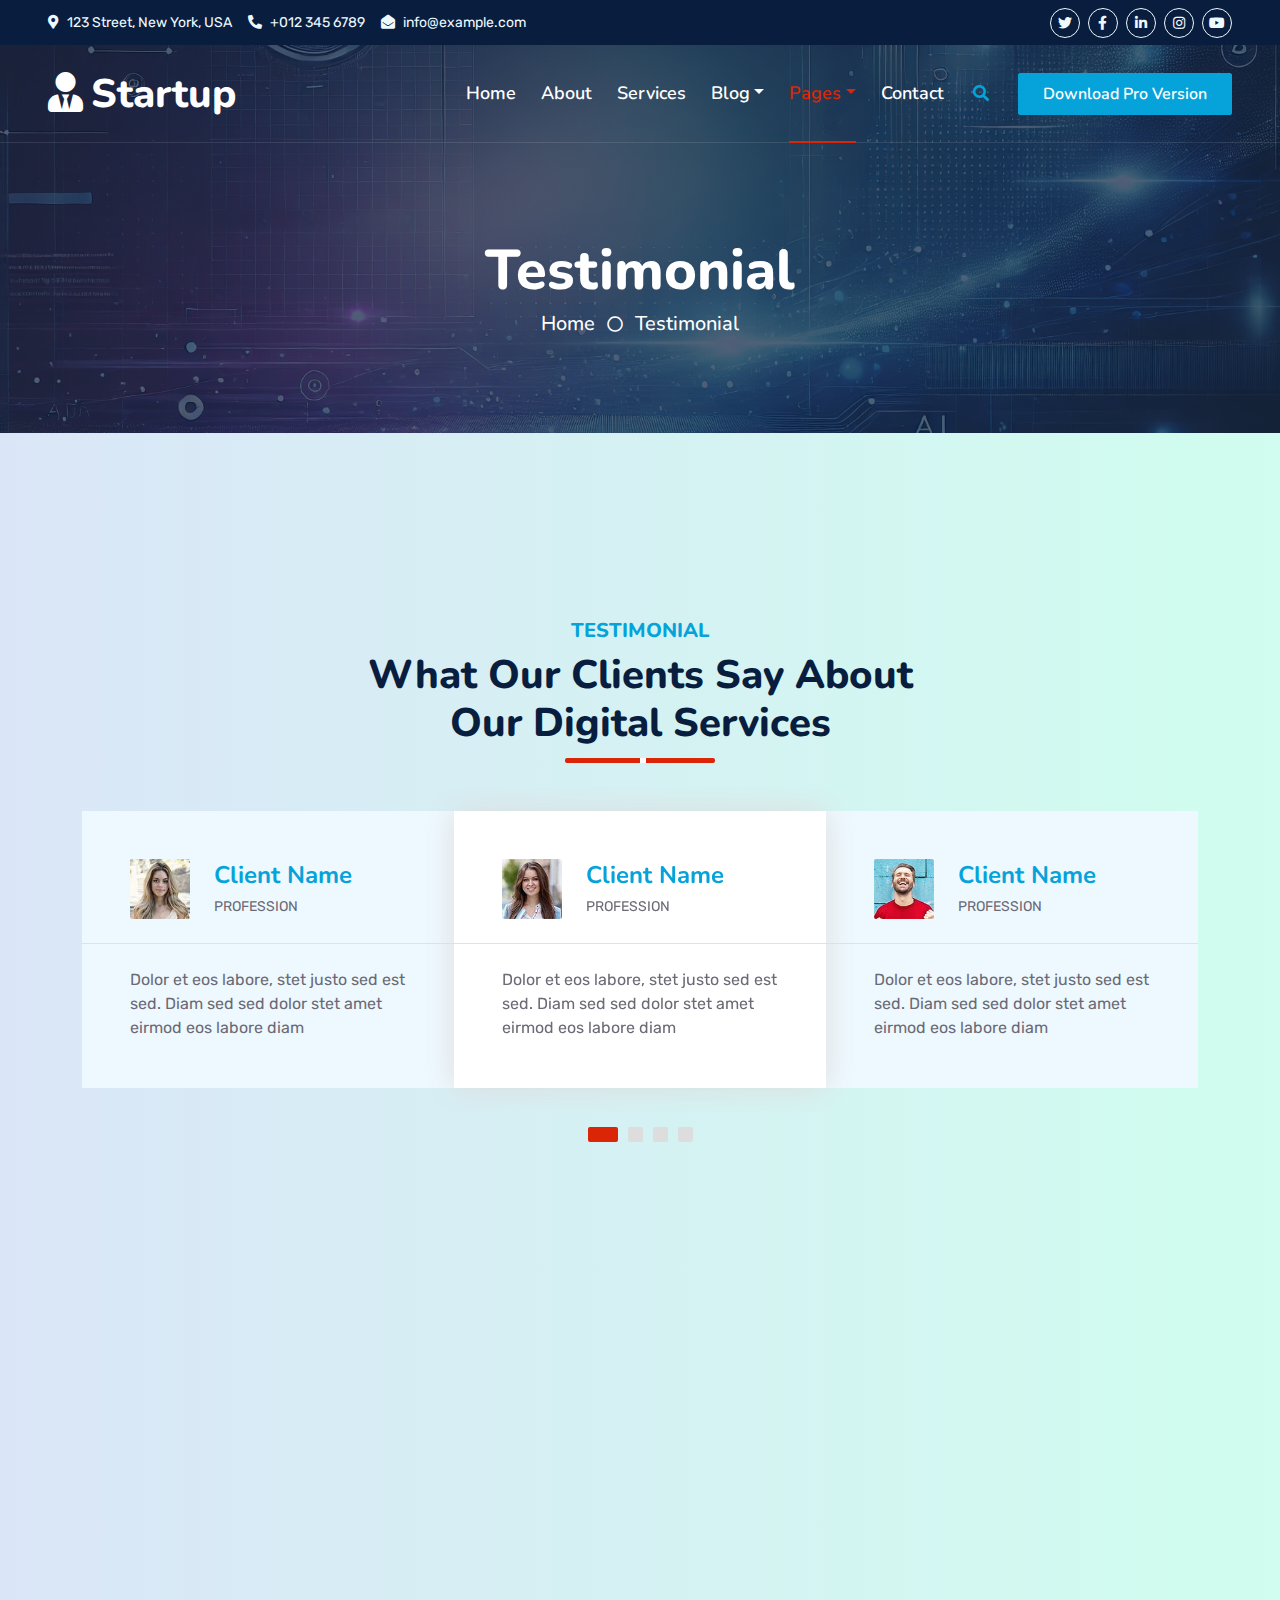
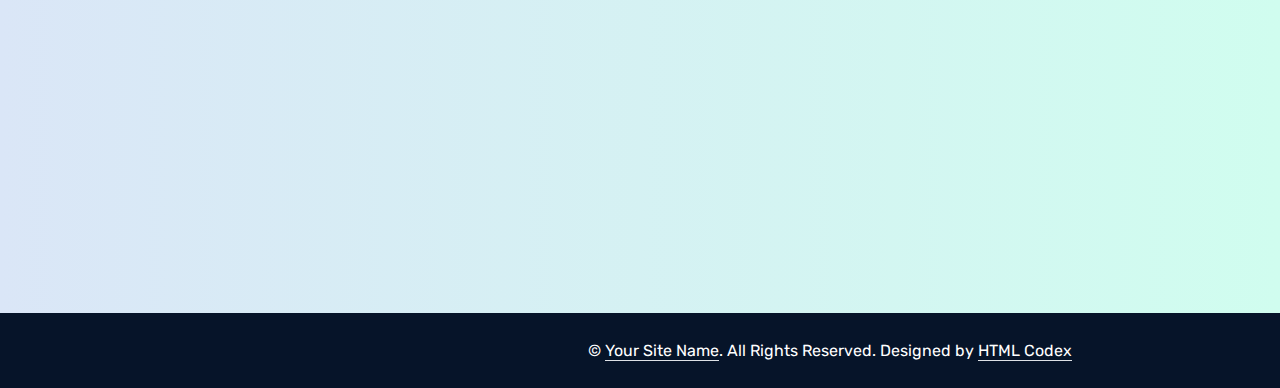
<file: testimonial.html>
<!DOCTYPE html>
<html lang="en">

<head>
    <meta charset="utf-8">
    <title>Startup - Startup Website Template</title>
    <meta content="width=device-width, initial-scale=1.0" name="viewport">
    <meta content="Free HTML Templates" name="keywords">
    <meta content="Free HTML Templates" name="description">

    <!-- Favicon -->
    <link href="img/favicon.ico" rel="icon">

    <!-- Google Web Fonts -->
    <link rel="preconnect" href="https://fonts.googleapis.com">
    <link rel="preconnect" href="https://fonts.gstatic.com" crossorigin>
    <link href="https://fonts.googleapis.com/css2?family=Nunito:wght@400;600;700;800&family=Rubik:wght@400;500;600;700&display=swap" rel="stylesheet">

    <!-- Icon Font Stylesheet -->
    <link href="https://cdnjs.cloudflare.com/ajax/libs/font-awesome/5.10.0/css/all.min.css" rel="stylesheet">
    <link href="https://cdn.jsdelivr.net/npm/bootstrap-icons@1.4.1/font/bootstrap-icons.css" rel="stylesheet">

    <!-- Libraries Stylesheet -->
    <link href="lib/owlcarousel/assets/owl.carousel.min.css" rel="stylesheet">
    <link href="lib/animate/animate.min.css" rel="stylesheet">

    <!-- Customized Bootstrap Stylesheet -->
    <link href="css/bootstrap.min.css" rel="stylesheet">

    <!-- Template Stylesheet -->
    <link href="css/style.css" rel="stylesheet">
</head>

<body>
    <!-- Spinner Start -->
    <div id="spinner" class="show bg-white position-fixed translate-middle w-100 vh-100 top-50 start-50 d-flex align-items-center justify-content-center">
        <div class="spinner"></div>
    </div>
    <!-- Spinner End -->


    <!-- Topbar Start -->
    <div class="container-fluid bg-dark px-5 d-none d-lg-block">
        <div class="row gx-0">
            <div class="col-lg-8 text-center text-lg-start mb-2 mb-lg-0">
                <div class="d-inline-flex align-items-center" style="height: 45px;">
                    <small class="me-3 text-light"><i class="fa fa-map-marker-alt me-2"></i>123 Street, New York, USA</small>
                    <small class="me-3 text-light"><i class="fa fa-phone-alt me-2"></i>+012 345 6789</small>
                    <small class="text-light"><i class="fa fa-envelope-open me-2"></i>info@example.com</small>
                </div>
            </div>
            <div class="col-lg-4 text-center text-lg-end">
                <div class="d-inline-flex align-items-center" style="height: 45px;">
                    <a class="btn btn-sm btn-outline-light btn-sm-square rounded-circle me-2" href=""><i class="fab fa-twitter fw-normal"></i></a>
                    <a class="btn btn-sm btn-outline-light btn-sm-square rounded-circle me-2" href=""><i class="fab fa-facebook-f fw-normal"></i></a>
                    <a class="btn btn-sm btn-outline-light btn-sm-square rounded-circle me-2" href=""><i class="fab fa-linkedin-in fw-normal"></i></a>
                    <a class="btn btn-sm btn-outline-light btn-sm-square rounded-circle me-2" href=""><i class="fab fa-instagram fw-normal"></i></a>
                    <a class="btn btn-sm btn-outline-light btn-sm-square rounded-circle" href=""><i class="fab fa-youtube fw-normal"></i></a>
                </div>
            </div>
        </div>
    </div>
    <!-- Topbar End -->


    <!-- Navbar Start -->
    <div class="container-fluid position-relative p-0">
        <nav class="navbar navbar-expand-lg navbar-dark px-5 py-3 py-lg-0">
            <a href="index.html" class="navbar-brand p-0">
                <h1 class="m-0"><i class="fa fa-user-tie me-2"></i>Startup</h1>
            </a>
            <button class="navbar-toggler" type="button" data-bs-toggle="collapse" data-bs-target="#navbarCollapse">
                <span class="fa fa-bars"></span>
            </button>
            <div class="collapse navbar-collapse" id="navbarCollapse">
                <div class="navbar-nav ms-auto py-0">
                    <a href="index.html" class="nav-item nav-link">Home</a>
                    <a href="about.html" class="nav-item nav-link">About</a>
                    <a href="service.html" class="nav-item nav-link">Services</a>
                    <div class="nav-item dropdown">
                        <a href="#" class="nav-link dropdown-toggle" data-bs-toggle="dropdown">Blog</a>
                        <div class="dropdown-menu m-0">
                            <a href="blog.html" class="dropdown-item">Blog Grid</a>
                            <a href="detail.html" class="dropdown-item">Blog Detail</a>
                        </div>
                    </div>
                    <div class="nav-item dropdown">
                        <a href="#" class="nav-link dropdown-toggle active" data-bs-toggle="dropdown">Pages</a>
                        <div class="dropdown-menu m-0">
                            <a href="price.html" class="dropdown-item">Pricing Plan</a>
                            <a href="feature.html" class="dropdown-item">Our features</a>
                            <a href="team.html" class="dropdown-item">Team Members</a>
                            <a href="testimonial.html" class="dropdown-item active">Testimonial</a>
                            <a href="quote.html" class="dropdown-item">Free Quote</a>
                        </div>
                    </div>
                    <a href="contact.html" class="nav-item nav-link">Contact</a>
                </div>
                <butaton type="button" class="btn text-primary ms-3" data-bs-toggle="modal" data-bs-target="#searchModal"><i class="fa fa-search"></i></butaton>
                <a href="https://htmlcodex.com/startup-company-website-template" class="btn btn-primary py-2 px-4 ms-3">Download Pro Version</a>
            </div>
        </nav>

        <div class="container-fluid bg-primary py-5 bg-header" style="margin-bottom: 90px;">
            <div class="row py-5">
                <div class="col-12 pt-lg-5 mt-lg-5 text-center">
                    <h1 class="display-4 text-white animated zoomIn">Testimonial</h1>
                    <a href="" class="h5 text-white">Home</a>
                    <i class="far fa-circle text-white px-2"></i>
                    <a href="" class="h5 text-white">Testimonial</a>
                </div>
            </div>
        </div>
    </div>
    <!-- Navbar End -->


    <!-- Full Screen Search Start -->
    <div class="modal fade" id="searchModal" tabindex="-1">
        <div class="modal-dialog modal-fullscreen">
            <div class="modal-content" style="background: rgba(9, 30, 62, .7);">
                <div class="modal-header border-0">
                    <button type="button" class="btn bg-white btn-close" data-bs-dismiss="modal" aria-label="Close"></button>
                </div>
                <div class="modal-body d-flex align-items-center justify-content-center">
                    <div class="input-group" style="max-width: 600px;">
                        <input type="text" class="form-control bg-transparent border-primary p-3" placeholder="Type search keyword">
                        <button class="btn btn-primary px-4"><i class="bi bi-search"></i></button>
                    </div>
                </div>
            </div>
        </div>
    </div>
    <!-- Full Screen Search End -->


    <!-- Testimonial Start -->
    <div class="container-fluid py-5 wow fadeInUp" data-wow-delay="0.1s">
        <div class="container py-5">
            <div class="section-title text-center position-relative pb-3 mb-4 mx-auto" style="max-width: 600px;">
                <h5 class="fw-bold text-primary text-uppercase">Testimonial</h5>
                <h1 class="mb-0">What Our Clients Say About Our Digital Services</h1>
            </div>
            <div class="owl-carousel testimonial-carousel wow fadeInUp" data-wow-delay="0.6s">
                <div class="testimonial-item bg-light my-4">
                    <div class="d-flex align-items-center border-bottom pt-5 pb-4 px-5">
                        <img class="img-fluid rounded" src="img/testimonial-1.jpg" style="width: 60px; height: 60px;" >
                        <div class="ps-4">
                            <h4 class="text-primary mb-1">Client Name</h4>
                            <small class="text-uppercase">Profession</small>
                        </div>
                    </div>
                    <div class="pt-4 pb-5 px-5">
                        Dolor et eos labore, stet justo sed est sed. Diam sed sed dolor stet amet eirmod eos labore diam
                    </div>
                </div>
                <div class="testimonial-item bg-light my-4">
                    <div class="d-flex align-items-center border-bottom pt-5 pb-4 px-5">
                        <img class="img-fluid rounded" src="img/testimonial-2.jpg" style="width: 60px; height: 60px;" >
                        <div class="ps-4">
                            <h4 class="text-primary mb-1">Client Name</h4>
                            <small class="text-uppercase">Profession</small>
                        </div>
                    </div>
                    <div class="pt-4 pb-5 px-5">
                        Dolor et eos labore, stet justo sed est sed. Diam sed sed dolor stet amet eirmod eos labore diam
                    </div>
                </div>
                <div class="testimonial-item bg-light my-4">
                    <div class="d-flex align-items-center border-bottom pt-5 pb-4 px-5">
                        <img class="img-fluid rounded" src="img/testimonial-3.jpg" style="width: 60px; height: 60px;" >
                        <div class="ps-4">
                            <h4 class="text-primary mb-1">Client Name</h4>
                            <small class="text-uppercase">Profession</small>
                        </div>
                    </div>
                    <div class="pt-4 pb-5 px-5">
                        Dolor et eos labore, stet justo sed est sed. Diam sed sed dolor stet amet eirmod eos labore diam
                    </div>
                </div>
                <div class="testimonial-item bg-light my-4">
                    <div class="d-flex align-items-center border-bottom pt-5 pb-4 px-5">
                        <img class="img-fluid rounded" src="img/testimonial-4.jpg" style="width: 60px; height: 60px;" >
                        <div class="ps-4">
                            <h4 class="text-primary mb-1">Client Name</h4>
                            <small class="text-uppercase">Profession</small>
                        </div>
                    </div>
                    <div class="pt-4 pb-5 px-5">
                        Dolor et eos labore, stet justo sed est sed. Diam sed sed dolor stet amet eirmod eos labore diam
                    </div>
                </div>
            </div>
        </div>
    </div>
    <!-- Testimonial End -->


    <!-- Vendor Start -->
    <div class="container-fluid py-5 wow fadeInUp" data-wow-delay="0.1s">
        <div class="container py-5 mb-5">
            <div class="bg-white">
                <div class="owl-carousel vendor-carousel">
                    <img src="img/vendor-1.jpg" alt="">
                    <img src="img/vendor-2.jpg" alt="">
                    <img src="img/vendor-3.jpg" alt="">
                    <img src="img/vendor-4.jpg" alt="">
                    <img src="img/vendor-5.jpg" alt="">
                    <img src="img/vendor-6.jpg" alt="">
                    <img src="img/vendor-7.jpg" alt="">
                    <img src="img/vendor-8.jpg" alt="">
                    <img src="img/vendor-9.jpg" alt="">
                </div>
            </div>
        </div>
    </div>
    <!-- Vendor End -->
    

    <!-- Footer Start -->
    <div class="container-fluid bg-dark text-light mt-5 wow fadeInUp" data-wow-delay="0.1s">
        <div class="container">
            <div class="row gx-5">
                <div class="col-lg-4 col-md-6 footer-about">
                    <div class="d-flex flex-column align-items-center justify-content-center text-center h-100 bg-primary p-4">
                        <a href="index.html" class="navbar-brand">
                            <h1 class="m-0 text-white"><i class="fa fa-user-tie me-2"></i>Startup</h1>
                        </a>
                        <p class="mt-3 mb-4">Lorem diam sit erat dolor elitr et, diam lorem justo amet clita stet eos sit. Elitr dolor duo lorem, elitr clita ipsum sea. Diam amet erat lorem stet eos. Diam amet et kasd eos duo.</p>
                        <form action="">
                            <div class="input-group">
                                <input type="text" class="form-control border-white p-3" placeholder="Your Email">
                                <button class="btn btn-dark">Sign Up</button>
                            </div>
                        </form>
                    </div>
                </div>
                <div class="col-lg-8 col-md-6">
                    <div class="row gx-5">
                        <div class="col-lg-4 col-md-12 pt-5 mb-5">
                            <div class="section-title section-title-sm position-relative pb-3 mb-4">
                                <h3 class="text-light mb-0">Get In Touch</h3>
                            </div>
                            <div class="d-flex mb-2">
                                <i class="bi bi-geo-alt text-primary me-2"></i>
                                <p class="mb-0">123 Street, New York, USA</p>
                            </div>
                            <div class="d-flex mb-2">
                                <i class="bi bi-envelope-open text-primary me-2"></i>
                                <p class="mb-0">info@example.com</p>
                            </div>
                            <div class="d-flex mb-2">
                                <i class="bi bi-telephone text-primary me-2"></i>
                                <p class="mb-0">+012 345 67890</p>
                            </div>
                            <div class="d-flex mt-4">
                                <a class="btn btn-primary btn-square me-2" href="#"><i class="fab fa-twitter fw-normal"></i></a>
                                <a class="btn btn-primary btn-square me-2" href="#"><i class="fab fa-facebook-f fw-normal"></i></a>
                                <a class="btn btn-primary btn-square me-2" href="#"><i class="fab fa-linkedin-in fw-normal"></i></a>
                                <a class="btn btn-primary btn-square" href="#"><i class="fab fa-instagram fw-normal"></i></a>
                            </div>
                        </div>
                        <div class="col-lg-4 col-md-12 pt-0 pt-lg-5 mb-5">
                            <div class="section-title section-title-sm position-relative pb-3 mb-4">
                                <h3 class="text-light mb-0">Quick Links</h3>
                            </div>
                            <div class="link-animated d-flex flex-column justify-content-start">
                                <a class="text-light mb-2" href="#"><i class="bi bi-arrow-right text-primary me-2"></i>Home</a>
                                <a class="text-light mb-2" href="#"><i class="bi bi-arrow-right text-primary me-2"></i>About Us</a>
                                <a class="text-light mb-2" href="#"><i class="bi bi-arrow-right text-primary me-2"></i>Our Services</a>
                                <a class="text-light mb-2" href="#"><i class="bi bi-arrow-right text-primary me-2"></i>Meet The Team</a>
                                <a class="text-light mb-2" href="#"><i class="bi bi-arrow-right text-primary me-2"></i>Latest Blog</a>
                                <a class="text-light" href="#"><i class="bi bi-arrow-right text-primary me-2"></i>Contact Us</a>
                            </div>
                        </div>
                        <div class="col-lg-4 col-md-12 pt-0 pt-lg-5 mb-5">
                            <div class="section-title section-title-sm position-relative pb-3 mb-4">
                                <h3 class="text-light mb-0">Popular Links</h3>
                            </div>
                            <div class="link-animated d-flex flex-column justify-content-start">
                                <a class="text-light mb-2" href="#"><i class="bi bi-arrow-right text-primary me-2"></i>Home</a>
                                <a class="text-light mb-2" href="#"><i class="bi bi-arrow-right text-primary me-2"></i>About Us</a>
                                <a class="text-light mb-2" href="#"><i class="bi bi-arrow-right text-primary me-2"></i>Our Services</a>
                                <a class="text-light mb-2" href="#"><i class="bi bi-arrow-right text-primary me-2"></i>Meet The Team</a>
                                <a class="text-light mb-2" href="#"><i class="bi bi-arrow-right text-primary me-2"></i>Latest Blog</a>
                                <a class="text-light" href="#"><i class="bi bi-arrow-right text-primary me-2"></i>Contact Us</a>
                            </div>
                        </div>
                    </div>
                </div>
            </div>
        </div>
    </div>
    <div class="container-fluid text-white" style="background: #061429;">
        <div class="container text-center">
            <div class="row justify-content-end">
                <div class="col-lg-8 col-md-6">
                    <div class="d-flex align-items-center justify-content-center" style="height: 75px;">
                        <p class="mb-0">&copy; <a class="text-white border-bottom" href="#">Your Site Name</a>. All Rights Reserved. 
						
						<!--/*** This template is free as long as you keep the footer author’s credit link/attribution link/backlink. If you'd like to use the template without the footer author’s credit link/attribution link/backlink, you can purchase the Credit Removal License from "https://htmlcodex.com/credit-removal". Thank you for your support. ***/-->
						Designed by <a class="text-white border-bottom" href="https://htmlcodex.com">HTML Codex</a></p>
                    </div>
                </div>
            </div>
        </div>
    </div>
    <!-- Footer End -->


    <!-- Back to Top -->
    <a href="#" class="btn btn-lg btn-primary btn-lg-square rounded back-to-top"><i class="bi bi-arrow-up"></i></a>


    <!-- JavaScript Libraries -->
    <script src="https://code.jquery.com/jquery-3.4.1.min.js"></script>
    <script src="https://cdn.jsdelivr.net/npm/bootstrap@5.0.0/dist/js/bootstrap.bundle.min.js"></script>
    <script src="lib/wow/wow.min.js"></script>
    <script src="lib/easing/easing.min.js"></script>
    <script src="lib/waypoints/waypoints.min.js"></script>
    <script src="lib/counterup/counterup.min.js"></script>
    <script src="lib/owlcarousel/owl.carousel.min.js"></script>

    <!-- Template Javascript -->
    <script src="js/main.js"></script>
</body>

</html>
</file>
<file: css/style.css>
/********** Template CSS **********/
:root {
    --primary: #da2606;
    --secondary: #34AD54;
    --light: #ce895b;
    --dark: #3e0909;
}

body {
    background: linear-gradient(to right,  #dae6f7,#d0fdef);
  }
  



/*** Spinner ***/
.spinner {
    width: 40px;
    height: 40px;
    background: var(--primary);
    margin: 100px auto;
    -webkit-animation: sk-rotateplane 1.2s infinite ease-in-out;
    animation: sk-rotateplane 1.2s infinite ease-in-out;
}

.logologo{
        width: 56px;
        height: auto;
        margin-right: 10px;
      }

@-webkit-keyframes sk-rotateplane {
    0% {
        -webkit-transform: perspective(120px)
    }
    50% {
        -webkit-transform: perspective(120px) rotateY(180deg)
    }
    100% {
        -webkit-transform: perspective(120px) rotateY(180deg) rotateX(180deg)
    }
}

@keyframes sk-rotateplane {
    0% {
        transform: perspective(120px) rotateX(0deg) rotateY(0deg);
        -webkit-transform: perspective(120px) rotateX(0deg) rotateY(0deg)
    }
    50% {
        transform: perspective(120px) rotateX(-180.1deg) rotateY(0deg);
        -webkit-transform: perspective(120px) rotateX(-180.1deg) rotateY(0deg)
    }
    100% {
        transform: perspective(120px) rotateX(-180deg) rotateY(-179.9deg);
        -webkit-transform: perspective(120px) rotateX(-180deg) rotateY(-179.9deg);
    }
}

#spinner {
    opacity: 0;
    visibility: hidden;
    transition: opacity .5s ease-out, visibility 0s linear .5s;
    z-index: 99999;
}

#spinner.show {
    transition: opacity .5s ease-out, visibility 0s linear 0s;
    visibility: visible;
    opacity: 1;
}


/*** Heading ***/
h1,
h2,
.fw-bold {
    font-weight: 800 !important;
}

h3,
h4,
.fw-semi-bold {
    font-weight: 700 !important;
}

h5,
h6,
.fw-medium {
    font-weight: 600 !important;
}


/*** Button ***/
.btn {
    font-family: 'Nunito', sans-serif;
    font-weight: 600;
    transition: .5s;
}

.btn-primary,
.btn-secondary {
    color: #FFFFFF;
    box-shadow: inset 0 0 0 50px transparent;
}

.btn-primary:hover {
    box-shadow: inset 0 0 0 0 var(--primary);
}

.btn-secondary:hover {
    box-shadow: inset 0 0 0 0 var(--secondary);
}

.btn-square {
    width: 36px;
    height: 36px;
}

.btn-sm-square {
    width: 30px;
    height: 30px;
}

.btn-lg-square {
    width: 48px;
    height: 48px;
}

.btn-square,
.btn-sm-square,
.btn-lg-square {
    padding-left: 0;
    padding-right: 0;
    text-align: center;
}


/*** Navbar ***/
.navbar-dark .navbar-nav .nav-link {
    font-family: 'Nunito', sans-serif;
    position: relative;
    margin-left: 25px;
    padding: 35px 0;
    color: #FFFFFF;
    font-size: 18px;
    font-weight: 600;
    outline: none;
    transition: .5s;
}

.sticky-top.navbar-dark .navbar-nav .nav-link {
    padding: 20px 0;
    color: var(--dark);
}

.navbar-dark .navbar-nav .nav-link:hover,
.navbar-dark .navbar-nav .nav-link.active {
    color: var(--primary);
}

.navbar-dark .navbar-brand h1 {
    color: #FFFFFF;
}

.navbar-dark .navbar-toggler {
    color: var(--primary) !important;
    border-color: var(--primary) !important;
}

@media (max-width: 991.98px) {
    .sticky-top.navbar-dark {
        position: relative;
        background: #FFFFFF;
    }

    .navbar-dark .navbar-nav .nav-link,
    .navbar-dark .navbar-nav .nav-link.show,
    .sticky-top.navbar-dark .navbar-nav .nav-link {
        padding: 10px 0;
        color: var(--dark);
    }

    .navbar-dark .navbar-brand h1 {
        color: var(--primary);
    }
}

@media (min-width: 992px) {
    .navbar-dark {
        position: absolute;
        width: 100%;
        top: 0;
        left: 0;
        border-bottom: 1px solid rgba(256, 256, 256, .1);
        z-index: 999;
    }
    
    .sticky-top.navbar-dark {
        position: fixed;
        background: #FFFFFF;
    }

    .navbar-dark .navbar-nav .nav-link::before {
        position: absolute;
        content: "";
        width: 0;
        height: 2px;
        bottom: -1px;
        left: 50%;
        background: var(--primary);
        transition: .5s;
    }

    .navbar-dark .navbar-nav .nav-link:hover::before,
    .navbar-dark .navbar-nav .nav-link.active::before {
        width: 100%;
        left: 0;
    }

    .navbar-dark .navbar-nav .nav-link.nav-contact::before {
        display: none;
    }

    .sticky-top.navbar-dark .navbar-brand h1 {
        color: var(--primary);
    }
}


/*** Carousel ***/
.carousel-caption {
    top: 0;
    left: 0;
    right: 0;
    bottom: 0;
    background: rgba(0, 0, 0, 0.4);
    z-index: 1;
}

@media (max-width: 576px) {
    .carousel-caption h5 {
        font-size: 14px;
        font-weight: 500 !important;

    }
    .whoweareimage{
        display:none;
    }
    .teachingimage{
        display:none;
    }
   

    .carousel-caption h1 {
        font-size: 25px;
        font-weight: 600 !important;
    }
    .container-fluid h1,h5{
        font-size:20px;
    }
    .container-fluid h4{
        font-size:18px;
    }
}

.carousel-control-prev,
.carousel-control-next {
    width: 10%;
}

.carousel-control-prev-icon,
.carousel-control-next-icon {
    width: 3rem;
    height: 3rem;
}


/*** Section Title ***/
.section-title::before {
    position: absolute;
    content: "";
    width: 150px;
    height: 5px;
    left: 0;
    bottom: 0;
    background: var(--primary);
    border-radius: 2px;
}

.section-title.text-center::before {
    left: 50%;
    margin-left: -75px;
}

.section-title.section-title-sm::before {
    width: 90px;
    height: 3px;
}

.section-title::after {
    position: absolute;
    content: "";
    width: 6px;
    height: 5px;
    bottom: 0px;
    background: #FFFFFF;
    -webkit-animation: section-title-run 5s infinite linear;
    animation: section-title-run 5s infinite linear;
}

.section-title.section-title-sm::after {
    width: 4px;
    height: 3px;
}

.section-title.text-center::after {
    -webkit-animation: section-title-run-center 5s infinite linear;
    animation: section-title-run-center 5s infinite linear;
}

.section-title.section-title-sm::after {
    -webkit-animation: section-title-run-sm 5s infinite linear;
    animation: section-title-run-sm 5s infinite linear;
}
/* Standard Keyframes */
@keyframes section-title-run {
    0% { left: 0; }
    50% { left: 145px; }
    100% { left: 0; }
}

@keyframes section-title-run-center {
    0% { left: 50%; margin-left: -75px; }
    50% { left: 50%; margin-left: 45px; }
    100% { left: 50%; margin-left: -75px; }
}

@keyframes section-title-run-sm {
    0% { left: 0; }
    50% { left: 85px; }
    100% { left: 0; }
}

/* Optional for Webkit-Specific Support (Older Browsers) */
@-webkit-keyframes section-title-run {
    0% { left: 0; }
    50% { left: 145px; }
    100% { left: 0; }
}

@-webkit-keyframes section-title-run-center {
    0% { left: 50%; margin-left: -75px; }
    50% { left: 50%; margin-left: 45px; }
    100% { left: 50%; margin-left: -75px; }
}

@-webkit-keyframes section-title-run-sm {
    0% { left: 0; }
    50% { left: 85px; }
    100% { left: 0; }
}



/*** Service ***/
.service-item {
    position: relative;
    height: 300px;
    padding: 0 30px;
    transition: .5s;
}

.service-item .service-icon {
    margin-bottom: 30px;
    width: 60px;
    height: 60px;
    display: flex;
    align-items: center;
    justify-content: center;
    background: var(--primary);
    border-radius: 2px;
    transform: rotate(-45deg);
}

.service-item .service-icon i {
    transform: rotate(45deg);
}

.service-item a.btn {
    position: absolute;
    width: 60px;
    bottom: -48px;
    left: 50%;
    margin-left: -30px;
    opacity: 0;
}

.service-item:hover a.btn {
    bottom: -24px;
    opacity: 1;
}


/*** Testimonial ***/
.testimonial-carousel .owl-dots {
    margin-top: 15px;
    display: flex;
    align-items: flex-end;
    justify-content: center;
}

.testimonial-carousel .owl-dot {
    position: relative;
    display: inline-block;
    margin: 0 5px;
    width: 15px;
    height: 15px;
    background: #DDDDDD;
    border-radius: 2px;
    transition: .5s;
}

.testimonial-carousel .owl-dot.active {
    width: 30px;
    background: var(--primary);
}

.testimonial-carousel .owl-item.center {
    position: relative;
    z-index: 1;
}

.testimonial-carousel .owl-item .testimonial-item {
    transition: .5s;
}

.testimonial-carousel .owl-item.center .testimonial-item {
    background: #FFFFFF !important;
    box-shadow: 0 0 30px #DDDDDD;
}


/*** Team ***/
.team-item {
    transition: .5s;
}

.team-social {
    position: absolute;
    width: 100%;
    height: 100%;
    top: 0;
    left: 0;
    display: flex;
    align-items: center;
    justify-content: center;
    transition: .5s;
}

.team-social a.btn {
    position: relative;
    margin: 0 3px;
    margin-top: 100px;
    opacity: 0;
}

.team-item:hover {
    box-shadow: 0 0 30px #DDDDDD;
}

.team-item:hover .team-social {
    background: rgba(9, 30, 62, .7);
}

.team-item:hover .team-social a.btn:first-child {
    opacity: 1;
    margin-top: 0;
    transition: .3s 0s;
}

.team-item:hover .team-social a.btn:nth-child(2) {
    opacity: 1;
    margin-top: 0;
    transition: .3s .05s;
}

.team-item:hover .team-social a.btn:nth-child(3) {
    opacity: 1;
    margin-top: 0;
    transition: .3s .1s;
}

.team-item:hover .team-social a.btn:nth-child(4) {
    opacity: 1;
    margin-top: 0;
    transition: .3s .15s;
}

.team-item .team-img img,
.blog-item .blog-img img  {
    transition: .5s;
}

.team-item:hover .team-img img,
.blog-item:hover .blog-img img {
    transform: scale(1.15);
}


/*** Miscellaneous ***/
@media (min-width: 991.98px) {
    .facts {
        position: relative;
        margin-top: -75px;
        z-index: 1;
    }
}

.back-to-top {
    position: fixed;
    display: none;
    right: 45px;
    bottom: 45px;
    z-index: 99;
}

.bg-header {
    background: linear-gradient(rgba(9, 30, 62, .7), rgba(9, 30, 62, .7)), url(../img/look1.webp) center center no-repeat;
    background-size: cover;
}
@media(max-width: 576px){
    .bg-header {
        background:none;
        display: none;
        
    }
    .abouts{
        text-align:center;
        margin-bottom: 30px;
        color:#fc3c3c;
    }
    .service{
        color:red;
    }
    .missionimage{
        display: none;
    }
    .box{
        height:180px;
        width: 80%;
        margin: 0 auto;

    }
    .logomine{
        display: flex;
        justify-content: center;
        align-items: center;
        margin: 0 auto;
    }
    .blog-box{
        width:85%;
        margin:0 auto;
    }
    .sizereduce{
        font-size: 17px;
    }
    .ichange{
        font-size: 21px;
    }
    .ich{
            font-size: 23px;
    }
    .blog-box1{
        width:65%;
        height:5%;
        margin:0 auto;
    }
 
}
@media(min-width:1000px){
    .abouts{
        color:#06A3DA;
        
    }
    .service{
        color:#06A3DA;
    }
   
}
.link-animated a {
    transition: .5s;
}

.link-animated a:hover {
    padding-left: 10px;
}

@media (min-width: 767.98px) {
    .footer-about {
        margin-bottom: -75px;
    }
}
</file>
